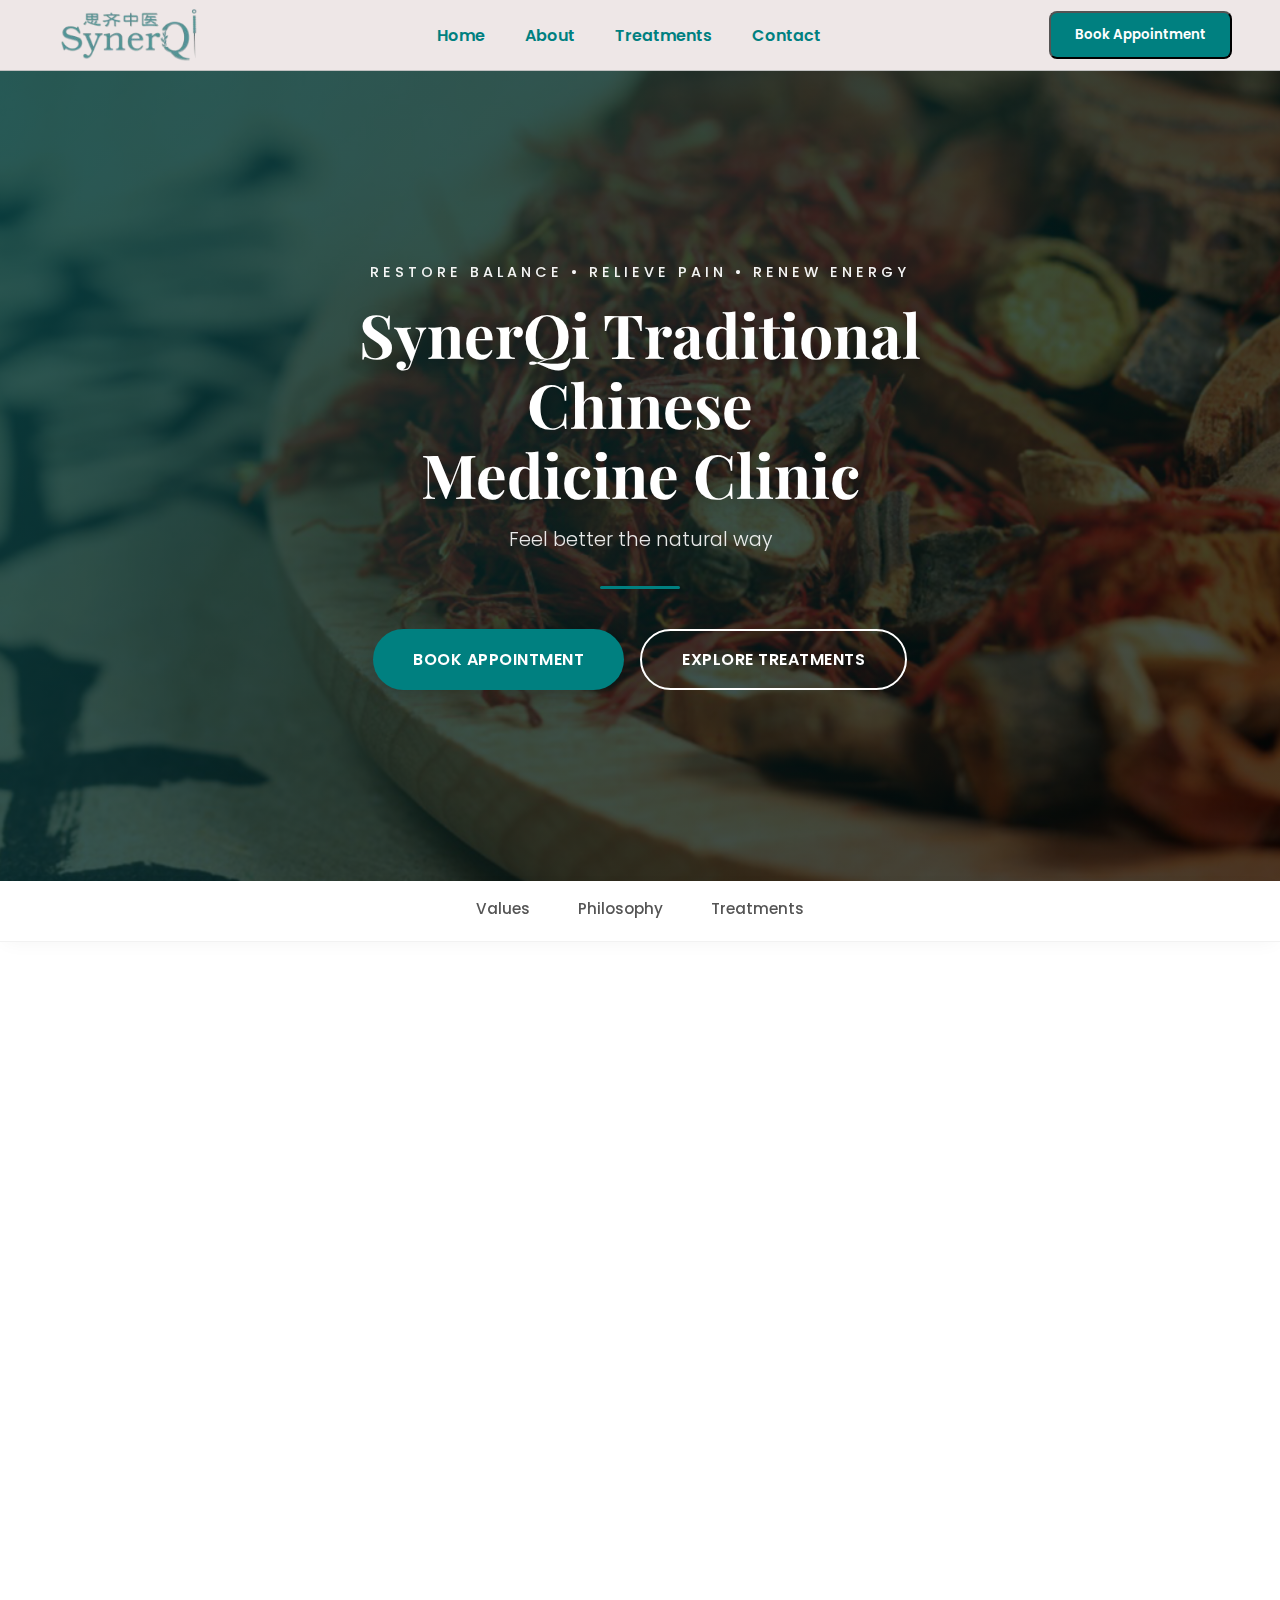
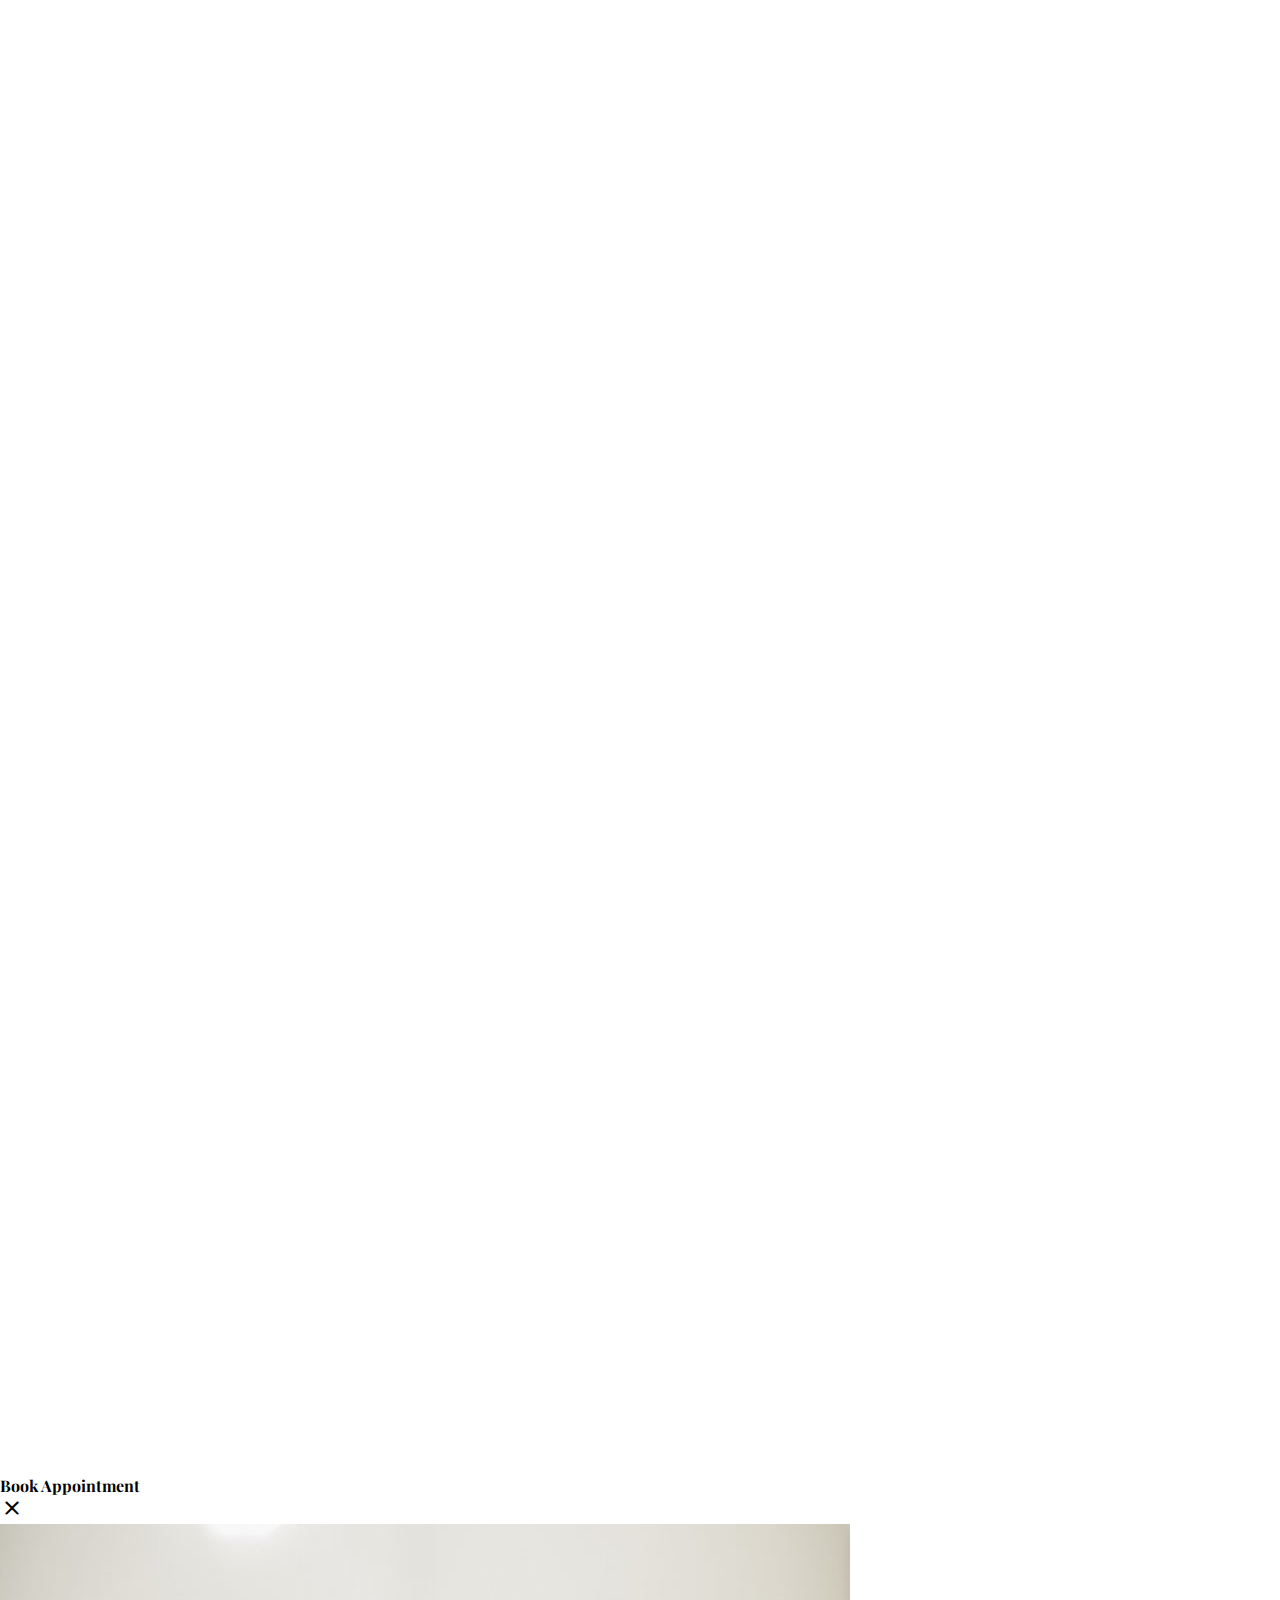
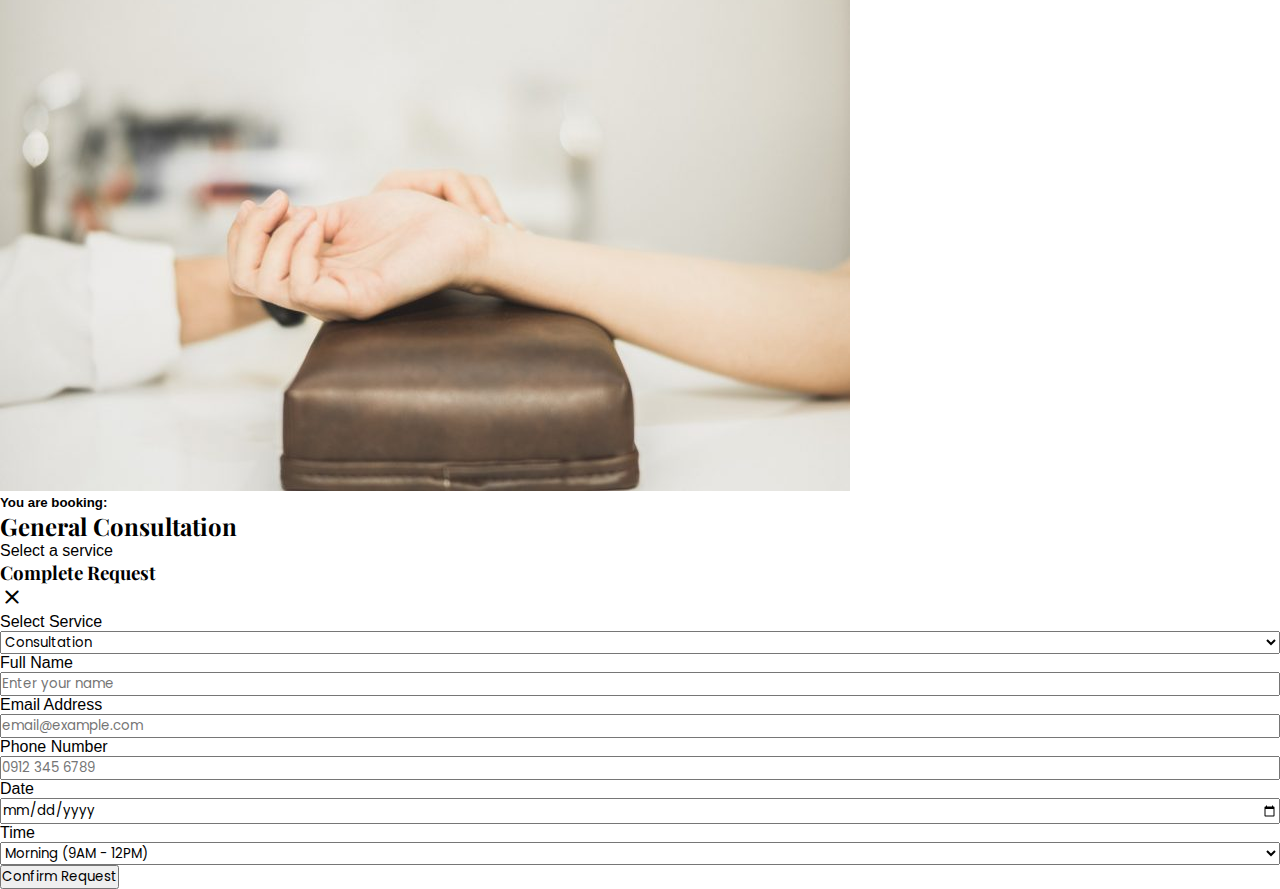
<file: index.html>
<!DOCTYPE html>
<html lang="en">
<head>
    <meta charset="UTF-8">
    <meta name="viewport" content="width=device-width, initial-scale=1.0">
    <title>SynerQi</title>
    <link rel="stylesheet" href="style.css">
    <link rel="stylesheet" href="homepage.css">
    <link href="https://fonts.googleapis.com/css2?family=Playfair+Display:wght@600;700&family=Poppins:wght@300;400;500;600&display=swap" rel="stylesheet">
    <link href="https://fonts.googleapis.com/icon?family=Material+Icons+Round" rel="stylesheet">
    <link rel="stylesheet" href="https://cdnjs.cloudflare.com/ajax/libs/font-awesome/6.0.0/css/all.min.css">
</head>
<body>

    <header>
        <div class="logo">
            <img src="images/synerqi header logo.png" alt="SynerQi Logo">
        </div>
        
        <nav id="mainNav">
            <ul>
                <li><a href="index.html" class="active-page">Home</a></li>
                <li><a href="about.html">About</a></li>
                <li><a href="services.html">Treatments</a></li>
                <li><a href="contact.html">Contact</a></li>
            </ul>
        </nav>
        
        <button class="cta-button" id="ctaButton" onclick="openGeneralModal()">Book Appointment</button>
        
        <div class="hamburger-menu" id="hamburgerMenu">
            <span class="material-icons-round" id="hamburgerIcon">menu</span>
        </div>
    </header>

    <main>
        <section class="hero" id="home">
            <div class="hero-overlay-gradient"></div>
            <div class="hero-content fade-in">
                <div class="hero-text-box">
                    <p class="subtitle">Restore Balance • Relieve Pain • Renew Energy</p>
                    <h1>SynerQi Traditional Chinese<br>Medicine Clinic</h1>
                    <p class="hero-subtext">Feel better the natural way</p>
                    
                    <div class="hero-divider"></div>
                    
                    <div class="hero-actions">
                        <button class="btn btn-primary pulse-anim" onclick="openGeneralModal()">Book Appointment</button>
                        <a href="services.html" class="btn btn-secondary">Explore Treatments</a>
                    </div>
                </div>
            </div>
        </section>

        <div class="quick-nav-container">
            <nav class="quick-nav">
                <a href="#values">Values</a>
                <a href="#philosophy">Philosophy</a>
                <a href="#treatments">Treatments</a>
            </nav>
        </div>

        <section class="values-section fade-in" id="values">
            <div class="container">
                <div class="section-header-minimal">
                    <h2>The SynerQi Standard</h2>
                    <p>Holistic health care based on wealth of experience.</p>
                </div>
                
                <div class="values-grid">
                    <div class="value-item">
                        <span class="material-icons-round value-icon">spa</span>
                        <h3>Safe, Natural Healing</h3>
                        <p>Gentle therapies that activate your body's self-healing abilities without harmful side effects.</p>
                    </div>

                    <div class="v-divider"></div>

                    <div class="value-item">
                        <span class="material-icons-round value-icon">psychology</span>
                        <h3>Holistic Care</h3>
                        <p>We treat the root cause of stress, pain, and imbalance to restore your mind and body harmony.</p>
                    </div>

                    <div class="v-divider"></div>

                    <div class="value-item">
                        <span class="material-icons-round value-icon">verified_user</span>
                        <h3>Professional Experts</h3>
                        <p>Care provided exclusively by experienced TCM physicians and structural specialists.</p>
                    </div>
                </div>
            </div>
        </section>

        <section class="split-section fade-in" id="philosophy">
            <div class="split-container">
                <div class="split-image">
                    <img src="images/tcm-850x567 (1).jpg" alt="Dr. Treating Patient">
                    <div class="floating-badge">
                        <span class="material-icons-round">favorite</span>
                        <p>Patient-Centered Care</p>
                    </div>
                </div>
                <div class="split-content">
                    <h4>Our Philosophy</h4>
                    <h2>Caring for your health</h2>
                    <p>We believe in a holistic, safe approach in natural healing and preventive medicine, based on established practice.</p>
                    <p>Our team of professional TCM physicians and Certified Acupuncturists integrate Eastern and Western methodologies to provide effective treatment.</p>
                    <a href="about.html" class="text-link">Learn more about our credibility →</a>
                </div>
            </div>
        </section>

        <section class="featured-services fade-in" id="treatments">
            <div class="container">
                <div class="section-header-row">
                    <h2>Treatments</h2>
                    <a href="services.html" class="view-all-link">View All Treatments →</a>
                </div>
                
                <div class="featured-grid">
                    <div class="featured-card highlight-border" onclick="openGeneralModal()">
                        <div class="tag-corner">Popular</div>
                        <div class="f-image-wrap">
                            <img src="images/tcm-850x567 (1).jpg" alt="Consultation">
                            <div class="f-overlay"><span>Book Now</span></div>
                        </div>
                        <div class="featured-content">
                            <h3>Consultation</h3>
                            <p class="benefit-sub">Diagnosis & Planning</p>
                            <div class="meta-row">
                                <span class="f-price">₱1,000</span>
                            </div>
                        </div>
                    </div>
                    
                    <div class="featured-card" onclick="openGeneralModal()">
                        <div class="f-image-wrap">
                            <img src="images/Acupuncture-850x567.jpeg" alt="Acupuncture">
                            <div class="f-overlay"><span>Book Now</span></div>
                        </div>
                        <div class="featured-content">
                            <h3>Acupuncture</h3>
                            <p class="benefit-sub">Relieve chronic pain & restore energy</p>
                            <div class="meta-row">
                                <span class="f-price">₱1,500</span>
                            </div>
                        </div>
                    </div>

                    <div class="featured-card" onclick="openGeneralModal()">
                        <div class="f-image-wrap">
                            <img src="images/Cupping-850x567.jpg" alt="Cupping">
                            <div class="f-overlay"><span>Book Now</span></div>
                        </div>
                        <div class="featured-content">
                            <h3>Cupping Therapy</h3>
                            <p class="benefit-sub">Detoxify & improve circulation</p>
                            <div class="meta-row">
                                <span class="f-price">₱1,000</span>
                            </div>
                        </div>
                    </div>
                </div>
            </div>
        </section>

    </main>

    <footer id="contact" class="fade-in">
        <div class="footer-content">
            <div class="footer-column">
                <div class="logo">
                    <img src="images/synerqi footer logo.png" alt="SynerQi Logo">
                </div>
                <p class="footer-desc">Restoring balance through the fusion of Eastern and Western medicine.</p>
                <div class="social-links">
                    <a href="#" aria-label="Facebook"><i class="fab fa-facebook-f"></i></a>
                </div>
            </div>

            <div class="footer-column">
                <h4>Quick Links</h4>
                <ul class="footer-links">
                    <li><a href="index.html">Home</a></li>
                    <li><a href="about.html">About Us</a></li>
                    <li><a href="services.html">Treatments</a></li>
                    <li><a href="contact.html">Contact</a></li>
                </ul>
            </div>

            <div class="footer-column">
                <h4>Visit Us</h4>
                <p>
                    604 City and Land Megaplaza<br>
                    Ortigas Center, Pasig City
                </p>
                <p style="margin-top: 1rem;">
                    <a href="tel:+639950461097" style="color: white; font-weight: 600;">0995 046 1097</a>
                </p>
                <p>
                    <a href="contact.html" style="text-decoration: underline; color: #008080;">See full contact details →</a>
                </p>
            </div>

            <div class="footer-column">
                <h4>Clinic Hours</h4>
                <ul class="hours-list">
                    <li><span>Mon - Sun:</span> 8:00 AM - 7:00 PM</li>
                </ul>
            </div>
        </div>
        <div class="copyright">
            Copyright © 2025 So Earth – All Rights Reserved.
        </div>
    </footer>

    <button id="scrollToTopBtn" title="Go to top">
        <span class="material-icons-round">arrow_upward</span>
    </button>
    
    <div id="bookingModal" class="modal-overlay">
        <div class="modal-wrapper">
            <div class="mobile-modal-header">
                <h4>Book Appointment</h4>
                <span class="material-icons-round close-btn-mobile" onclick="closeModal()">close</span>
            </div>
            <div class="modal-grid">
                <div class="modal-context">
                    <img id="modalImg" src="images/tcm-850x567 (1).jpg" alt="Service">
                    <div class="modal-context-info">
                        <h5>You are booking:</h5>
                        <h2 id="modalTitle">General Consultation</h2>
                        <span id="modalPrice" class="modal-price">Select a service</span>
                    </div>
                </div>
                <div class="modal-form-section">
                    <div class="form-header-desktop">
                        <h3>Complete Request</h3>
                        <span class="material-icons-round close-icon-desktop" onclick="closeModal()">close</span>
                    </div>
                    <form id="modalBookingForm">
                        <div class="form-group">
                            <label>Select Service</label>
                            <select id="serviceSelect" required onchange="updateModalContext(this)">
                                <option value="Consultation" data-price="₱1,000" data-img="images/tcm-850x567 (1).jpg">Consultation</option>
                                <option value="Acupuncture" data-price="₱1,500+" data-img="images/Acupuncture-850x567.jpeg">Acupuncture</option>
                                <option value="Herbal Remedies" data-price="₱200 - ₱300 /day" data-img="images/Herbal-Remedies-850x567 (1).jpg">Herbal Remedies</option>
                                <option value="Cupping" data-price="₱1,000" data-img="images/Cupping-850x567.jpg">Cupping</option>
                                <option value="Tuina" data-price="₱1,000 / ₱1,500" data-img="images/tuina.jpg">Tuina</option>
                                <option value="Guasha" data-price="₱1,200" data-img="images/guasha.jpg">Guasha</option>
                                <option value="Rehabilitation" data-price="₱1,000" data-img="images/rehab.jpeg">Rehabilitation</option>
                                <option value="3D Acu & Myofascial Pain Management" data-price="₱4,000 - ₱7,500" data-img="images/Pain Management.jpg">3D Acu & Myofascial Pain Mgmt</option>
                                <option value="Physical Exercise" data-price="₱600 - ₱800" data-img="images/Physical-Exercise.jpeg">Physical Exercise</option>
                            </select>
                        </div>
                        <div class="form-group">
                            <label>Full Name</label>
                            <input type="text" id="userName" placeholder="Enter your name" required>
                        </div>
                        <div class="form-group">
                            <label>Email Address</label>
                            <input type="email" id="userEmail" placeholder="email@example.com" required>
                        </div>
                        <div class="form-group">
                            <label>Phone Number</label>
                            <input type="tel" id="userPhone" placeholder="0912 345 6789" required>
                        </div>
                        <div class="form-row">
                            <div class="form-group">
                                <label>Date</label>
                                <input type="date" id="bookingDate" required>
                            </div>
                            <div class="form-group">
                                <label>Time</label>
                                <select id="bookingTime">
                                    <option>Morning (9AM - 12PM)</option>
                                    <option>Afternoon (1PM - 5PM)</option>
                                </select>
                            </div>
                        </div>
                        <button type="submit" class="btn-submit-modal">Confirm Request</button>
                    </form>
                </div>
            </div>
        </div>
    </div>

    <script>
        let scrollToTopButton = document.getElementById("scrollToTopBtn");
        window.onscroll = function() { 
            if (document.body.scrollTop > 200 || document.documentElement.scrollTop > 200) {
                scrollToTopButton.style.display = "flex";
            } else {
                scrollToTopButton.style.display = "none";
            }
        };
        scrollToTopButton.onclick = function() { window.scrollTo({ top: 0, behavior: 'smooth' }); }

        const hamburgerBtn = document.getElementById('hamburgerMenu');
        const hamburgerIcon = document.getElementById('hamburgerIcon');
        const mainNav = document.getElementById('mainNav');
        const ctaButton = document.getElementById('ctaButton');
        const header = document.querySelector('header');

        function toggleMenu(event) {
            if(event) event.stopPropagation();
            
            const isOpen = mainNav.classList.contains('open');
            
            if (isOpen) {
                closeMenu();
            } else {
                openMenu();
            }
        }
        
        function openMenu() {
            mainNav.classList.add('open');
            hamburgerBtn.classList.add('active');
            hamburgerIcon.innerText = "close"; 
        }
        
        function closeMenu() {
            mainNav.classList.remove('open');
            hamburgerBtn.classList.remove('active');
            hamburgerIcon.innerText = "menu";
        }

        hamburgerBtn.onclick = toggleMenu;
        
        // Close menu when clicking outside of it
        document.addEventListener('click', function(event) {
            const isClickInsideNav = mainNav.contains(event.target);
            const isClickOnHamburger = hamburgerBtn.contains(event.target);
            const isMenuOpen = mainNav.classList.contains('open');
            
            if (isMenuOpen && !isClickInsideNav && !isClickOnHamburger) {
                closeMenu();
            }
        });

        const navLinks = mainNav.querySelectorAll('a');
        navLinks.forEach(link => {
            link.addEventListener('click', closeMenu);
        });

        const fadeElements = document.querySelectorAll('.fade-in');
        const fadeInOnScroll = () => {
            fadeElements.forEach(element => {
                const elementTop = element.getBoundingClientRect().top;
                const windowHeight = window.innerHeight;
                if (elementTop < windowHeight - 80) {
                    element.classList.add('visible');
                }
            });
        };
        window.addEventListener('scroll', fadeInOnScroll);
        fadeInOnScroll(); 

        const modal = document.getElementById('bookingModal');
        const modalImg = document.getElementById('modalImg');
        const modalTitle = document.getElementById('modalTitle');
        const modalPrice = document.getElementById('modalPrice');
        const serviceSelect = document.getElementById('serviceSelect');
        const dateInput = document.getElementById('bookingDate');
        const today = new Date().toISOString().split('T')[0];
        dateInput.setAttribute('min', today);

        function getScrollbarWidth() {
            return window.innerWidth - document.documentElement.clientWidth;
        }

        window.openGeneralModal = function() {
            const scrollbarWidth = getScrollbarWidth();
            document.body.style.paddingRight = `${scrollbarWidth}px`;
            modal.style.display = 'flex';
            setTimeout(() => modal.classList.add('active'), 10);
            document.body.style.overflow = 'hidden';
            updateModalContext(serviceSelect);
        }

        window.closeModal = function() {
            modal.classList.remove('active');
            setTimeout(() => { 
                modal.style.display = 'none'; 
                document.body.style.overflow = 'auto';
                document.body.style.paddingRight = '0px';
            }, 300);
        }

        function updateModalContext(selectElement) {
            const selectedOption = selectElement.options[selectElement.selectedIndex];
            modalTitle.innerText = selectedOption.value;
            modalPrice.innerText = selectedOption.getAttribute('data-price');
            modalImg.src = selectedOption.getAttribute('data-img');
        }

        modal.addEventListener('click', e => { if(e.target === modal) closeModal(); });
        
        document.getElementById('modalBookingForm').addEventListener('submit', function(e) {
            e.preventDefault();
            const service = document.getElementById('serviceSelect').value;
            const name = document.getElementById('userName').value;
            const date = document.getElementById('bookingDate').value;
            window.location.href = `mailto:emantablizo520@gmail.com?subject=Booking: ${service}&body=Name: ${name}%0D%0ADate: ${date}`;
            closeModal();
        });
    </script>
</body>
</html>
</file>
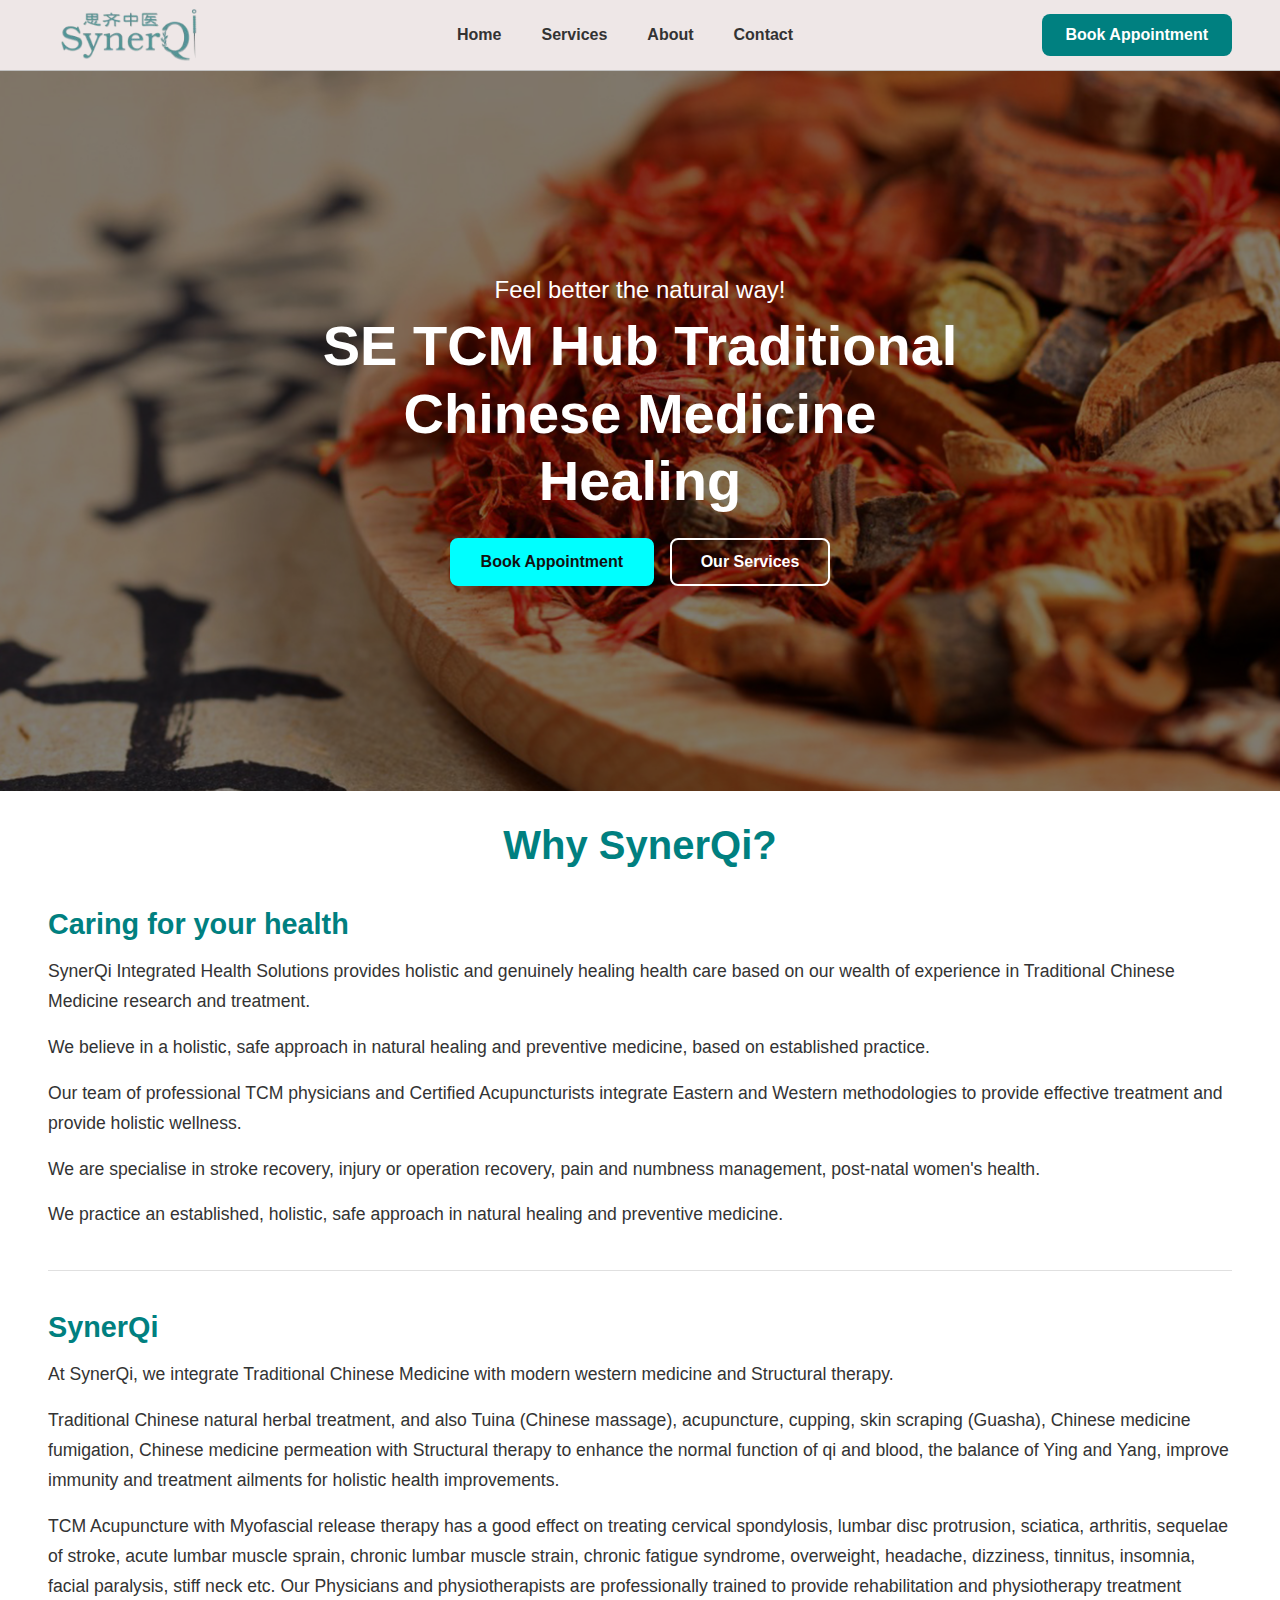
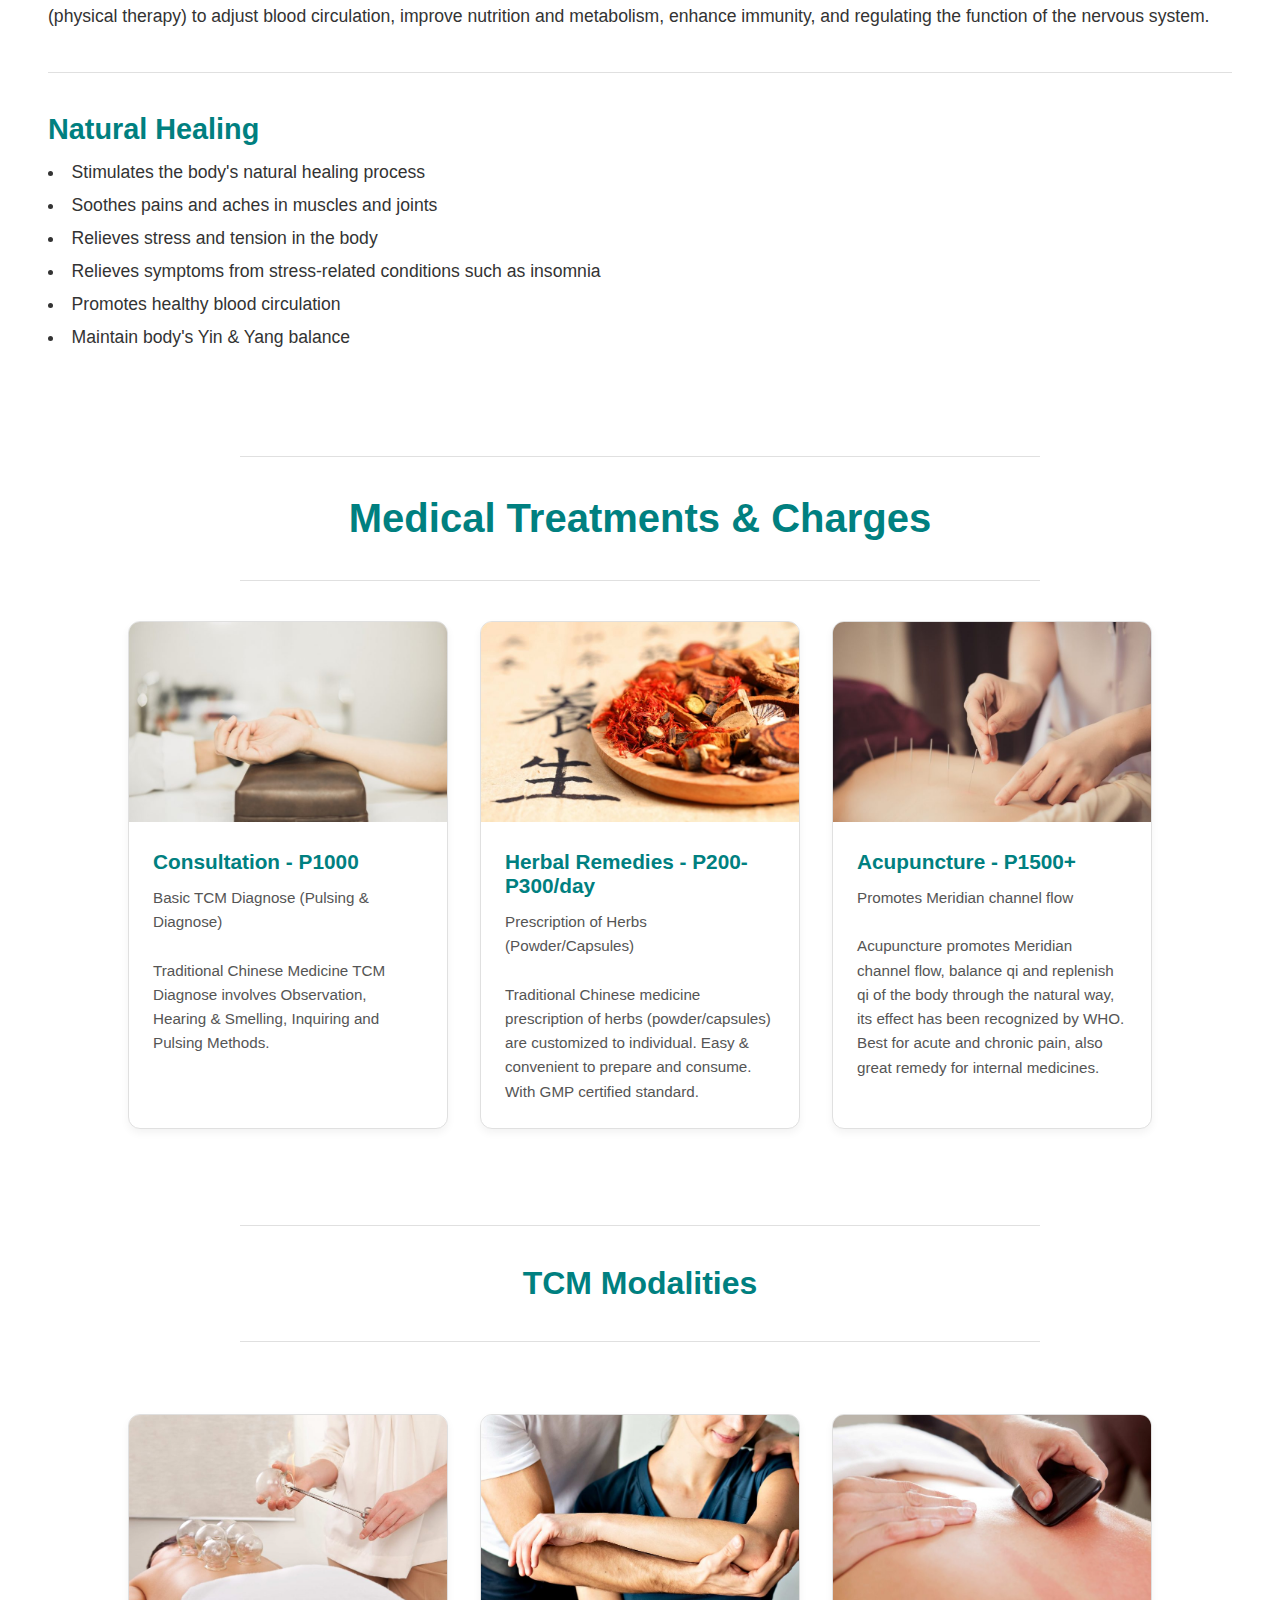
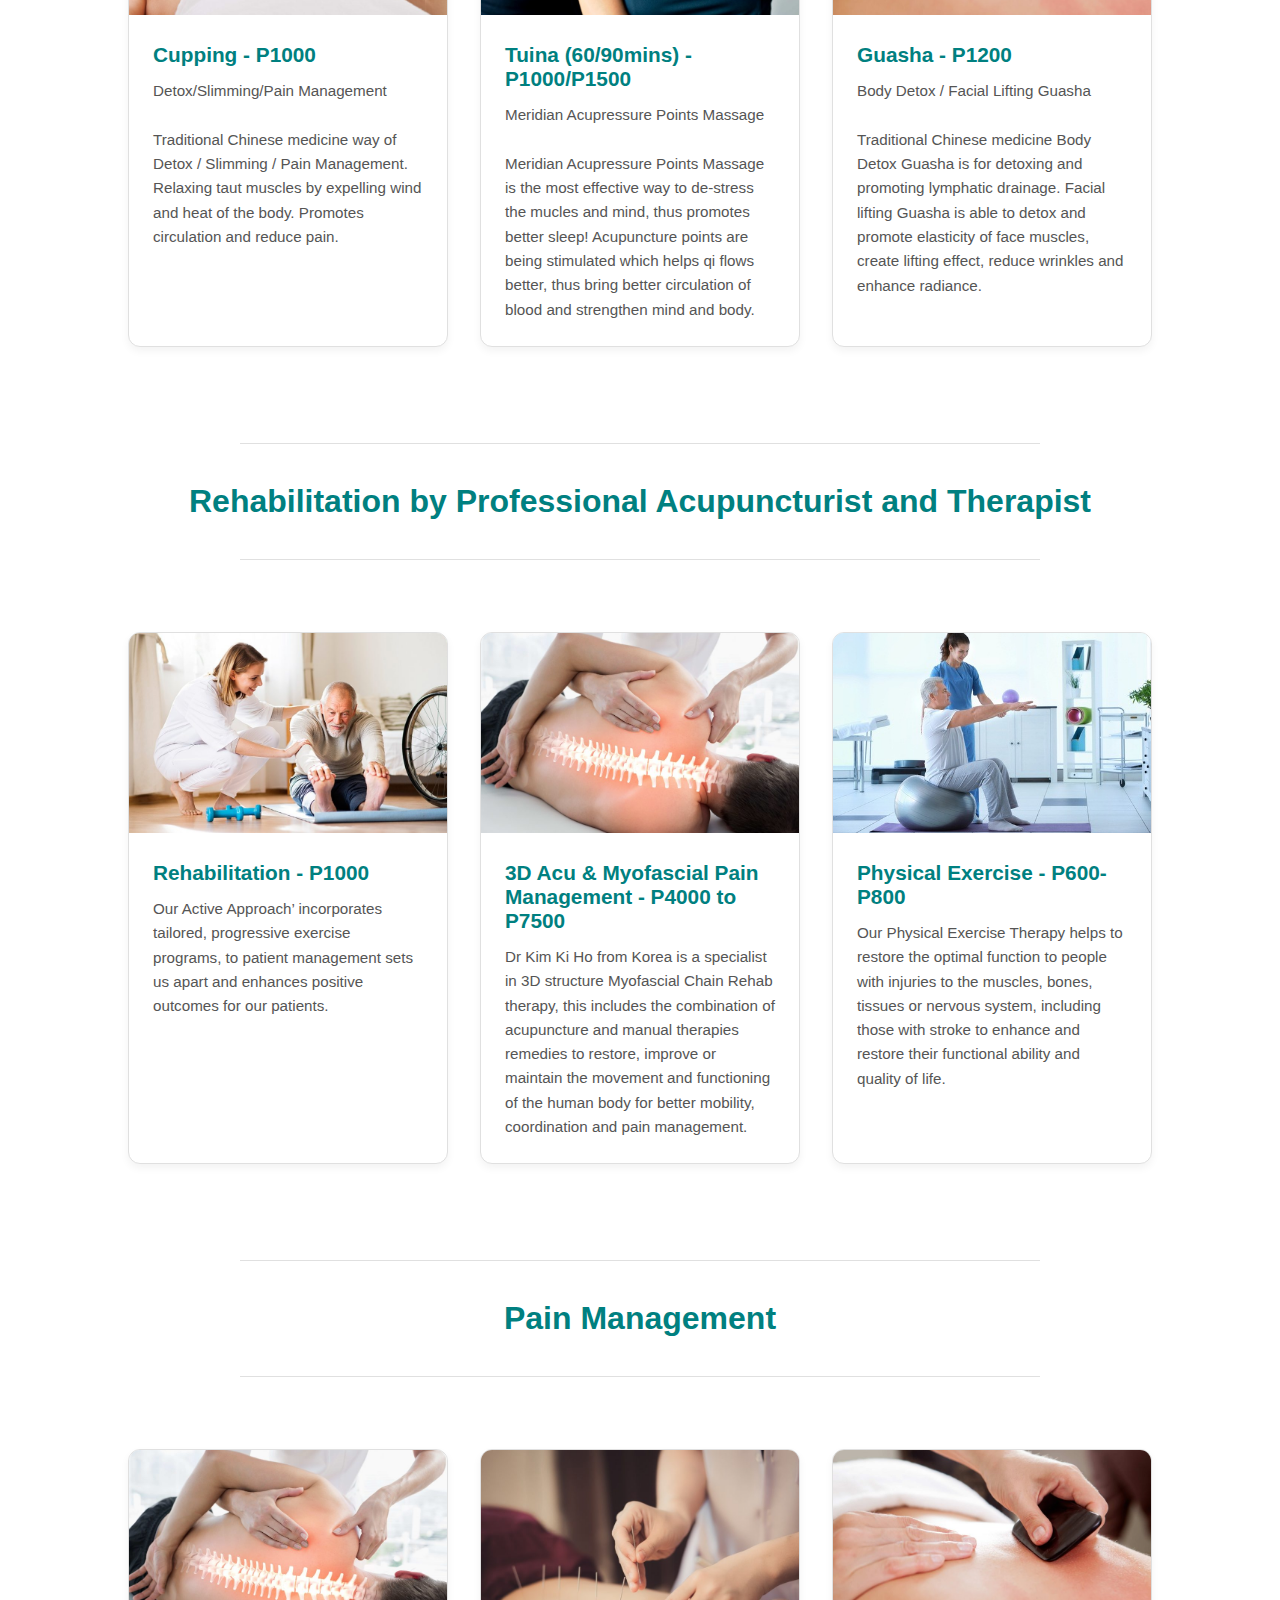
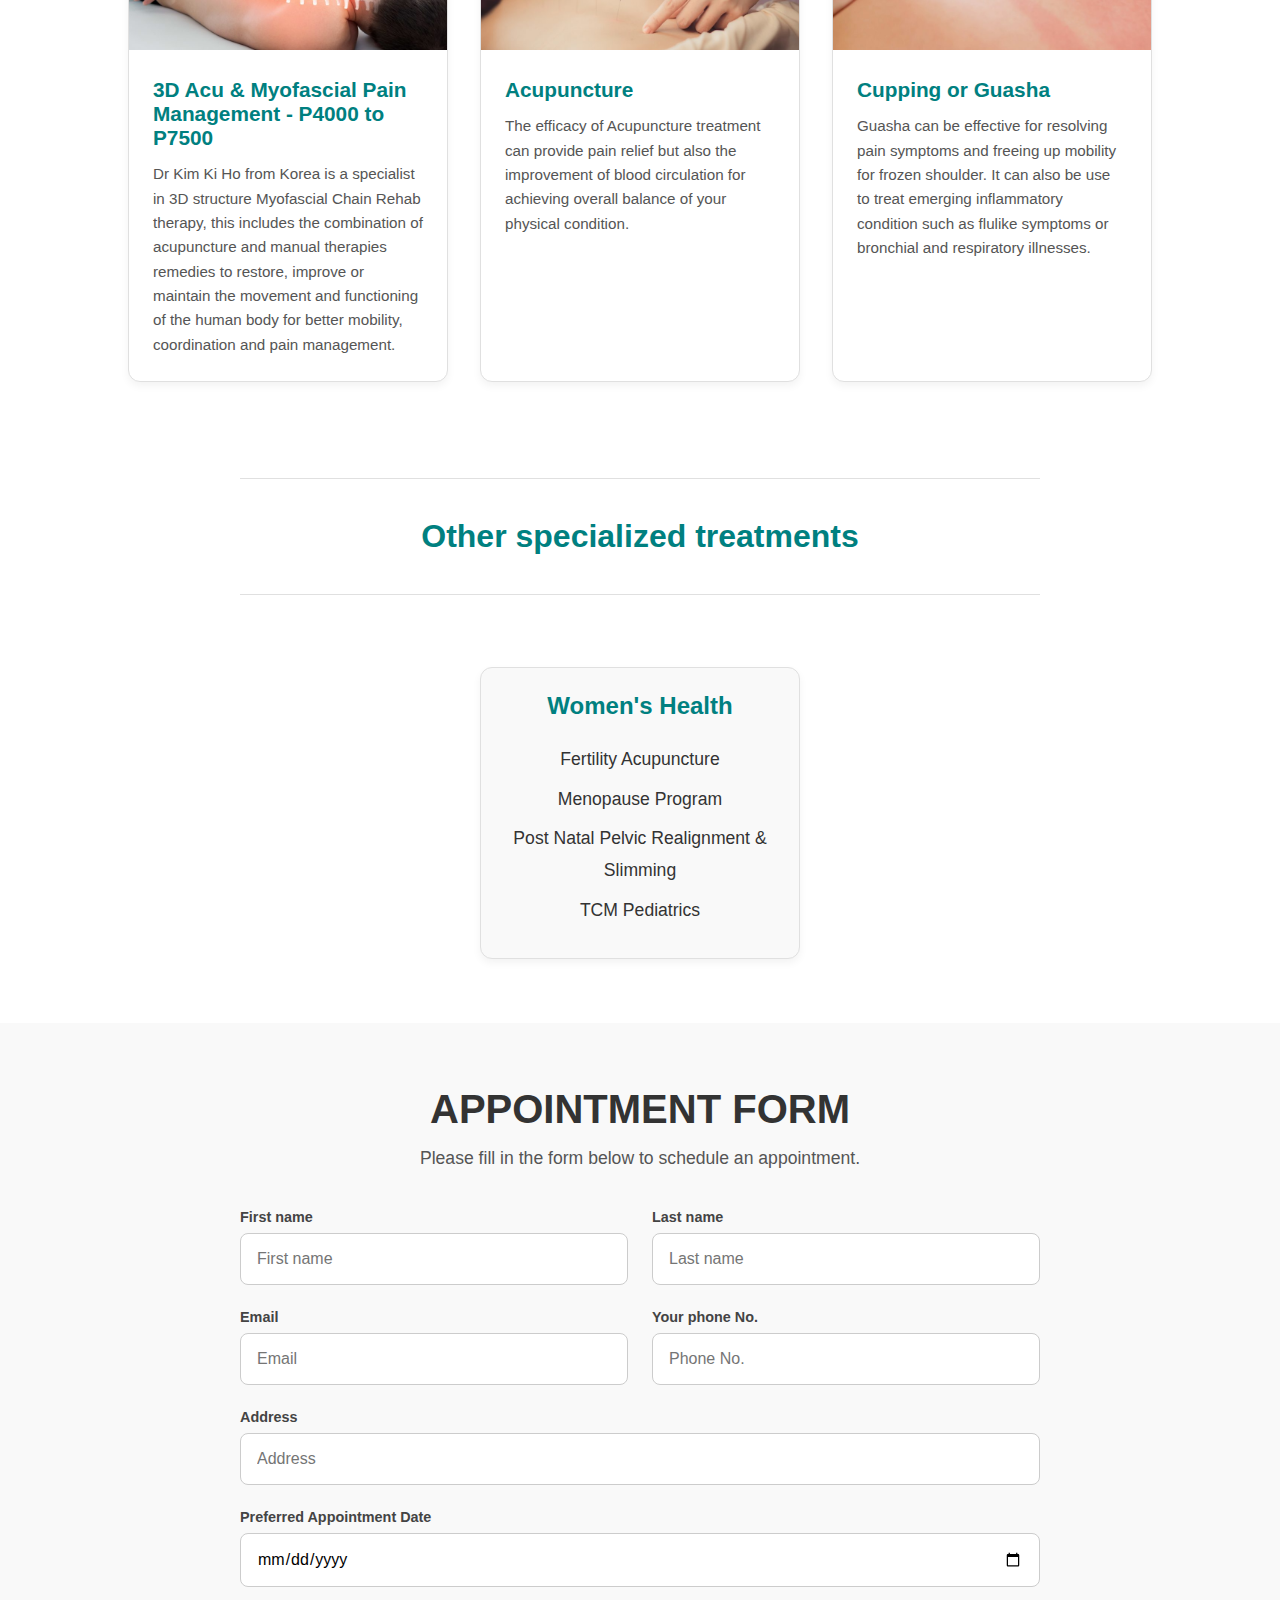
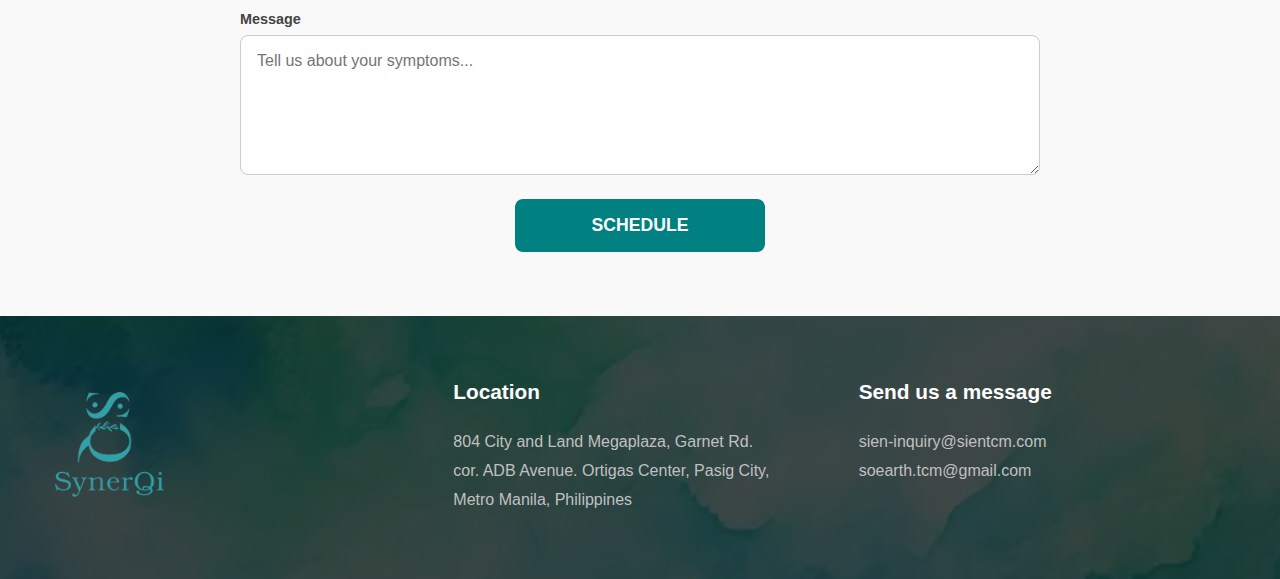
<file: .github/index.html>
<!DOCTYPE html>
<html lang="en">
<head>
    <meta charset="UTF-8">
    <meta name="viewport" content="width=device-width, initial-scale=1.0">
    <title>SynerQi</title>
    <link rel="stylesheet" href="style.css">
</head>
<body>

    <header>
        <div class="logo">
            <img src="images/synerqi header logo.png" alt="SynerQi Logo">
        </div>
        
        <nav id="mainNav">
            <ul>
                <li><a href="#home">Home</a></li>
                <li><a href="#services">Services</a></li>
                <li><a href="#about">About</a></li>
                <li><a href="#contact">Contact</a></li>
            </ul>
        </nav>
        
        <a href="#appointment" class="cta-button" id="ctaButton">Book Appointment</a>
        
        <div class="hamburger-menu" id="hamburgerMenu">
    &#9776;
</div>
    </header>

    <main>
        <!-- dito yung hero section (yung unang makikita na malaking image)-->
        <section class="hero" id="home">
            <div class="hero-content">
                <p class="subtitle">Feel better the natural way!</p>
                <h1>SE TCM Hub Traditional<br>Chinese Medicine<br>Healing</h1>
                <div class="hero-buttons">
                    <a href="#appointment" class="btn btn-primary">Book Appointment</a>
                    <a href="#services" class="btn btn-secondary">Our Services</a>
                </div>
            </div>
        </section>

        <!-- Dito mags-start yung information -->
        <section class="intro" id="about">
            <div class="intro-content">
                <h2>Why SynerQi?</h2>
                
                
                <h3>Caring for your health</h3>
                <p>SynerQi Integrated Health Solutions provides holistic and genuinely healing health care based on our wealth of experience in Traditional Chinese Medicine research and treatment.</p>
                <p>We believe in a holistic, safe approach in natural healing and preventive medicine, based on established practice.</p>
                <p>Our team of professional TCM physicians and Certified Acupuncturists integrate Eastern and Western methodologies to provide effective treatment and provide holistic wellness.</p>
                <p>We are specialise in stroke recovery, injury or operation recovery, pain and numbness management, post-natal women's health.</p>
                <p>We practice an established, holistic, safe approach in natural healing and preventive medicine.</p>

                <hr>

                <h3>SynerQi</h3>
                <p>At SynerQi, we integrate Traditional Chinese Medicine with modern western medicine and Structural therapy.</p>
                <p>Traditional Chinese natural herbal treatment, and also Tuina (Chinese massage), acupuncture, cupping, skin scraping (Guasha), Chinese medicine fumigation, Chinese medicine permeation with Structural therapy to enhance the normal function of qi and blood, the balance of Ying and Yang, improve immunity and treatment ailments for holistic health improvements.</p>
                <p>TCM Acupuncture with Myofascial release therapy has a good effect on treating cervical spondylosis, lumbar disc protrusion, sciatica, arthritis, sequelae of stroke, acute lumbar muscle sprain, chronic lumbar muscle strain, chronic fatigue syndrome, overweight, headache, dizziness, tinnitus, insomnia, facial paralysis, stiff neck etc. Our Physicians and physiotherapists are professionally trained to provide rehabilitation and physiotherapy treatment (physical therapy) to adjust blood circulation, improve nutrition and metabolism, enhance immunity, and regulating the function of the nervous system.</p>

                <hr>
                
                <h3>Natural Healing</h3>
                <ul class="healing-list">
                    <li>Stimulates the body's natural healing process</li>
                    <li>Soothes pains and aches in muscles and joints</li>
                    <li>Relieves stress and tension in the body</li>
                    <li>Relieves symptoms from stress-related conditions such as insomnia</li>
                    <li>Promotes healthy blood circulation</li>
                    <li>Maintain body's Yin & Yang balance</li>
                </ul>
            </div>
        </section>

        <!-- Dito yung mga section ng cards -->
        <section class="services" id="services">
            <h2>Medical Treatments & Charges</h2>
            <div class="cards-container">
                
                <!-- Card 1 -->
                <div class="card">
                    <img src="images/tcm-850x567 (1).jpg" alt="TCM Consultation">
                    <div class="card-content">
                        <h3>Consultation - P1000</h3>
                        <p>Basic TCM Diagnose (Pulsing & Diagnose) <br> <br> Traditional Chinese Medicine TCM Diagnose involves Observation, Hearing & Smelling, Inquiring and Pulsing Methods.</p>
                    </div>
                </div>

                <!-- Card 2 -->
                <div class="card">
                    <img src="images/Herbal-Remedies-850x567 (1).jpg" alt="Herbal Remedies">
                    <div class="card-content">
                        <h3>Herbal Remedies - P200-P300/day</h3>
                        <p>Prescription of Herbs (Powder/Capsules) <br> <br> Traditional Chinese medicine prescription of herbs (powder/capsules) are customized to individual. Easy & convenient to prepare and consume. With GMP certified standard.</p>
                    </div>
                </div>

                <!-- Card 3 -->
                <div class="card">
                    <img src="images/Acupuncture-850x567.jpeg" alt="Acupuncture">
                    <div class="card-content">
                        <h3>Acupuncture - P1500+</h3>
                        <p>Promotes Meridian channel flow <br> <br> Acupuncture promotes Meridian channel flow, balance qi and replenish qi of the body through the natural way, its effect has been recognized by WHO. Best for acute and chronic pain, also great remedy for internal medicines.</p>
                    </div>
                </div>

                <!-- Category Title -->
                <h3 class="services-category">TCM Modalities</h3>

                <!-- Card 4 -->
                <div class="card">
                    <img src="images/Cupping-850x567.jpg" alt="Cupping Therapy">
                    <div class="card-content">
                        <h3>Cupping - P1000</h3>
                        <p>Detox/Slimming/Pain Management <br> <br> Traditional Chinese medicine way of Detox / Slimming / Pain Management. Relaxing taut muscles by expelling wind and heat of the body. Promotes circulation and reduce pain.</p>
                    </div>
                </div>

                <!-- Card 5 -->
                <div class="card">
                    <img src="images/tuina.jpg" alt="Tuina Massage">
                    <div class="card-content">
                        <h3>Tuina (60/90mins) - P1000/P1500</h3>
                        <p>Meridian Acupressure Points Massage <br> <br> Meridian Acupressure Points Massage is the most effective way to de-stress the mucles and mind, thus promotes better sleep! Acupuncture points are being stimulated which helps qi flows better, thus bring better circulation of blood and strengthen mind and body.</p>
                    </div>
                </div>

                <div class="card">
                    <img src="images/guasha.jpg" alt="Guasha">
                    <div class="card-content">
                        <h3>Guasha - P1200</h3>
                        <p>Body Detox / Facial Lifting Guasha <br> <br> Traditional Chinese medicine Body Detox Guasha is for detoxing and promoting lymphatic drainage. Facial lifting Guasha is able to detox and promote elasticity of face muscles, create lifting effect, reduce wrinkles and enhance radiance.</p>
                    </div>
                </div>

                
                <h3 class="services-category">Rehabilitation by Professional Acupuncturist and Therapist</h3>

                <!-- Card 6 -->
                <div class="card">
                    <img src="images/rehab.jpeg" alt="Rehabilitation">
                    <div class="card-content">
                        <h3>Rehabilitation - P1000</h3>
                        <p>Our Active Approach’ incorporates tailored, progressive exercise programs, to patient management sets us apart and enhances positive outcomes for our patients.</p>
                    </div>
                </div>

                <!-- Card 7 -->
                <div class="card">
                    <img src="images/Pain Management.jpg" alt="3D Acu & Myofascial Pain Management">
                    <div class="card-content">
                        <h3>3D Acu & Myofascial Pain Management - P4000 to P7500</h3>
                        <p>Dr Kim Ki Ho from Korea is a specialist in 3D structure Myofascial Chain Rehab therapy, this includes the combination of acupuncture and manual therapies remedies to restore, improve or maintain the movement and functioning of the human body for better mobility, coordination and pain management.</p>
                    </div>
                </div>

                <!-- Card 8 -->
                <div class="card">
                    <img src="images/Physical-Exercise.jpeg" alt="Physical Exercise">
                    <div class="card-content">
                        <h3>Physical Exercise - P600-P800</h3>
                        <p>Our Physical Exercise Therapy helps to restore the optimal function to people with injuries to the muscles, bones, tissues or nervous system, including those with stroke to enhance and restore their functional ability and quality of life.</p>
                    </div>
                </div>

                <h3 class="services-category">Pain Management</h3>

                <!-- Card 9 -->
                <div class="card">
                    <img src="images/Pain Management.jpg" alt="Pain Management">
                    <div class="card-content">
                        <h3>3D Acu & Myofascial Pain Management - P4000 to P7500</h3>
                        <p>Dr Kim Ki Ho from Korea is a specialist in 3D structure Myofascial Chain Rehab therapy, this includes the combination of acupuncture and manual therapies remedies to restore, improve or maintain the movement and functioning of the human body for better mobility, coordination and pain management.</p>
                    </div>
                </div>

                <!-- Card 10 -->
                <div class="card">
                    <img src="images/Acupuncture-850x567.jpeg" alt="Acupuncture">
                    <div class="card-content">
                        <h3>Acupuncture</h3>
                        <p>The efficacy of Acupuncture treatment can provide pain relief but also the improvement of blood circulation for achieving overall balance of your physical condition.</p>
                    </div>
                </div>

                <!-- Card 11 -->
                <div class="card">
                    <img src="images/guasha.jpg" alt="Cupping or Guasha">
                    <div class="card-content">
                        <h3>Cupping or Guasha</h3>
                        <p>Guasha can be effective for resolving pain symptoms and freeing up mobility for frozen shoulder. It can also be use to treat emerging inflammatory condition such as flulike symptoms or bronchial and respiratory illnesses.</p>
                    </div>
                </div>

                <h3 class="services-category">Other specialized treatments</h3>

                <!-- Card 12 (text lang xa)-->
                <div class="card card-text-only">
                    <div class="card-content">
                        <h3>Women's Health</h3>
                        <ul>
                            <li>Fertility Acupuncture</li>
                            <li>Menopause Program</li>
                            <li>Post Natal Pelvic Realignment & Slimming</li>
                            <li>TCM Pediatrics</li>
                        </ul>
                    </div>
                </div>

            </div>
        </section>

        <!-- Dito yung Appointment Form Section -->
        <section class="appointment" id="appointment">
            <h2>APPOINTMENT FORM</h2>
            <p class="form-subtitle">Please fill in the form below to schedule an appointment.</p>
            
            <form action="#" method="POST" class="appointment-form">
                <div class="form-group">
                    <label for="first-name">First name</label>
                    <input type="text" id="first-name" name="first-name" placeholder="First name" required>
                </div>
                <div class="form-group">
                    <label for="last-name">Last name</label>
                    <input type="text" id="last-name" name="last-name" placeholder="Last name" required>
                </div>
                <div class="form-group">
                    <label for="email">Email</label>
                    <input type="email" id="email" name="email" placeholder="Email" required>
                </div>
                <div class="form-group">
                    <label for="phone">Your phone No.</label>
                    <input type="tel" id="phone" name="phone" placeholder="Phone No." required>
                </div>
                <div class="form-group full-width">
                    <label for="address">Address</label>
                    <input type="text" id="address" name="address" placeholder="Address">
                </div>
                <div class="form-group full-width">
                    <label for="date">Preferred Appointment Date</label>
                    <input type="date" id="date" name="date" required>
                </div>
                <div class="form-group full-width">
                    <label for="message">Message</label>
                    <textarea id="message" name="message" placeholder="Tell us about your symptoms..."></textarea>
                </div>
                
                <button type="submit" class="btn-submit">SCHEDULE</button>
            </form>
        </section>

    </main>

    <!-- Footer to -->
    <footer id="contact">
        <div class="footer-content">
            <div class="footer-column">
                <div class="logo">
                    <img src="images/synerqi footer logo.png" alt="SynerQi Logo">
                </div>
            </div>

            <div class="footer-column">
                <h4>Location</h4>
                <p>
                    804 City and Land Megaplaza, Garnet Rd.<br>
                    cor. ADB Avenue. Ortigas Center, Pasig City,<br>
                    Metro Manila, Philippines
                </p>
            </div>
            <div class="footer-column">
                <h4>Send us a message</h4>
                <p>
                    <a href="mailto:sien-inquiry@sientcm.com">sien-inquiry@sientcm.com</a><br>
                    <a href="mailto:soearth.tcm@gmail.com">soearth.tcm@gmail.com</a>
                </p>
            </div>

            
        </div>
    </footer>

    <!-- Scroll to Top Button (javascript section) -->
    <button id="scrollToTopBtn" title="Go to top">&uarr;</button>
    <script>
        let scrollToTopButton = document.getElementById("scrollToTopBtn");

        window.onscroll = function() {
            scrollFunction();
        };

        function scrollFunction() {
            if (document.body.scrollTop > 200 || document.documentElement.scrollTop > 200) {
                scrollToTopButton.style.display = "block";
            } else {
                scrollToTopButton.style.display = "none";
            }
        }

        scrollToTopButton.onclick = function() {
            window.scrollTo({ top: 0, behavior: 'smooth' });
        }
        <!-- Scroll to Top Button (javascript section) -->

        document.getElementById('hamburgerMenu').onclick = function() {
            document.getElementById('mainNav').classList.toggle('open');
            document.getElementById('ctaButton').classList.toggle('open');
        }
    </script>

</body>
</html>
</file>
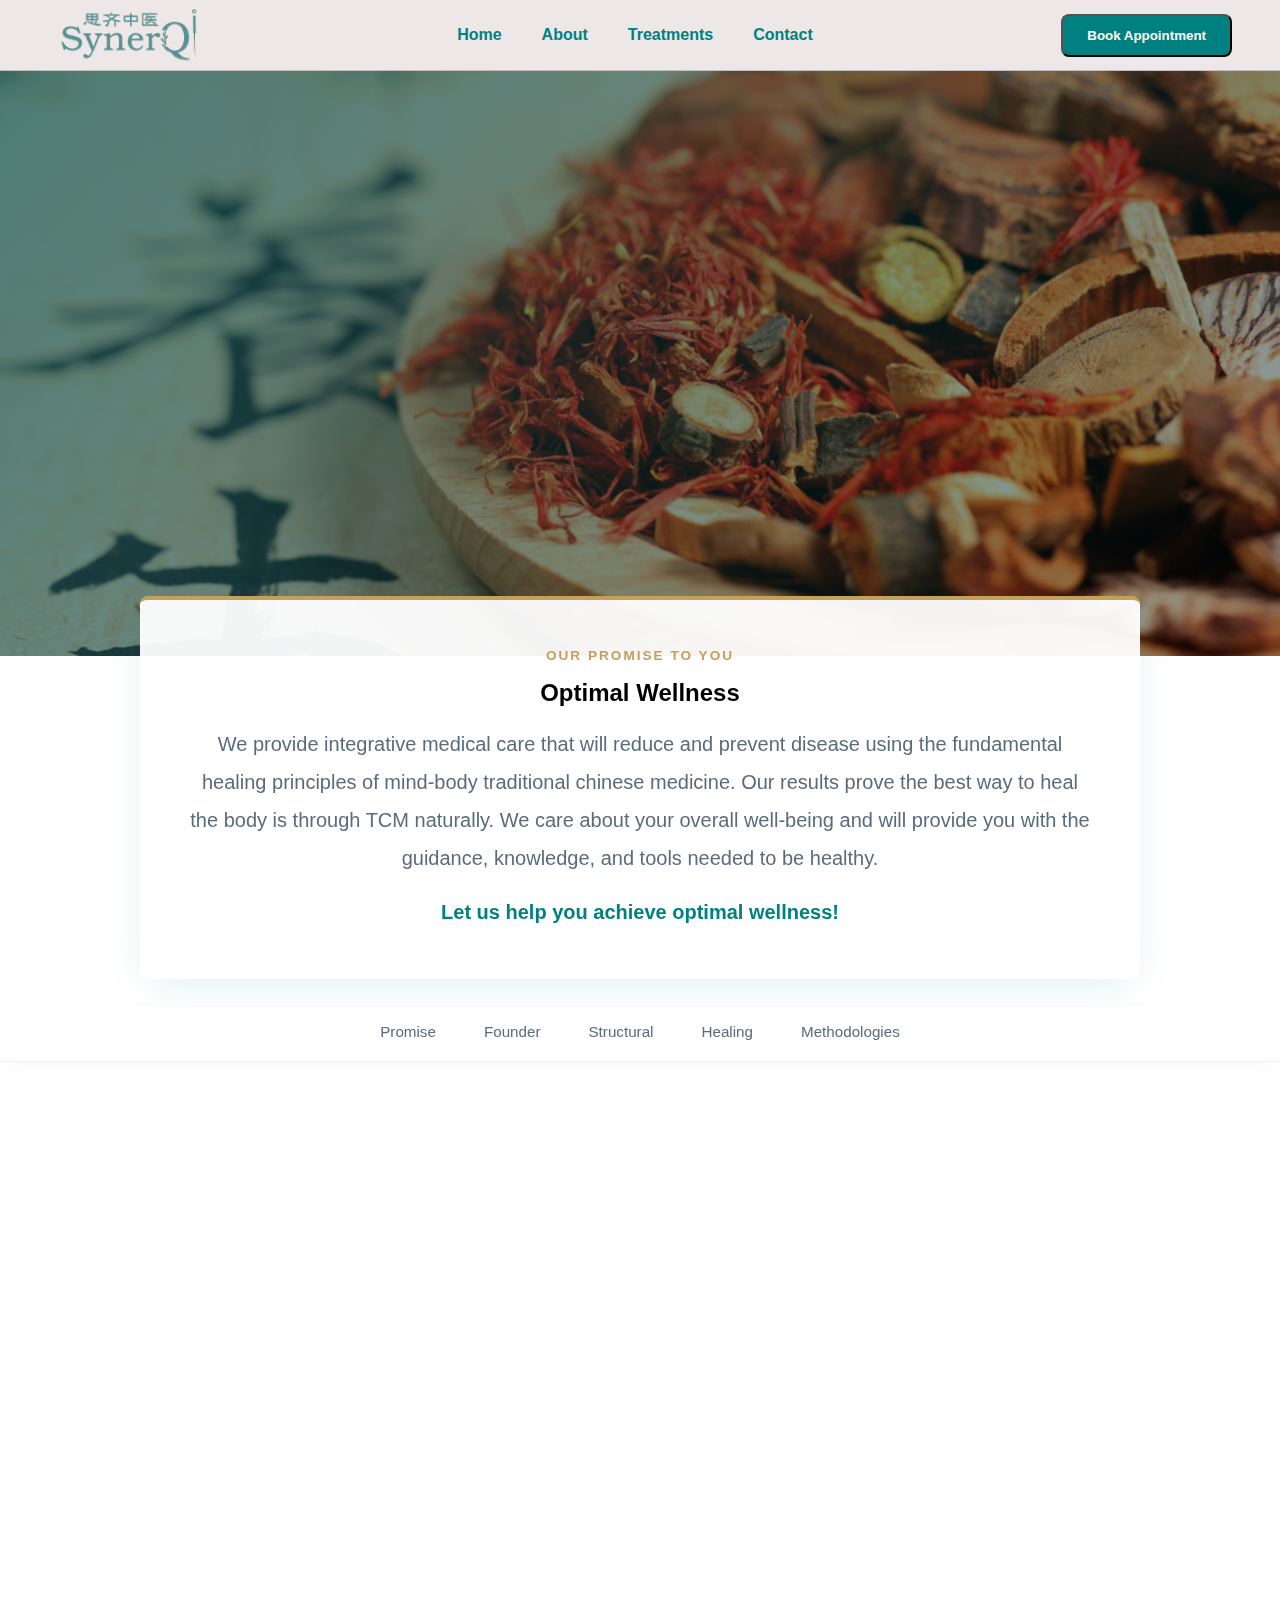
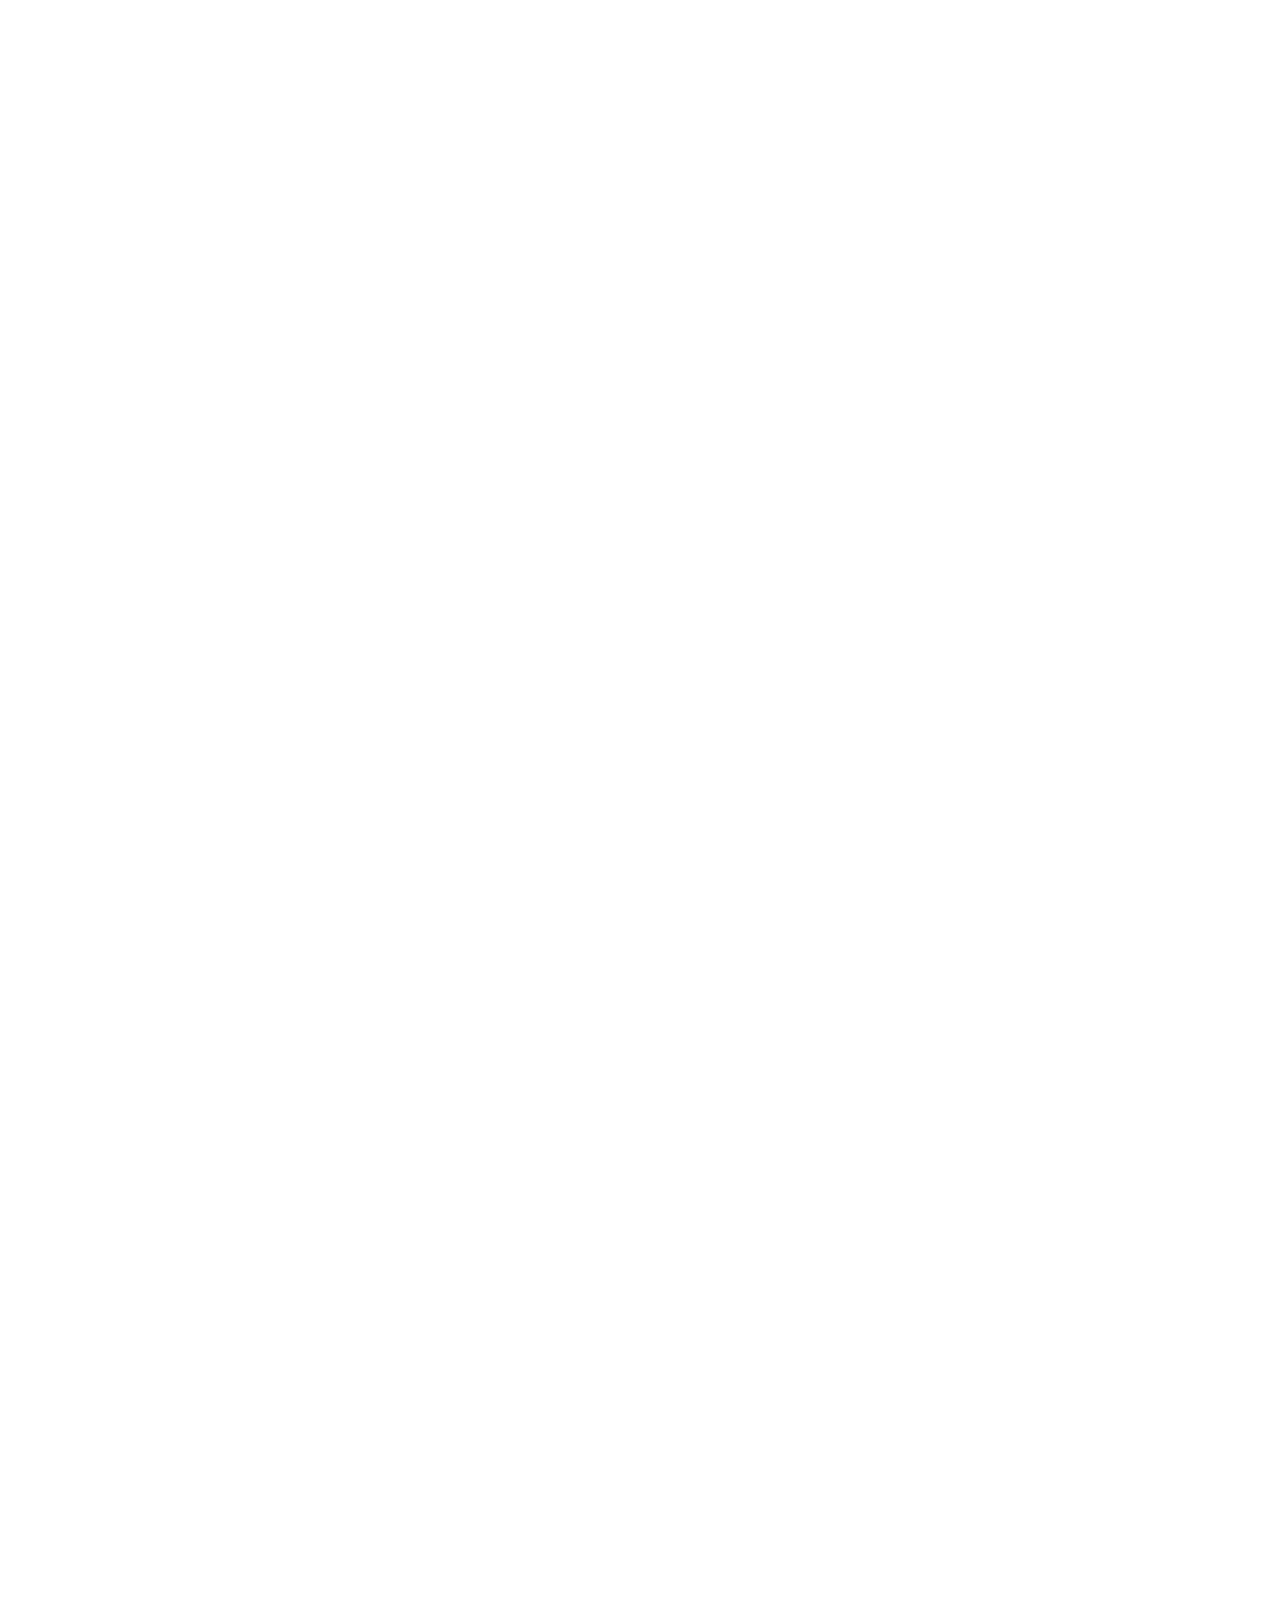
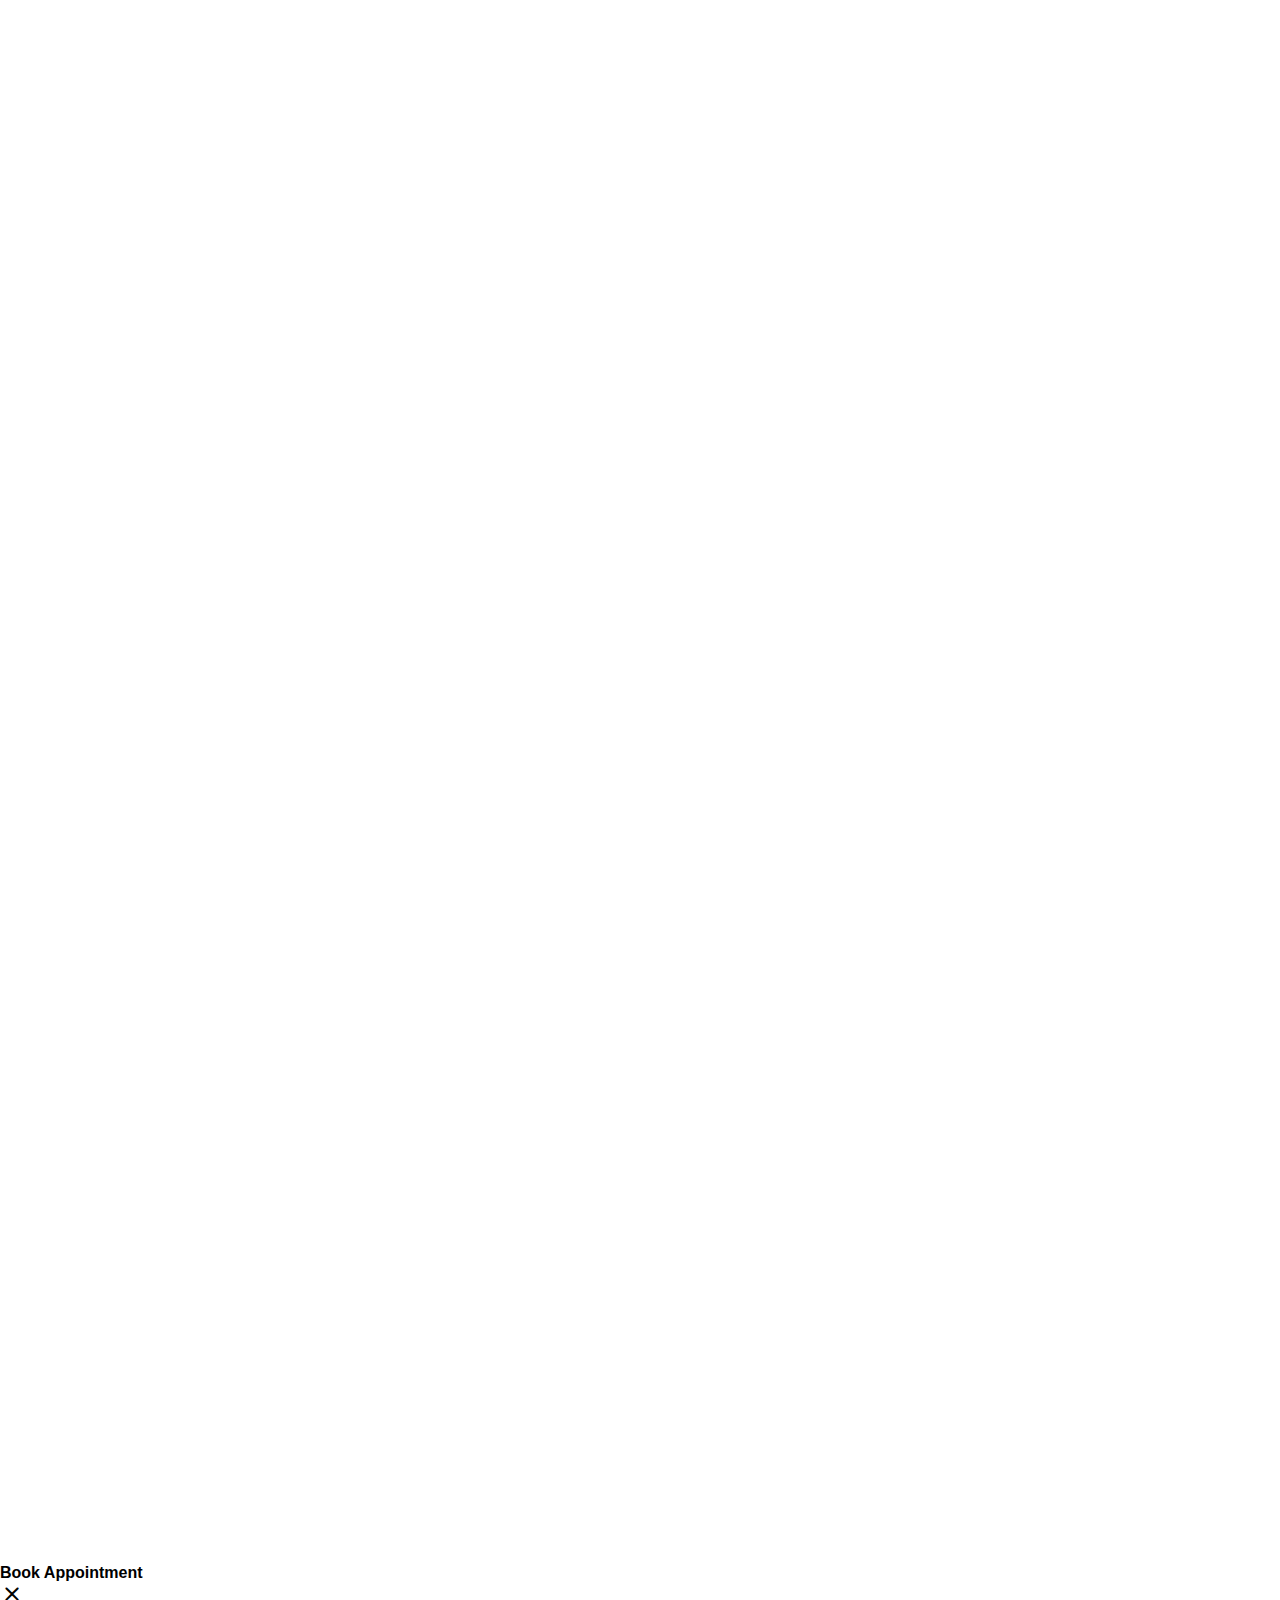
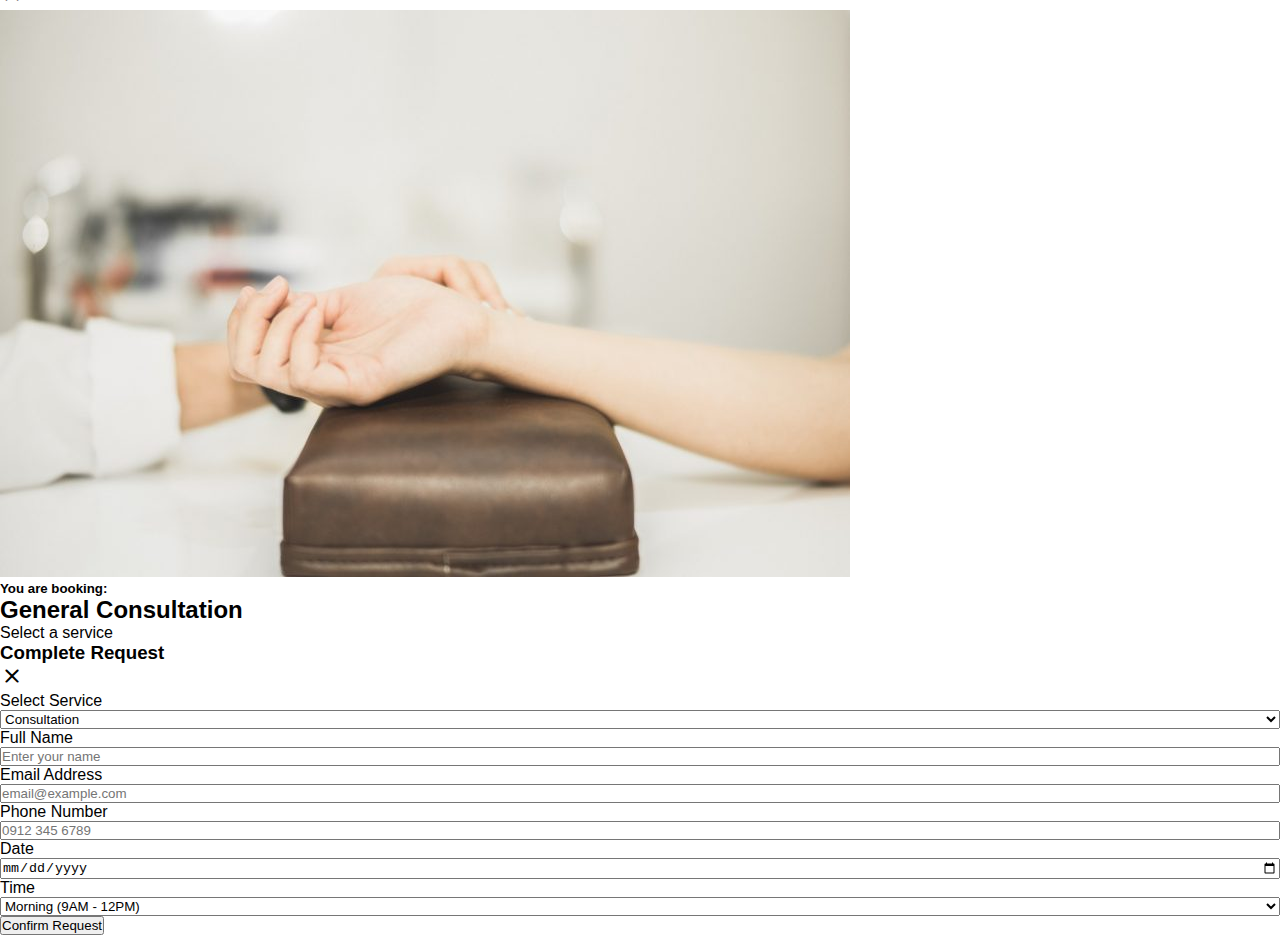
<file: about.html>
<!DOCTYPE html>
<html lang="en">
<head>
    <meta charset="UTF-8">
    <meta name="viewport" content="width=device-width, initial-scale=1.0">
    <title>About Us - SynerQi</title>
    
    <link rel="stylesheet" href="style.css">
    <link rel="stylesheet" href="about.css">
    
    <link href="https://fonts.googleapis.com/css2?family=Playfair+Display:wght@500;600;700&family=Poppins:wght@300;400;500;600&display=swap" rel="stylesheet">
    <link href="https://fonts.googleapis.com/icon?family=Material+Icons+Round" rel="stylesheet">
    <link rel="stylesheet" href="https://cdnjs.cloudflare.com/ajax/libs/font-awesome/6.0.0/css/all.min.css">
</head>
<body>

    <!-- Header -->
    <header>
        <div class="logo">
            <a href="index.html">
                <img src="images/synerqi header logo.png" alt="SynerQi Logo">
            </a>
        </div>
        
        <nav id="mainNav">
            <ul>
                <li><a href="index.html">Home</a></li>
                <li><a href="about.html" class="active-page">About</a></li>
                <li><a href="services.html">Treatments</a></li>
                <li><a href="contact.html">Contact</a></li>
            </ul>
        </nav>
        
        <button class="cta-button" id="ctaButton" onclick="openGeneralModal()">Book Appointment</button>
        
        <div class="hamburger-menu" id="hamburgerMenu">
            <span class="material-icons-round">menu</span>
        </div>
    </header>

    <main>

        <section class="about-hero">
            <div class="hero-text-content">
                <h1>Caring for Your Health</h1>
                <div class="elegance-divider" style="background: white; opacity: 0.7;"></div>
                <p>SynerQi Integrated Health Solutions provides holistic and genuinely healing health care based on our wealth of experience in Traditional Chinese Medicine research and treatment.</p>
            </div>
        </section>
        
        <section class="promise-section fade-in" id="philosophy">
            <div class="container">
                <div class="promise-card delay-200">
                    <span class="text-gold">Our Promise to You</span>
                    <h2>Optimal Wellness</h2>
                    <br>
                    <p>
                        We provide integrative medical care that will reduce and prevent disease using the fundamental healing principles of mind-body traditional chinese medicine. Our results prove the best way to heal the body is through TCM naturally. We care about your overall well-being and will provide you with the guidance, knowledge, and tools needed to be healthy.
                    </p>
                    <p style="margin-top: 1rem; font-weight: 600; color: #008080;">Let us help you achieve optimal wellness!</p>
                </div>
            </div>
        </section>

        <!-- Quick Navigation Sticky -->
        <div class="quick-nav-container">
            <nav class="quick-nav">
                <a href="#philosophy">Promise</a>
                <a href="#founder">Founder</a>
                <a href="#structural">Structural</a>
                <a href="#healing">Healing</a>
                <a href="#methodologies">Methodologies</a>
            </nav>
        </div>

        <section class="section-padding founder-section fade-in" id="founder">
            <div class="founder-grid">
                <div class="founder-visual">
                    <img src="images/dr iris 2.jpg" alt="Dr. Iris Teo" class="founder-img-main">
                </div>
                
                <div class="founder-text">
                    <span class="text-gold">Founder & Family Physician</span>
                    <h2>Dr. Iris Teo</h2>
                    <p>
                        One of our founders, Dr Iris Teo is based in Singapore, running TCM clinics: Si En TCM Medical Clinic and Si En Medicare+, with the objective of building strong foundation for Traditional Chinese Medicine learning and research in Philippines.
                    </p>
                    <p>
                        She received her Traditional Chinese Medicine (TCM) Master degree from Nanjing University of Chinese Medicine. She has been practicing TCM for 25 years. Dr Iris is a fully certified TCM physician in Singapore and a Certified Acupuncturist in Philippines.
                    </p>
                    
                    <div style="margin-top: 2rem;">
                        <button class="cta-button" onclick="openGeneralModal()">Book Consultation</button>
                    </div>
                </div>
            </div>
        </section>

        <section class="feature-row bg-offset fade-in" id="structural">
            <div class="feature-content delay-200">
                <span class="text-gold">Structural Therapy For Pain</span>
                <h2>Structural Pain Management</h2>
                <p>
                    Structural Pain Management therapy is a hands-on technique used to manage pain that requires special skill and longer therapy time.
                    During the therapy with acupuncture, our acupuncturist doesn’t focus specifically on your muscles. He focuses on releasing tension in your tissues.
                </p>
                
                <p><strong>This treatment is suitable for:</strong></p>
                <ul class="feature-list">
                    <li>Physical trauma: From incidences such as falls, car accidents</li>
                    <li>Scarring: From conditions such as frozen shoulder, burns or surgery.</li>
                    <li>Inflammation: From conditions such as bursitis, osteoarthritis or plantar fasciitis.</li>
                    <li>Compressed nerves: From herniated disks or carpal tunnel syndrome.</li>
                    <li>Repetitive stress injuries: From heavy lifting or poor posture.</li>
                </ul>
            </div>
            <img src="images/Cupping-850x567.jpg" alt="Structural Therapy" class="feature-image">
        </section>

        <section class="feature-row fade-in">
            <img src="images/Acupuncture-850x567.jpeg" alt="Acupuncture Therapy" class="feature-image">
            <div class="feature-content delay-200">
                <span class="text-gold">Rapid Pain Relief</span>
                <h2>TCM Acupuncture</h2>
                <p>
                    One of the advantages of TCM pain management is its ability to provide rapid pain relief especially in some cases of acute pain. Acupuncture in particular can be very effective in treating pain without any known side effects.
                </p>
                <p>
                    Our bodies are quite adept at repairing themselves. Our experience TCM physician uses TCM diagnostic principles to assemble the patient’s medical history, signs and symptoms and make a diagnosis. This will allow him or her to formulate a treatment plan – such as an oral prescription, acupuncture or cupping – that is customised for the patient.
                </p>
            </div>
        </section>

        <section class="section-padding healing-section fade-in" id="healing">
            <div class="container">
                <span class="text-gold">Why Choose Natural</span>
                <h2 style="font-size: 2.5rem; color: #1a2a3a;">Natural Healing</h2>
                
                <div class="healing-grid">
                    <div class="healing-item delay-100">
                        <div class="healing-icon-circle"><span class="material-icons-round">spa</span></div>
                        <h4>Stimulates Healing</h4>
                        <p>Stimulates the body’s natural healing process.</p>
                    </div>
                    <div class="healing-item delay-200">
                        <div class="healing-icon-circle"><span class="material-icons-round">healing</span></div>
                        <h4>Soothes Pain</h4>
                        <p>Soothes pains and aches in muscles and joints.</p>
                    </div>
                    <div class="healing-item delay-300">
                        <div class="healing-icon-circle"><span class="material-icons-round">self_improvement</span></div>
                        <h4>Relieves Stress</h4>
                        <p>Relieves stress and tension in the body.</p>
                    </div>
                    <div class="healing-item delay-500">
                        <div class="healing-icon-circle"><span class="material-icons-round">bedtime</span></div>
                        <h4>Relieves Symptoms</h4>
                        <p>Relieves symptoms from stress-related conditions such as insomnia.</p>
                    </div>
                    <div class="healing-item delay-100">
                        <div class="healing-icon-circle"><span class="material-icons-round">bloodtype</span></div>
                        <h4>Blood Circulation</h4>
                        <p>Promotes healthy blood circulation.</p>
                    </div>
                    <div class="healing-item delay-200">
                        <div class="healing-icon-circle"><span class="material-icons-round">balance</span></div>
                        <h4>Yin & Yang</h4>
                        <p>Maintain body’s Yin & Yang balance.</p>
                    </div>
                </div>
            </div>
        </section>

        <section class="method-section fade-in" id="methodologies">
            <div class="container text-center" style="margin-bottom: 3rem;">
                <h2 style="font-size: 2.2rem; color: #1a2a3a;">Integrative Methodologies</h2>
                <p style="max-width: 600px; margin: 1rem auto; color: #666;">Blending the best of Eastern tradition with Western diagnostics.</p>
            </div>
            
            <div class="method-grid">
                <div class="method-card">
                    <h3>Tuina Therapy</h3>
                    <p>Tuina massage stimulates the flow of qi to promote balance and harmony within the body using many of the same principles of acupuncture. The goal of tuina massage is to create harmony in the yin and yang of the body by getting rid of blockages and disturbances that manifest as illness, disease, and emotional issues.</p>
                </div>
                <div class="method-card">
                    <h3>TCM Medical Nutrition</h3>
                    <p>Nutrtion and dietary therapy is an important aspect of holistic chinese medicine. At our center, our TCM and nutritionist works with you to tailor your diets to incorporate a variety of tastes, foods and herbs that will best serve your health needs.</p>
                </div>
                <div class="method-card">
                    <h3>Herbal Medicine</h3>
                    <p>Herbs were commonly used before western pharmaceuticals were introduced. Treating and preventing medical conditions with herbs is naturally safe. Chinese medicines is widely used for chronic diseases such as hypertension, diabetes, pain & hormone management.</p>
                </div>
                <div class="method-card">
                    <h3>Internal & External Medicine</h3>
                    <p>We provide natural healing through services from the East & West, on treating pain and diseases within the internal medicine and external medicine on gynecology, pediatrics, orthopedics, dermatology, pain & stress management.</p>
                </div>
            </div>

            <div class="modalities-summary">
                <h3>TCM Modalities</h3>
                <p>
                    "TCM treatments is not only an alternative medicine, it is a healing process that locate the root of your health issues and reverse them naturally. It treats many chronic and acute diseases, rather than managing or suppressing them."
                </p>
            </div>
        </section>
    </main>

    <!-- Footer -->
    <footer id="contact" class="fade-in">
        <div class="footer-content">
            <!-- Socials -->
            <div class="footer-column">
                <div class="logo">
                    <img src="images/synerqi footer logo.png" alt="SynerQi Logo">
                </div>
                <p class="footer-desc">Restoring balance through the fusion of Eastern and Western medicine.</p>
                <div class="social-links">
                    <a href="https://www.facebook.com/synerqi#" aria-label="Facebook"><i class="fab fa-facebook-f"></i></a>
                </div>
            </div>

            <!--Navigation -->
            <div class="footer-column">
                <h4>Quick Links</h4>
                <ul class="footer-links">
                    <li><a href="index.html">Home</a></li>
                    <li><a href="about.html">About Us</a></li>
                    <li><a href="services.html">Treatments</a></li>
                    <li><a href="contact.html">Contact</a></li>
                </ul>
            </div>

            <div class="footer-column">
                <h4>Visit Us</h4>
                <p>
                    604 City and Land Megaplaza<br>
                    Ortigas Center, Pasig City
                </p>
                <p style="margin-top: 1rem;">
                    <a href="tel:+639950461097" style="color: white; font-weight: 600;">0995 046 1097</a>
                </p>
                <p>
                    <a href="contact.html" style="text-decoration: underline; color: #008080;">See full contact details →</a>
                </p>
            </div>

            <div class="footer-column">
                <h4>Clinic Hours</h4>
                <ul class="hours-list">
                    <li><span>Mon - Sun:</span> 8:00 AM - 7:00 PM</li>
                </ul>
            </div>
        </div>
        <div class="copyright">
            Copyright © 2025 So Earth – All Rights Reserved.
        </div>
    </footer>

    <button id="scrollToTopBtn" title="Go to top">
        <span class="material-icons-round">arrow_upward</span>
    </button>

    <!-- Popup -->
    <div id="bookingModal" class="modal-overlay">
        <div class="modal-wrapper">
            <div class="mobile-modal-header">
                <h4>Book Appointment</h4>
                <span class="material-icons-round close-btn-mobile" onclick="closeModal()">close</span>
            </div>
            <div class="modal-grid">
                <div class="modal-context">
                    <img id="modalImg" src="images/tcm-850x567 (1).jpg" alt="Service">
                    <div class="modal-context-info">
                        <h5>You are booking:</h5>
                        <h2 id="modalTitle">General Consultation</h2>
                        <span id="modalPrice" class="modal-price">Select a service</span>
                    </div>
                </div>
                <div class="modal-form-section">
                    <div class="form-header-desktop">
                        <h3>Complete Request</h3>
                        <span class="material-icons-round close-icon-desktop" onclick="closeModal()">close</span>
                    </div>
                    <form id="modalBookingForm">
                        <div class="form-group">
                            <label>Select Service</label>
                            <select id="serviceSelect" required onchange="updateModalContext(this)">
                                <option value="Consultation" data-price="₱1,000" data-img="images/tcm-850x567 (1).jpg">Consultation</option>
                                <option value="Acupuncture" data-price="₱1,500+" data-img="images/Acupuncture-850x567.jpeg">Acupuncture</option>
                                <option value="Herbal Remedies" data-price="₱200 - ₱300 /day" data-img="images/Herbal-Remedies-850x567 (1).jpg">Herbal Remedies</option>
                                <option value="Cupping" data-price="₱1,000" data-img="images/Cupping-850x567.jpg">Cupping</option>
                                <option value="Tuina" data-price="₱1,000 / ₱1,500" data-img="images/tuina.jpg">Tuina</option>
                                <option value="Guasha" data-price="₱1,200" data-img="images/guasha.jpg">Guasha</option>
                                <option value="Rehabilitation" data-price="₱1,000" data-img="images/rehab.jpeg">Rehabilitation</option>
                                <option value="3D Acu & Myofascial Pain Management" data-price="₱4,000 - ₱7,500" data-img="images/Pain Management.jpg">3D Acu & Myofascial Pain Management</option>
                                <option value="Physical Exercise" data-price="₱600 - ₱800" data-img="images/Physical-Exercise.jpeg">Physical Exercise</option>
                            </select>
                        </div>
                        <div class="form-group">
                            <label>Full Name</label>
                            <input type="text" id="userName" placeholder="Enter your name" required>
                        </div>
                        <div class="form-group">
                            <label>Email Address</label>
                            <input type="email" id="userEmail" placeholder="email@example.com" required>
                        </div>
                        <div class="form-group">
                            <label>Phone Number</label>
                            <input type="tel" id="userPhone" placeholder="0912 345 6789" required>
                        </div>
                        <div class="form-row">
                            <div class="form-group">
                                <label>Date</label>
                                <input type="date" id="bookingDate" required>
                            </div>
                            <div class="form-group">
                                <label>Time</label>
                                <select id="bookingTime">
                                    <option>Morning (9AM - 12PM)</option>
                                    <option>Afternoon (1PM - 5PM)</option>
                                </select>
                            </div>
                        </div>
                        <button type="submit" class="btn-submit-modal">Confirm Request</button>
                    </form>
                </div>
            </div>
        </div>
    </div>

    <script>
        // Hamburger Menu 
        document.getElementById('hamburgerMenu').onclick = function() {
            document.getElementById('mainNav').classList.toggle('open');
            document.getElementById('ctaButton').classList.toggle('open');
        }

        // Fade In Animation
        const fadeElements = document.querySelectorAll('.fade-in');
        const fadeInOnScroll = () => {
            fadeElements.forEach(element => {
                const elementTop = element.getBoundingClientRect().top;
                const windowHeight = window.innerHeight;
                if (elementTop < windowHeight - 80) {
                    element.classList.add('visible');
                }
            });
        };
        window.addEventListener('scroll', fadeInOnScroll);
        fadeInOnScroll(); 

        // Popup
        const modal = document.getElementById('bookingModal');
        const modalImg = document.getElementById('modalImg');
        const modalTitle = document.getElementById('modalTitle');
        const modalPrice = document.getElementById('modalPrice');
        const serviceSelect = document.getElementById('serviceSelect');
        const dateInput = document.getElementById('bookingDate');
        const today = new Date().toISOString().split('T')[0];
        dateInput.setAttribute('min', today);

        function getScrollbarWidth() {
            return window.innerWidth - document.documentElement.clientWidth;
        }

        window.openGeneralModal = function() {
            const scrollbarWidth = getScrollbarWidth();
            document.body.style.paddingRight = `${scrollbarWidth}px`;
            modal.style.display = 'flex';
            setTimeout(() => modal.classList.add('active'), 10);
            document.body.style.overflow = 'hidden';
            updateModalContext(serviceSelect);
        }

        window.closeModal = function() {
            modal.classList.remove('active');
            setTimeout(() => { 
                modal.style.display = 'none';
                document.body.style.overflow = 'auto';
                document.body.style.paddingRight = '0px';
            }, 300);
        }

        function updateModalContext(selectElement) {
            const selectedOption = selectElement.options[selectElement.selectedIndex];
            modalTitle.innerText = selectedOption.value;
            modalPrice.innerText = selectedOption.getAttribute('data-price');
            modalImg.src = selectedOption.getAttribute('data-img');
        }

        modal.addEventListener('click', e => { if(e.target === modal) closeModal(); });
        
        // Form Submission js
        document.getElementById('modalBookingForm').addEventListener('submit', function(e) {
            e.preventDefault();
            const service = document.getElementById('serviceSelect').value;
            const name = document.getElementById('userName').value;
            const date = document.getElementById('bookingDate').value;
            
            window.location.href = `mailto:emantablizo520@gmail.com?subject=Booking: ${service}&body=Name: ${name}%0D%0ADate: ${date}`;
            closeModal();
        });

        // Scroll To Top 
        const scrollToTopBtn = document.getElementById("scrollToTopBtn");
        window.addEventListener("scroll", () => {
            if (window.scrollY > 300) {
                scrollToTopBtn.style.display = "flex";
            } else {
                scrollToTopBtn.style.display = "none";
            }
        });

        scrollToTopBtn.addEventListener("click", () => {
            window.scrollTo({
                top: 0,
                behavior: "smooth"
            });
        });
    </script>
</body>
</html>
</file>
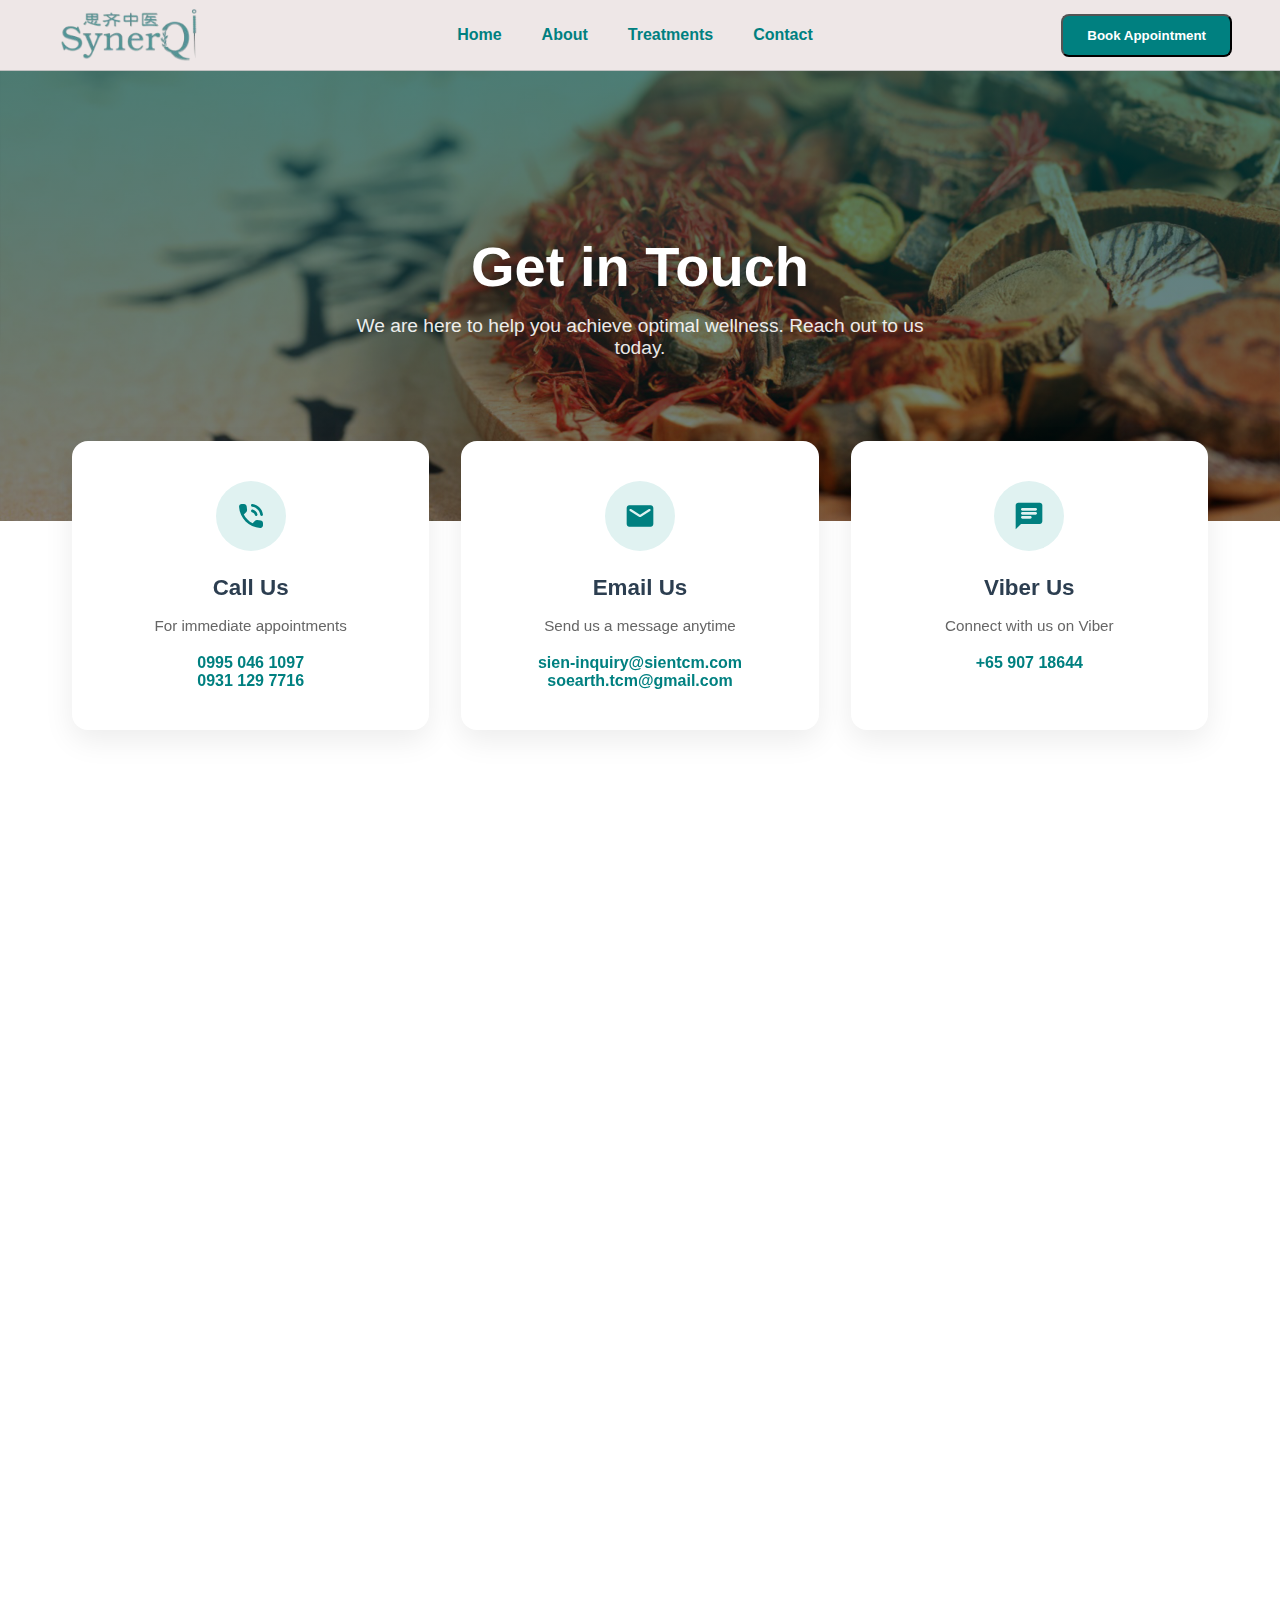
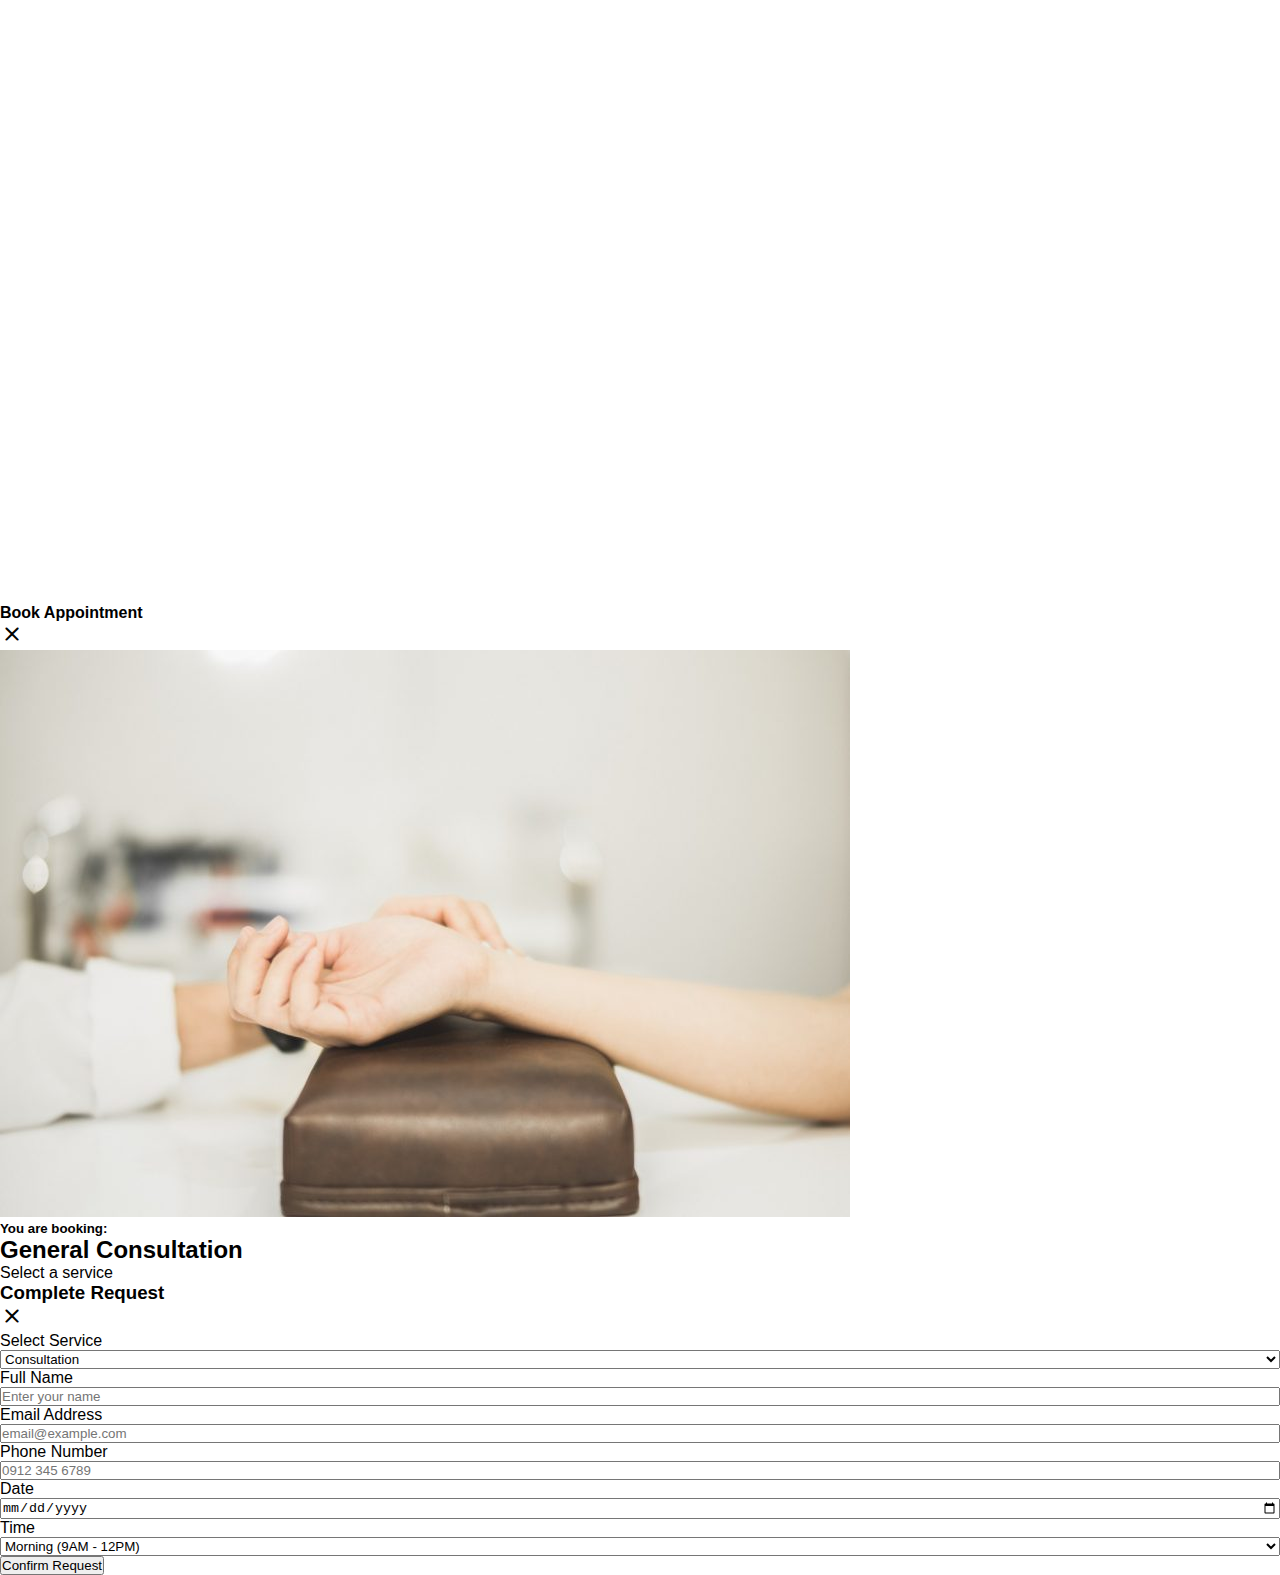
<file: contact.html>
<!DOCTYPE html>
<html lang="en">
<head>
    <meta charset="UTF-8">
    <meta name="viewport" content="width=device-width, initial-scale=1.0">
    <title>Contact Us - SynerQi</title>
    <meta name="description" content="Contact SynerQi TCM Clinic in Ortigas, Pasig. Book your acupuncture, cupping, or consultation appointment today. Call 0995 046 1097.">

    <link rel="preconnect" href="https://fonts.googleapis.com">
    <link rel="preconnect" href="https://fonts.gstatic.com" crossorigin>
    
    <link rel="stylesheet" href="style.css">
    <link rel="stylesheet" href="contact.css">
    <link href="https://fonts.googleapis.com/icon?family=Material+Icons+Round" rel="stylesheet">
    <link href="https://fonts.googleapis.com/css2?family=Playfair+Display:wght@600;700&family=Poppins:wght@300;400;500;600&display=swap" rel="stylesheet">
    <link rel="stylesheet" href="https://cdnjs.cloudflare.com/ajax/libs/font-awesome/6.0.0/css/all.min.css">
</head>
<body>

    <!-- Header -->
    <header>
        <div class="logo">
            <a href="index.html">
                <img src="images/synerqi header logo.png" alt="SynerQi Logo">
            </a>
        </div>
        
        <nav id="mainNav">
            <ul>
                <li><a href="index.html">Home</a></li>
                <li><a href="about.html">About</a></li>
                <li><a href="services.html">Treatments</a></li>
                <li><a href="contact.html" class="active-page">Contact</a></li>
            </ul>
        </nav>
        
        <button class="cta-button" id="ctaButton" onclick="openGeneralModal()">Book Appointment</button>
        
        <div class="hamburger-menu" id="hamburgerMenu">
            <span class="material-icons-round">menu</span>
        </div>
    </header>

    <main>
        <!-- Hero Section -->
        <section class="contact-hero">
            <div class="container">
                <h1>Get in Touch</h1>
                <p>We are here to help you achieve optimal wellness. Reach out to us today.</p>
            </div>
        </section>

        <div class="contact-wrapper fade-in">
            <div class="contact-grid">
                <a href="tel:09950461097" class="contact-card" aria-label="Call SynerQi at 0995 046 1097">
                    <div class="card-icon"><span class="material-icons-round">phone_in_talk</span></div>
                    <h3>Call Us</h3>
                    <p>For immediate appointments</p>
                    <span class="contact-link-text">0995 046 1097<br>0931 129 7716</span>
                </a>

                <a href="mailto:emantablizo520@gmail.com" class="contact-card" aria-label="Email SynerQi">
                    <div class="card-icon"><span class="material-icons-round">email</span></div>
                    <h3>Email Us</h3>
                    <p>Send us a message anytime</p>
                    <span class="contact-link-text">sien-inquiry@sientcm.com<br>soearth.tcm@gmail.com</span>
                </a>

                <a href="viber://chat?number=%2B6590718644" class="contact-card" aria-label="Chat with SynerQi on Viber">
                    <div class="card-icon"><span class="material-icons-round">chat</span></div>
                    <h3>Viber Us</h3>
                    <p>Connect with us on Viber</p>
                    <span class="contact-link-text">+65 907 18644</span>
                </a>
            </div>
        </div>

        <!-- Map & Location Section -->
        <section class="map-section fade-in">
            <div class="map-layout">
                <div class="location-info">
                    <h2>Visit Our Clinic</h2>
                    <p style="margin-bottom: 2rem; color: #555;">Our Clinic has been relocated to the new address at City and Land Megaplaza. We look forward to welcoming you.</p>
                    
                    <div class="location-detail">
                        <span class="material-icons-round">location_on</span>
                        <div>
                            <h3>Clinic Address</h3>
                            <p>
                                604 City and Land Megaplaza,<br>
                                Garnet Rd. cor. ADB Avenue,<br>
                                Ortigas Center, Pasig City,<br>
                                Metro Manila, Philippines
                            </p>
                        </div>
                    </div>

                    <div class="location-detail">
                        <span class="material-icons-round">schedule</span>
                        <div>
                            <h3>Clinic Hours</h3>
                            <p>Mon - Sun: 9:00 AM - 7:00 PM</p>
                        </div>
                    </div>
                    
                    <button class="cta-button" onclick="openGeneralModal()" style="margin-top: 1rem; width: auto; display: inline-block;">Request Appointment</button>
                </div>

                <!-- gugel map -->
                <div class="map-container-large">
                    <iframe 
                        src="https://maps.google.com/maps?q=604%20City%20and%20Land%20Megaplaza%2C%20Garnet%20Rd.%20cor.%20ADB%20Avenue%2C%20Ortigas%20Center%2C%20Pasig%20City%2C%20Metro%20Manila&t=&z=16&ie=UTF8&iwloc=&output=embed" 
                        allowfullscreen="" 
                        loading="lazy" 
                        title="SynerQi Clinic Location Map">
                    </iframe>
                </div>
            </div>
        </section>

        <!-- Book Appointment-->
        <section class="appointment-banner fade-in">
            <div class="appointment-content">
                <h2>Book for an appointment today!</h2>
                <p>Stay safe and be healthy! Secure your slot now.</p>
                
                <span class="contact-phones">
                    0995 046 1097 / 0931 129 7716
                </span>
                
                <button class="btn btn-secondary" onclick="openGeneralModal()" style="background: white; color: #008080; border: none; padding: 1rem 2.5rem; font-weight: 700; border-radius: 50px; cursor: pointer; transition: transform 0.2s;">
                    Book Online Now
                </button>
            </div>
        </section>
    </main>

    <footer id="contact" class="fade-in">
        <div class="footer-content">
            <!-- Socials -->
            <div class="footer-column">
                <div class="logo">
                    <img src="images/synerqi footer logo.png" alt="SynerQi Logo">
                </div>
                <p class="footer-desc">Restoring balance through the fusion of Eastern and Western medicine.</p>
                <div class="social-links">
                    <a href="https://www.facebook.com/synerqi#" aria-label="Facebook"><i class="fab fa-facebook-f"></i></a>
                </div>
            </div>

            <!-- Navigation -->
            <div class="footer-column">
                <h4>Quick Links</h4>
                <ul class="footer-links">
                    <li><a href="index.html">Home</a></li>
                    <li><a href="about.html">About Us</a></li>
                    <li><a href="services.html">Treatments</a></li>
                    <li><a href="contact.html">Contact</a></li>
                </ul>
            </div>

            <div class="footer-column">
                <h4>Visit Us</h4>
                <p>
                    604 City and Land Megaplaza<br>
                    Ortigas Center, Pasig City
                </p>
                <p style="margin-top: 1rem;">
                    <a href="tel:+639950461097" style="color: white; font-weight: 600;">0995 046 1097</a>
                </p>
                <p>
                    <a href="contact.html" style="text-decoration: underline; color: #008080;">See full contact details →</a>
                </p>
            </div>

            <div class="footer-column">
                <h4>Clinic Hours</h4>
                <ul class="hours-list">
                    <li><span>Mon - Sun:</span> 8:00 AM - 7:00 PM</li>
                </ul>
            </div>
        </div>
        <div class="copyright">
            Copyright © 2025 So Earth – All Rights Reserved.
        </div>
    </footer>

    <button id="scrollToTopBtn" title="Go to top">
        <span class="material-icons-round">arrow_upward</span>
    </button>

    <!-- Popup -->
    <div id="bookingModal" class="modal-overlay">
        <div class="modal-wrapper">
            <div class="mobile-modal-header">
                <h4>Book Appointment</h4>
                <span class="material-icons-round close-btn-mobile" onclick="closeModal()">close</span>
            </div>
            <div class="modal-grid">
                <div class="modal-context">
                    <img id="modalImg" src="images/tcm-850x567 (1).jpg" alt="Service">
                    <div class="modal-context-info">
                        <h5>You are booking:</h5>
                        <h2 id="modalTitle">General Consultation</h2>
                        <span id="modalPrice" class="modal-price">Select a service</span>
                    </div>
                </div>
                <div class="modal-form-section">
                    <div class="form-header-desktop">
                        <h3>Complete Request</h3>
                        <span class="material-icons-round close-icon-desktop" onclick="closeModal()">close</span>
                    </div>
                    <form id="modalBookingForm">
                        <div class="form-group">
                            <label>Select Service</label>
                            <select id="serviceSelect" required onchange="updateModalContext(this)">
                                <option value="Consultation" data-price="₱1,000" data-img="images/tcm-850x567 (1).jpg">Consultation</option>
                                <option value="Acupuncture" data-price="₱1,500+" data-img="images/Acupuncture-850x567.jpeg">Acupuncture</option>
                                <option value="Herbal Remedies" data-price="₱200 - ₱300 /day" data-img="images/Herbal-Remedies-850x567 (1).jpg">Herbal Remedies</option>
                                <option value="Cupping" data-price="₱1,000" data-img="images/Cupping-850x567.jpg">Cupping</option>
                                <option value="Tuina" data-price="₱1,000 / ₱1,500" data-img="images/tuina.jpg">Tuina</option>
                                <option value="Guasha" data-price="₱1,200" data-img="images/guasha.jpg">Guasha</option>
                                <option value="Rehabilitation" data-price="₱1,000" data-img="images/rehab.jpeg">Rehabilitation</option>
                                <option value="3D Acu & Myofascial Pain Management" data-price="₱4,000 - ₱7,500" data-img="images/3d_acu.jpg">3D Acu & Myofascial Pain Mgmt</option>
                                <option value="Physical Exercise" data-price="₱600 - ₱800" data-img="images/physical_exercise.jpg">Physical Exercise</option>
                            </select>
                        </div>
                        <div class="form-group">
                            <label>Full Name</label>
                            <input type="text" id="userName" placeholder="Enter your name" required>
                        </div>
                        <div class="form-group">
                            <label>Email Address</label>
                            <input type="email" id="userEmail" placeholder="email@example.com" required>
                        </div>
                        <div class="form-group">
                            <label>Phone Number</label>
                            <input type="tel" id="userPhone" placeholder="0912 345 6789" required>
                        </div>
                        <div class="form-row">
                            <div class="form-group">
                                <label>Date</label>
                                <input type="date" id="bookingDate" required>
                            </div>
                            <div class="form-group">
                                <label>Time</label>
                                <select id="bookingTime">
                                    <option>Morning (9AM - 12PM)</option>
                                    <option>Afternoon (1PM - 5PM)</option>
                                </select>
                            </div>
                        </div>
                        <button type="submit" class="btn-submit-modal">Confirm Request</button>
                    </form>
                </div>
            </div>
        </div>
    </div>

    <script>
        // Hamburger Menu 
        document.getElementById('hamburgerMenu').onclick = function() {
            document.getElementById('mainNav').classList.toggle('open');
            document.getElementById('ctaButton').classList.toggle('open');
        }

        // Fade In Animation 
        const fadeElements = document.querySelectorAll('.fade-in');
        const fadeInOnScroll = () => {
            fadeElements.forEach(element => {
                const elementTop = element.getBoundingClientRect().top;
                const windowHeight = window.innerHeight;
                if (elementTop < windowHeight - 80) {
                    element.classList.add('visible');
                }
            });
        };
        window.addEventListener('scroll', fadeInOnScroll);
        fadeInOnScroll(); 

        // pop up
        const modal = document.getElementById('bookingModal');
        const modalImg = document.getElementById('modalImg');
        const modalTitle = document.getElementById('modalTitle');
        const modalPrice = document.getElementById('modalPrice');
        const serviceSelect = document.getElementById('serviceSelect');
        const dateInput = document.getElementById('bookingDate');
        const today = new Date().toISOString().split('T')[0];
        dateInput.setAttribute('min', today);

        // scrollbar width
        function getScrollbarWidth() {
            return window.innerWidth - document.documentElement.clientWidth;
        }

        window.openGeneralModal = function() {
            const scrollbarWidth = getScrollbarWidth();
            document.body.style.paddingRight = `${scrollbarWidth}px`;

            modal.style.display = 'flex';
            setTimeout(() => modal.classList.add('active'), 10);
            document.body.style.overflow = 'hidden';
            updateModalContext(serviceSelect);
        }

        window.closeModal = function() {
            modal.classList.remove('active');
            setTimeout(() => { 
                modal.style.display = 'none';
                document.body.style.overflow = 'auto';
                document.body.style.paddingRight = '0px';
            }, 300);
        }

        function updateModalContext(selectElement) {
            const selectedOption = selectElement.options[selectElement.selectedIndex];
            modalTitle.innerText = selectedOption.value;
            modalPrice.innerText = selectedOption.getAttribute('data-price');
            modalImg.src = selectedOption.getAttribute('data-img');
        }

        modal.addEventListener('click', e => { if(e.target === modal) closeModal(); });
        
        // Form Submission
        document.getElementById('modalBookingForm').addEventListener('submit', function(e) {
            e.preventDefault();
            const service = document.getElementById('serviceSelect').value;
            const name = document.getElementById('userName').value;
            const date = document.getElementById('bookingDate').value;
            
            window.location.href = `mailto:emantablizo520@gmail.com?subject=Booking: ${service}&body=Name: ${name}%0D%0ADate: ${date}`;
            closeModal();
        });

        //Scroll To Top 
        const scrollToTopBtn = document.getElementById("scrollToTopBtn");

        window.addEventListener("scroll", () => {
            if (window.scrollY > 300) {
                scrollToTopBtn.style.display = "flex";
            } else {
                scrollToTopBtn.style.display = "none";
            }
        });

        scrollToTopBtn.addEventListener("click", () => {
            window.scrollTo({
                top: 0,
                behavior: "smooth"
            });
        });
    </script>
</body>
</html>
</file>
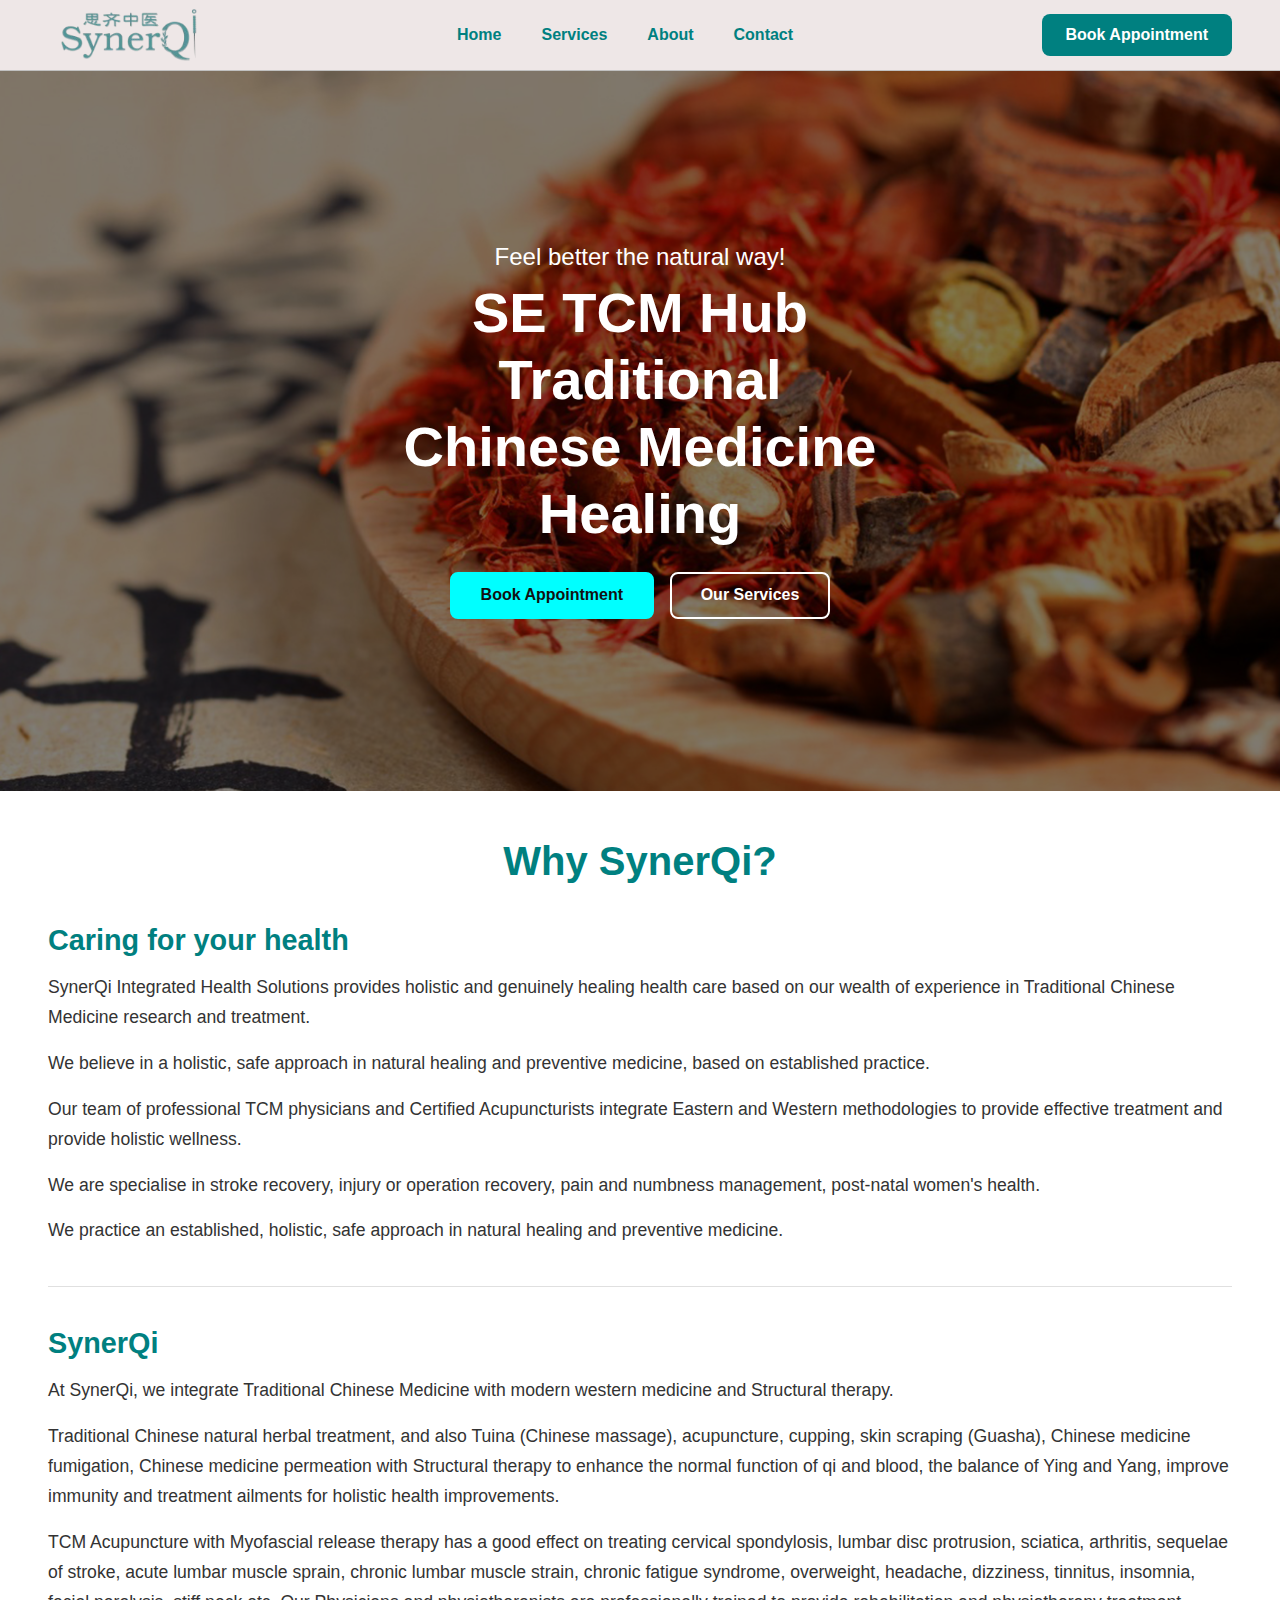
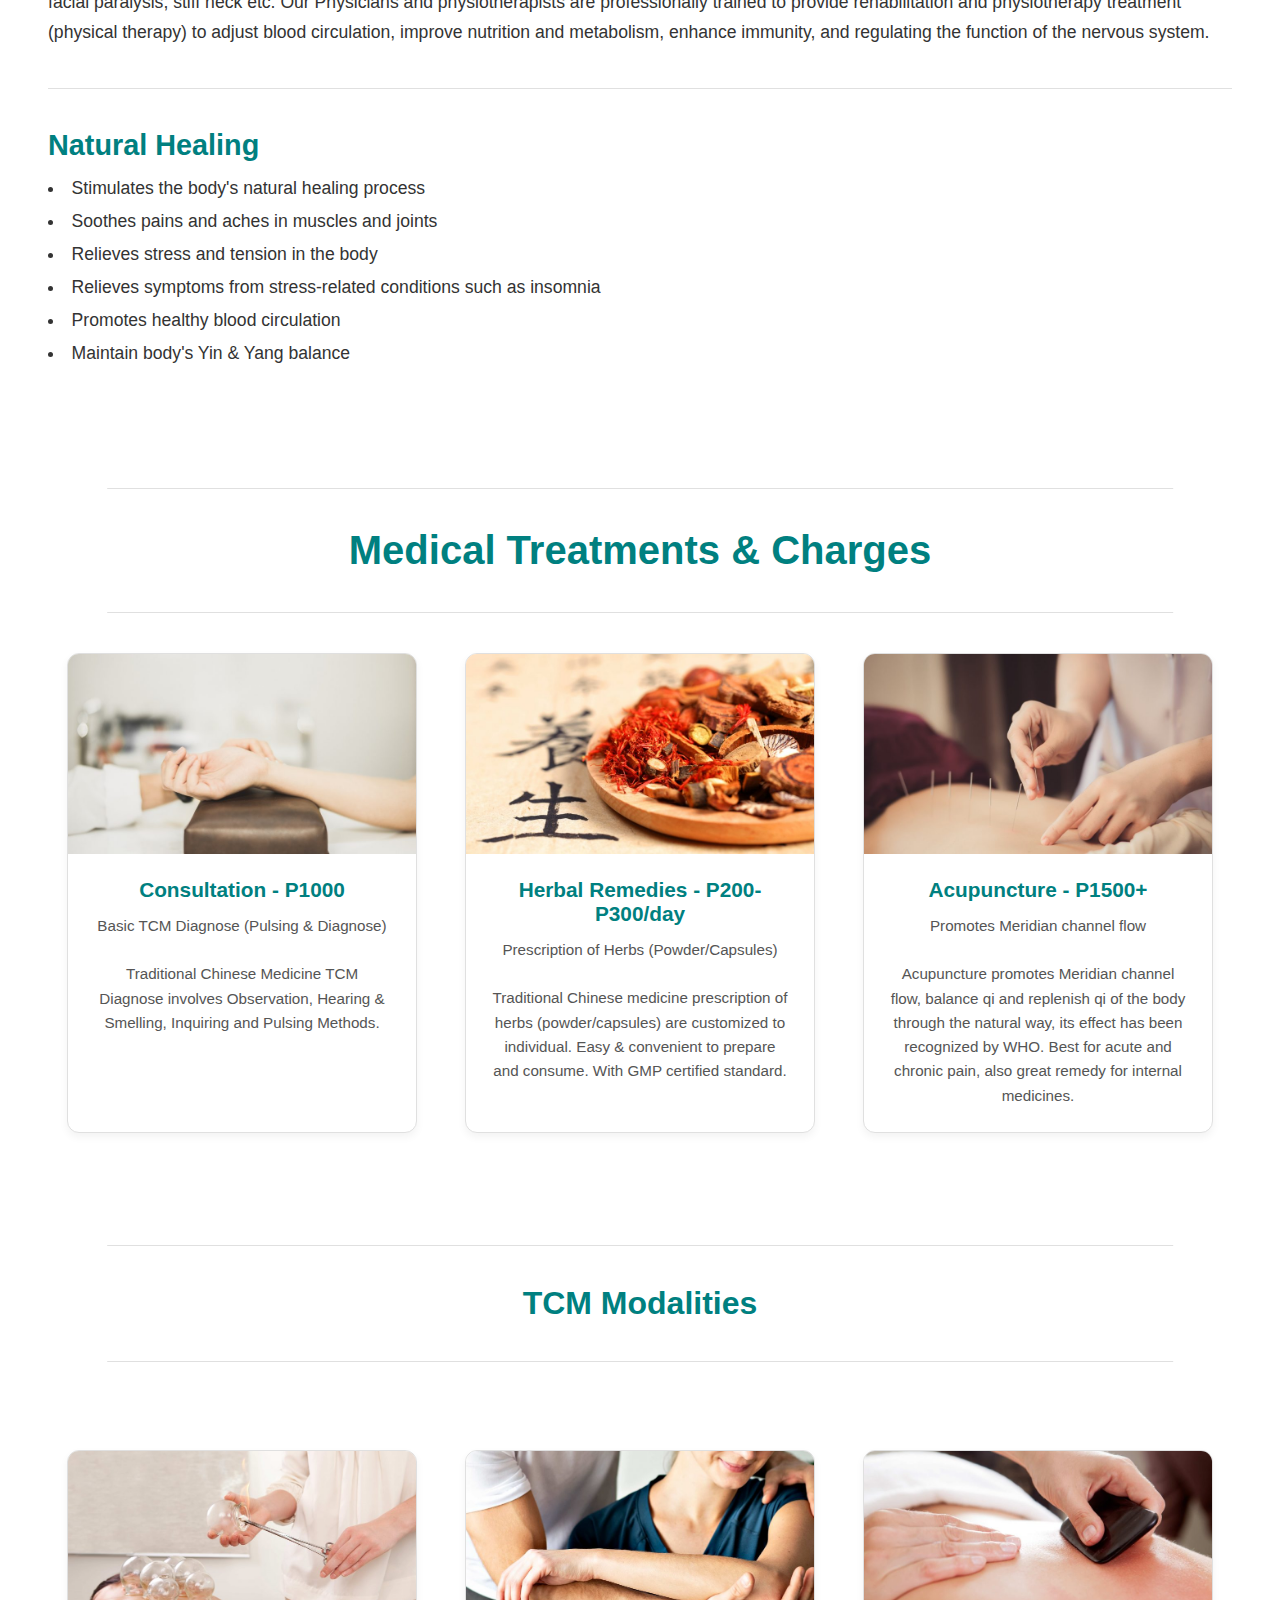
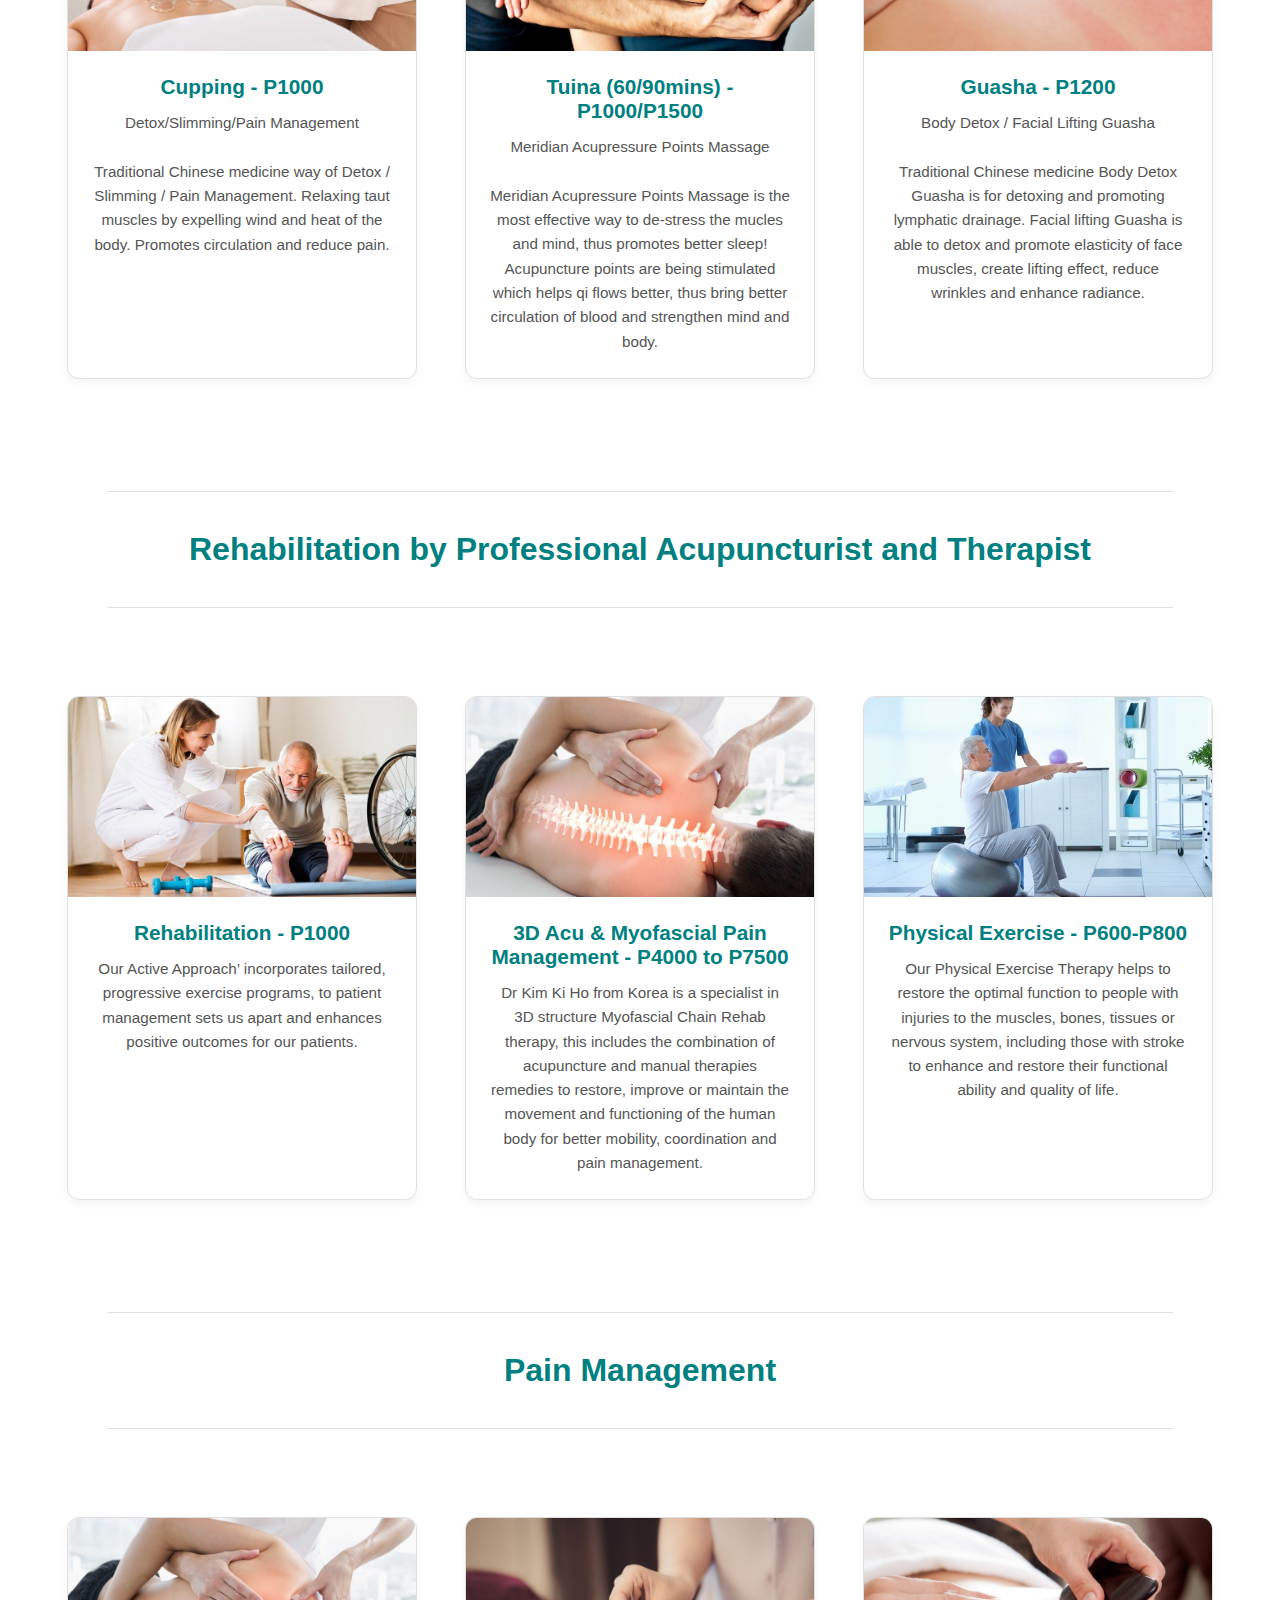
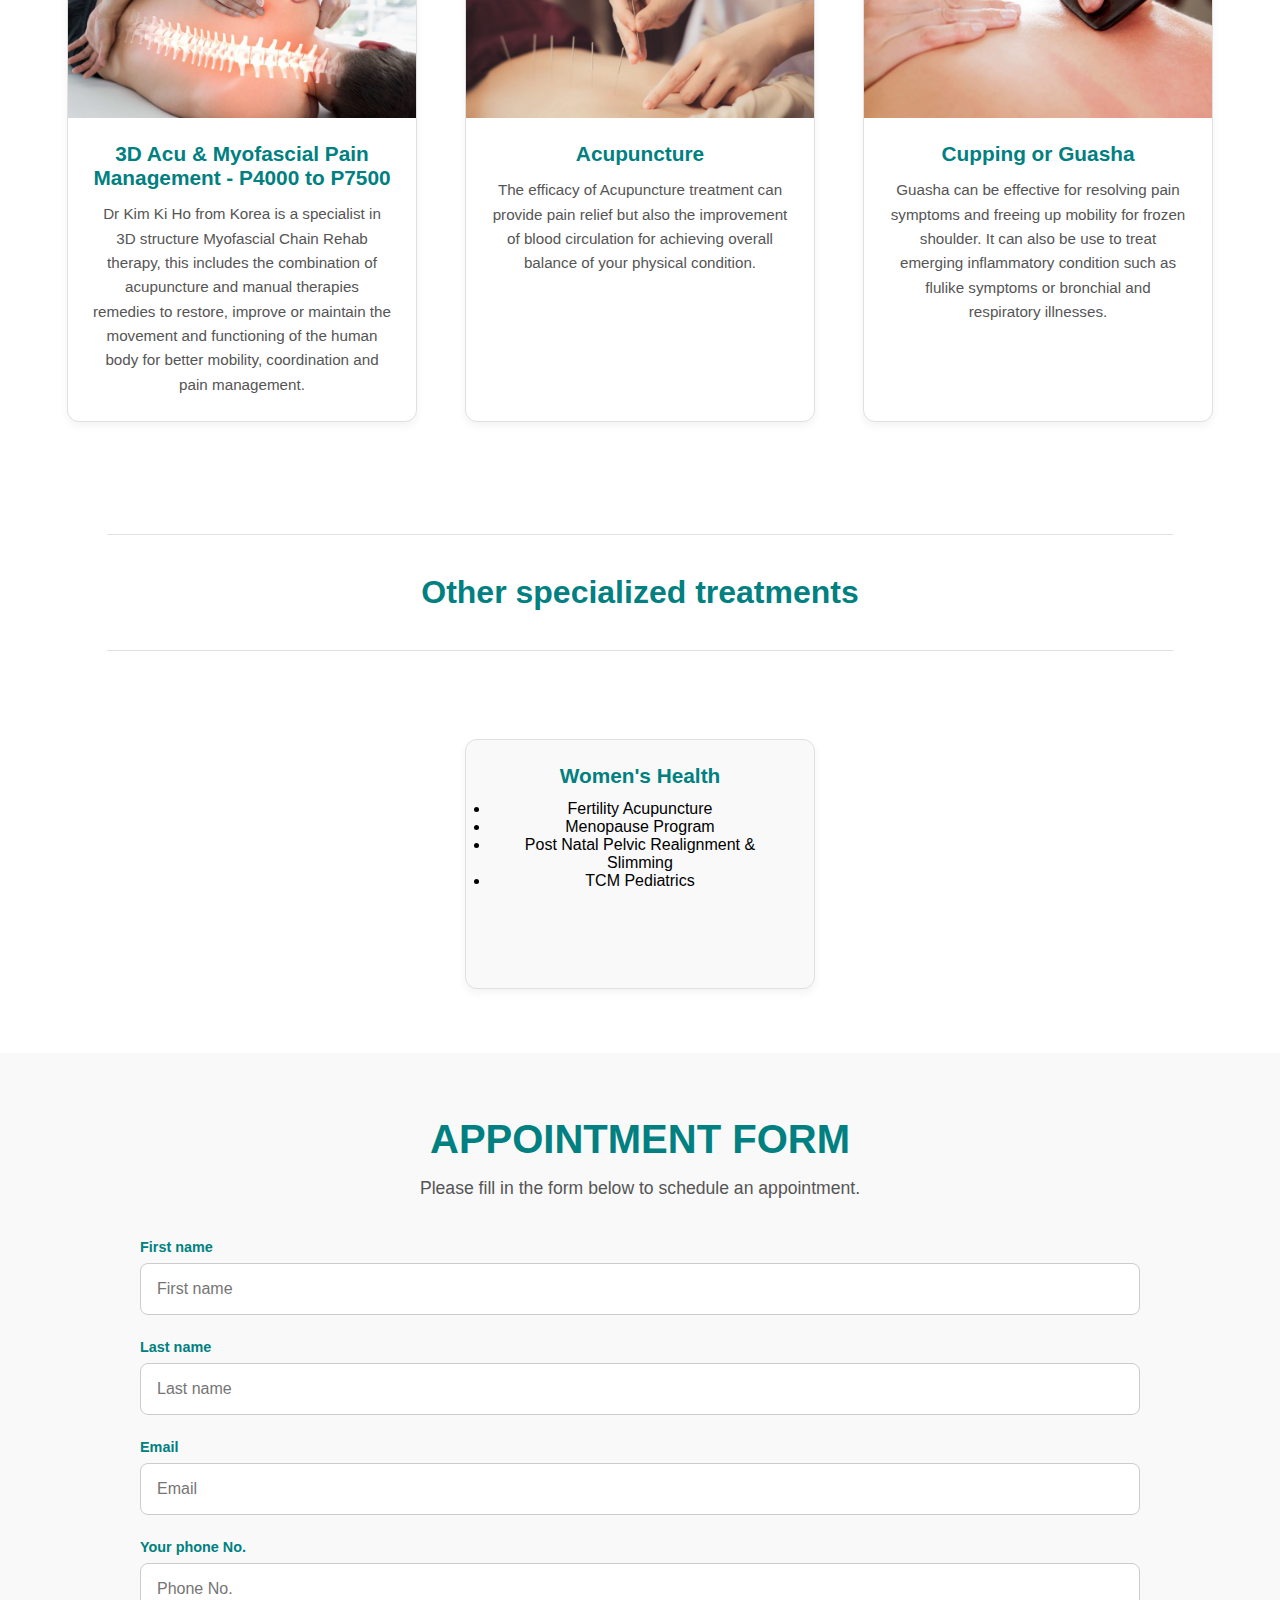
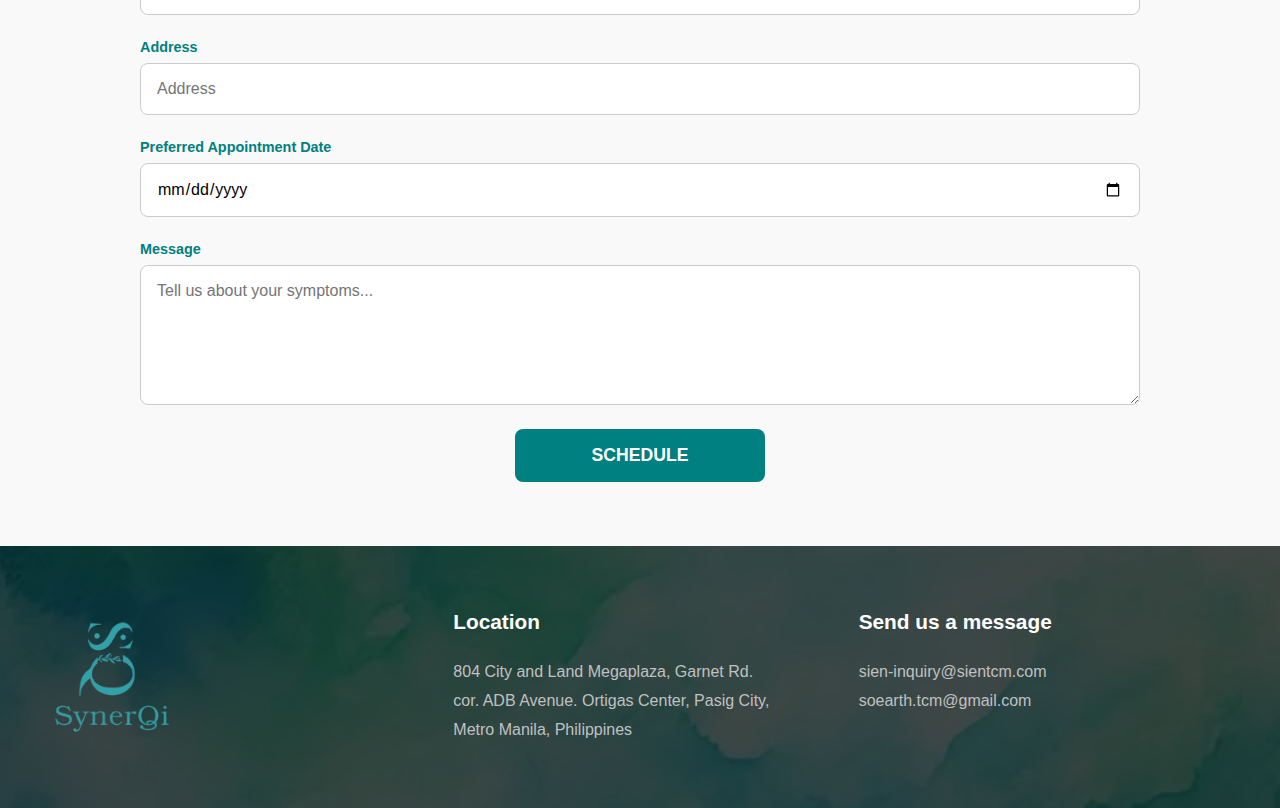
<file: gr1.html>
<!DOCTYPE html>
<html lang="en">
<head>
    <meta charset="UTF-8">
    <meta name="viewport" content="width=device-width, initial-scale=1.0">
    <title>SynerQi</title>
    <link rel="stylesheet" href="style.css">
</head>
<body>

    <header>
        <div class="logo">
            
            <img src="images/synerqi header logo.png" alt="SynerQi Logo">
        </div>
        <nav>
            <ul>
                <li><a href="#home">Home</a></li>
                <li><a href="#services">Services</a></li>
                <li><a href="#about">About</a></li>
                <li><a href="#contact">Contact</a></li>
            </ul>
        </nav>
        <a href="#appointment" class="cta-button">Book Appointment</a>
    </header>

    <main>
        <!-- dito yung hero section (yung unang makikita na malaking image)-->
        <section class="hero" id="home">
            <div class="hero-content">
                <p class="subtitle">Feel better the natural way!</p>
                <h1>SE TCM Hub Traditional<br>Chinese Medicine<br>Healing</h1>
                <div class="hero-buttons">
                    <a href="#appointment" class="btn btn-primary">Book Appointment</a>
                    <a href="#services" class="btn btn-secondary">Our Services</a>
                </div>
            </div>
        </section>

        <!-- Dito mags-start yung information -->
        <section class="intro" id="about">
            <div class="intro-content">
                <h2>Why SynerQi?</h2>
                
                
                <h3>Caring for your health</h3>
                <p>SynerQi Integrated Health Solutions provides holistic and genuinely healing health care based on our wealth of experience in Traditional Chinese Medicine research and treatment.</p>
                <p>We believe in a holistic, safe approach in natural healing and preventive medicine, based on established practice.</p>
                <p>Our team of professional TCM physicians and Certified Acupuncturists integrate Eastern and Western methodologies to provide effective treatment and provide holistic wellness.</p>
                <p>We are specialise in stroke recovery, injury or operation recovery, pain and numbness management, post-natal women's health.</p>
                <p>We practice an established, holistic, safe approach in natural healing and preventive medicine.</p>

                <hr>

                <h3>SynerQi</h3>
                <p>At SynerQi, we integrate Traditional Chinese Medicine with modern western medicine and Structural therapy.</p>
                <p>Traditional Chinese natural herbal treatment, and also Tuina (Chinese massage), acupuncture, cupping, skin scraping (Guasha), Chinese medicine fumigation, Chinese medicine permeation with Structural therapy to enhance the normal function of qi and blood, the balance of Ying and Yang, improve immunity and treatment ailments for holistic health improvements.</p>
                <p>TCM Acupuncture with Myofascial release therapy has a good effect on treating cervical spondylosis, lumbar disc protrusion, sciatica, arthritis, sequelae of stroke, acute lumbar muscle sprain, chronic lumbar muscle strain, chronic fatigue syndrome, overweight, headache, dizziness, tinnitus, insomnia, facial paralysis, stiff neck etc. Our Physicians and physiotherapists are professionally trained to provide rehabilitation and physiotherapy treatment (physical therapy) to adjust blood circulation, improve nutrition and metabolism, enhance immunity, and regulating the function of the nervous system.</p>

                <hr>
                
                <h3>Natural Healing</h3>
                <ul class="healing-list">
                    <li>Stimulates the body's natural healing process</li>
                    <li>Soothes pains and aches in muscles and joints</li>
                    <li>Relieves stress and tension in the body</li>
                    <li>Relieves symptoms from stress-related conditions such as insomnia</li>
                    <li>Promotes healthy blood circulation</li>
                    <li>Maintain body's Yin & Yang balance</li>
                </ul>
            </div>
        </section>

        <!-- Dito yung mga section ng cards -->
        <section class="services" id="services">
            <h2>Medical Treatments & Charges</h2>
            <div class="cards-container">
                
                <!-- Card 1 -->
                <div class="card">
                    <img src="images/tcm-850x567 (1).jpg" alt="TCM Consultation">
                    <div class="card-content">
                        <h3>Consultation - P1000</h3>
                        <p>Basic TCM Diagnose (Pulsing & Diagnose) <br> <br> Traditional Chinese Medicine TCM Diagnose involves Observation, Hearing & Smelling, Inquiring and Pulsing Methods.</p>
                    </div>
                </div>

                <!-- Card 2 -->
                <div class="card">
                    <img src="images/Herbal-Remedies-850x567 (1).jpg    " alt="Herbal Remedies">
                    <div class="card-content">
                        <h3>Herbal Remedies - P200-P300/day</h3>
                        <p>Prescription of Herbs (Powder/Capsules) <br> <br> Traditional Chinese medicine prescription of herbs (powder/capsules) are customized to individual. Easy & convenient to prepare and consume. With GMP certified standard.</p>
                    </div>
                </div>

                <!-- Card 3 -->
                <div class="card">
                    <img src="images/Acupuncture-850x567.jpeg" alt="Acupuncture">
                    <div class="card-content">
                        <h3>Acupuncture - P1500+</h3>
                        <p>Promotes Meridian channel flow <br> <br> Acupuncture promotes Meridian channel flow, balance qi and replenish qi of the body through the natural way, its effect has been recognized by WHO. Best for acute and chronic pain, also great remedy for internal medicines.</p>
                    </div>
                </div>

                <!-- Category Title -->
                <h3 class="services-category">TCM Modalities</h3>

                <!-- Card 4 -->
                <div class="card">
                    <img src="images/Cupping-850x567.jpg" alt="Cupping Therapy">
                    <div class="card-content">
                        <h3>Cupping - P1000</h3>
                        <p>Detox/Slimming/Pain Management <br> <br> Traditional Chinese medicine way of Detox / Slimming / Pain Management. Relaxing taut muscles by expelling wind and heat of the body. Promotes circulation and reduce pain.</p>
                    </div>
                </div>

                <!-- Card 5 -->
                <div class="card">
                    <img src="images/tuina.jpg" alt="Tuina Massage">
                    <div class="card-content">
                        <h3>Tuina (60/90mins) - P1000/P1500</h3>
                        <p>Meridian Acupressure Points Massage <br> <br> Meridian Acupressure Points Massage is the most effective way to de-stress the mucles and mind, thus promotes better sleep! Acupuncture points are being stimulated which helps qi flows better, thus bring better circulation of blood and strengthen mind and body.</p>
                    </div>
                </div>

                <div class="card">
                    <img src="images/guasha.jpg" alt="Guasha">
                    <div class="card-content">
                        <h3>Guasha - P1200</h3>
                        <p>Body Detox / Facial Lifting Guasha <br> <br> Traditional Chinese medicine Body Detox Guasha is for detoxing and promoting lymphatic drainage. Facial lifting Guasha is able to detox and promote elasticity of face muscles, create lifting effect, reduce wrinkles and enhance radiance.</p>
                    </div>
                </div>

                
                <h3 class="services-category">Rehabilitation by Professional Acupuncturist and Therapist</h3>

                <!-- Card 6 -->
                <div class="card">
                    <img src="images/rehab.jpeg" alt="Rehabilitation">
                    <div class="card-content">
                        <h3>Rehabilitation - P1000</h3>
                        <p>Our Active Approach’ incorporates tailored, progressive exercise programs, to patient management sets us apart and enhances positive outcomes for our patients.</p>
                    </div>
                </div>

                <!-- Card 7 -->
                <div class="card">
                    <img src="images/Pain Management.jpg" alt="3D Acu & Myofascial Pain Management">
                    <div class="card-content">
                        <h3>3D Acu & Myofascial Pain Management - P4000 to P7500</h3>
                        <p>Dr Kim Ki Ho from Korea is a specialist in 3D structure Myofascial Chain Rehab therapy, this includes the combination of acupuncture and manual therapies remedies to restore, improve or maintain the movement and functioning of the human body for better mobility, coordination and pain management.</p>
                    </div>
                </div>

                <!-- Card 8 -->
                <div class="card">
                    <img src="images/Physical-Exercise.jpeg" alt="Physical Exercise">
                    <div class="card-content">
                        <h3>Physical Exercise - P600-P800</h3>
                        <p>Our Physical Exercise Therapy helps to restore the optimal function to people with injuries to the muscles, bones, tissues or nervous system, including those with stroke to enhance and restore their functional ability and quality of life.</p>
                    </div>
                </div>

                <h3 class="services-category">Pain Management</h3>

                <!-- Card 9 -->
                <div class="card">
                    <img src="images/Pain Management.jpg" alt="Pain Management">
                    <div class="card-content">
                        <h3>3D Acu & Myofascial Pain Management - P4000 to P7500</h3>
                        <p>Dr Kim Ki Ho from Korea is a specialist in 3D structure Myofascial Chain Rehab therapy, this includes the combination of acupuncture and manual therapies remedies to restore, improve or maintain the movement and functioning of the human body for better mobility, coordination and pain management.</p>
                    </div>
                </div>

                <!-- Card 10 -->
                <div class="card">
                    <img src="images/Acupuncture-850x567.jpeg" alt="Acupuncture">
                    <div class="card-content">
                        <h3>Acupuncture</h3>
                        <p>The efficacy of Acupuncture treatment can provide pain relief but also the improvement of blood circulation for achieving overall balance of your physical condition.</p>
                    </div>
                </div>

                <!-- Card 11 -->
                <div class="card">
                    <img src="images/guasha.jpg" alt="Cupping or Guasha">
                    <div class="card-content">
                        <h3>Cupping or Guasha</h3>
                        <p>Guasha can be effective for resolving pain symptoms and freeing up mobility for frozen shoulder. It can also be use to treat emerging inflammatory condition such as flulike symptoms or bronchial and respiratory illnesses.</p>
                    </div>
                </div>

                <h3 class="services-category">Other specialized treatments</h3>

                <!-- Card 12 (text lang xa)-->
                <div class="card card-text-only">
                    <div class="card-content">
                        <h3>Women's Health</h3>
                        <ul>
                            <li>Fertility Acupuncture</li>
                            <li>Menopause Program</li>
                            <li>Post Natal Pelvic Realignment & Slimming</li>
                            <li>TCM Pediatrics</li>
                        </ul>
                    </div>
                </div>

            </div>
        </section>

        <!-- Dito yung Appointment Form Section -->
        <section class="appointment" id="appointment">
            <h2>APPOINTMENT FORM</h2>
            <p class="form-subtitle">Please fill in the form below to schedule an appointment.</p>
            
            <form action="#" method="POST" class="appointment-form">
                <div class="form-group">
                    <label for="first-name">First name</label>
                    <input type="text" id="first-name" name="first-name" placeholder="First name" required>
                </div>
                <div class="form-group">
                    <label for="last-name">Last name</label>
                    <input type="text" id="last-name" name="last-name" placeholder="Last name" required>
                </div>
                <div class="form-group">
                    <label for="email">Email</label>
                    <input type="email" id="email" name="email" placeholder="Email" required>
                </div>
                <div class="form-group">
                    <label for="phone">Your phone No.</label>
                    <input type="tel" id="phone" name="phone" placeholder="Phone No." required>
                </div>
                <div class="form-group full-width">
                    <label for="address">Address</label>
                    <input type="text" id="address" name="address" placeholder="Address">
                </div>
                <div class="form-group full-width">
                    <label for="date">Preferred Appointment Date</label>
                    <input type="date" id="date" name="date" required>
                </div>
                <div class="form-group full-width">
                    <label for="message">Message</label>
                    <textarea id="message" name="message" placeholder="Tell us about your symptoms..."></textarea>
                </div>
                
                <button type="submit" class="btn-submit">SCHEDULE</button>
            </form>
        </section>

    </main>

    <!-- Footer to -->
    <footer id="contact">
        <div class="footer-content">
            <div class="footer-column">
                <div class="logo">
                    <img src="images/synerqi footer logo.png" alt="SynerQi Logo">
                </div>
            </div>

            <div class="footer-column">
                <h4>Location</h4>
                <p>
                    804 City and Land Megaplaza, Garnet Rd.<br>
                    cor. ADB Avenue. Ortigas Center, Pasig City,<br>
                    Metro Manila, Philippines
                </p>
            </div>
            <div class="footer-column">
                <h4>Send us a message</h4>
                <p>
                    <a href="mailto:sien-inquiry@sientcm.com">sien-inquiry@sientcm.com</a><br>
                    <a href="mailto:soearth.tcm@gmail.com">soearth.tcm@gmail.com</a>
                </p>
            </div>

            
        </div>
    </footer>

    <!-- Scroll to Top Button (javascript section) -->
    <button id="scrollToTopBtn" title="Go to top">&uarr;</button>
    <script>
        let scrollToTopButton = document.getElementById("scrollToTopBtn");

        window.onscroll = function() {
            scrollFunction();
        };

        function scrollFunction() {
            if (document.body.scrollTop > 200 || document.documentElement.scrollTop > 200) {
                scrollToTopButton.style.display = "block";
            } else {
                scrollToTopButton.style.display = "none";
            }
        }

        scrollToTopButton.onclick = function() {
            window.scrollTo({ top: 0, behavior: 'smooth' });
        }
    </script>

</body>
</html>
</file>
<file: style.css>
* {
    margin: 0;
    padding: 0;
    box-sizing: border-box;
}

/* ito yung scrolling animation kapag pumindot ka sa may navigation */
html {
    scroll-behavior: smooth;
}

#home,
#services,
#about,
#contact,
#appointment {
    scroll-margin-top: 125px;
}

body {
    font-family: -apple-system, BlinkMacSystemFont, "Segoe UI", Roboto, Helvetica, Arial, sans-serif;
    background-color: #ffffff; 
    overflow-x: hidden; 
}

/* ito yung animation kapag nag s-scroll ka */
.fade-in {
    opacity: 0;
    transform: translateY(30px);
    transition: opacity 0.8s ease-out, transform 0.8s ease-out;
    will-change: opacity, transform;
}

.fade-in.visible {
    opacity: 1;
    transform: translateY(0);
}

/* Header section po ito */
header {
    display: grid;
    grid-template-columns: auto 1fr auto; 
    align-items: center;
    background-color: #eee7e7;
    border-bottom: 1px solid #c0c0c0;
    position: sticky;
    top: 0;
    z-index: 1000;
}

header .logo {
    grid-column: 1;
    padding-left: 3rem; 
}

header .logo img {
    height: 70px;
    width: auto;
    display: block; 
}

header nav {
    grid-column: 2;
    justify-self: center; 
}

header nav ul {
    display: flex;
    list-style: none;
    gap: 2.5rem;
}

header nav a {
    text-decoration: none;
    color: #008080; 
    font-weight: 600;
    font-size: 1rem;
    transition: color 0.3s ease;
    display: block;
}

header nav a:hover {
    color: #008080;
}

.cta-button {
    grid-column: 3;
    margin-right: 3rem; 
    background-color: #008080; 
    color: #FFFFFF;
    padding: 0.75rem 1.5rem;
    text-decoration: none;
    border-radius: 8px;
    font-weight: 600;
    transition: background-color 0.3s ease, transform 0.3s ease;
}

.cta-button:hover {
    background-color: #006666;
    transform: scale(1.05);
}

/* hamburger menu sa mobile */
.hamburger-menu {
    grid-column: 3;
    display: none; 
    font-size: 2rem;
    color: #008080;
    cursor: pointer;
    padding-right: 1rem; 
}


/*Hero Section (yung malaking image) */
.hero {
    position: relative;
    min-height: 80vh; 
    background-image: url('images/hero-image-01.jpg'); 
    background-size: cover;
    background-position: center;
    display: flex;
    align-items: center;
    justify-content: center;
    padding: 0 5%; 
    color: #FFFFFF; 
}

.hero::before {
    content: '';
    position: absolute;
    top: 0;
    left: 0;
    right: 0;
    bottom: 0;
    background-color: rgba(0, 0, 0, 0.5); 
}

.hero-content {
    position: relative;
    z-index: 2;
    max-width: 600px;
    text-align: center;
}

.hero-content .subtitle {
    font-size: 1.5rem;
    font-weight: 500;
}

.hero-content h1 {
    font-size: 3.5rem;
    font-weight: 700;
    margin: 0.5rem 0 1.5rem 0;
    line-height: 1.2;
}

.hero-buttons {
    display: flex;
    gap: 1rem;
    justify-content: center;
}

.hero-buttons .btn {
    padding: 0.8rem 1.8rem;
    text-decoration: none;
    border-radius: 8px;
    font-weight: 600;
    font-size: 1rem;
    transition: all 0.3s ease;
    border: 2px solid transparent;
}

.hero-buttons .btn-primary {
    background-color: #00FFFF; 
    color: #111111; 
    border-color: #00FFFF;
}

.hero-buttons .btn-primary:hover {
    background-color: #00e0e0;
    border-color: #00e0e0;
    transform: translateY(-2px);
}

.hero-buttons .btn-secondary {
    background-color: transparent; 
    color: #FFFFFF;
    border-color: #FFFFFF;
}

.hero-buttons .btn-secondary:hover {
    background-color: #FFFFFF;
    color: #333333;
    transform: translateY(-2px);
}

/* Text sa baba ng malaking image (hero)*/
.intro {
    padding: 3rem 3rem;
    background-color: #ffffff; 
    color: #333333; 
}

.intro-content {
    max-width: 1400px;
    margin: 0 auto;
}

.intro-content h2 {
    font-size: 2.5rem;
    margin-bottom: 2.5rem; 
    color: #008080; 
    text-align: center;
}

.intro-content h3 {
    font-size: 1.8rem;
    font-weight: 600;
    color: #008080;
    text-align: left;
    margin-top: 2rem;
    margin-bottom: 1rem;
}

.intro-content p {
    font-size: 1.1rem;
    line-height: 1.7;
    margin-bottom: 1rem; 
    text-align: left; 
}

.intro-content hr {
    border: 0;
    height: 1px;
    background-color: #e0e0e0;
    margin: 2.5rem 0;
}

.intro-content .healing-list {
    text-align: left;
    max-width: 700px;
    margin: 1rem 0 0 0; 
    list-style-position: inside;
}

.intro-content .healing-list li {
    font-size: 1.1rem;
    margin-bottom: 0.75rem;
}

/* Services Section*/
.services {
    padding: 4rem 3rem;
    background-color: #ffffff;
    text-align: center;
}

.services h2 {
    font-size: 2.5rem;
    margin-bottom: 2.5rem;
    color: #008080;
    position: relative;
    padding-top: 2.5rem;
    padding-bottom: 2.5rem; 
}

.services h2::before {
    content: '';
    position: absolute;
    top: 0;
    left: 50%;
    transform: translateX(-50%);
    width: 90%;
    max-width: 1400px;    
    height: 1px;
    background-color: #e0e0e0;
}

.services h2::after {
    content: '';
    position: absolute;
    bottom: 0; 
    left: 50%;
    transform: translateX(-50%);
    width: 90%;
    max-width: 1400px;   
    height: 1px;
    background-color: #e0e0e0;
}

.services-category {
    font-size: 2rem; 
    color: #008080;
    margin: 4rem 0 2.5rem 0; 
    position: relative;
    text-align: center;
    padding-top: 2.5rem; 
    padding-bottom: 2.5rem; 
    flex-basis: 100%;
}

.services-category::before {
    content: '';
    position: absolute;
    top: 0;
    left: 50%;
    transform: translateX(-50%);
    width: 90%;
    max-width: 1400px;    
    height: 1px;
    background-color: #e0e0e0;
}

.services-category::after {
    content: '';
    position: absolute;
    bottom: 0; 
    left: 50%;
    transform: translateX(-50%);
    width: 90%;
    max-width: 1400px;  
    height: 1px;
    background-color: #e0e0e0;
}

.cards-container {
    display: flex;
    flex-wrap: wrap;
    justify-content: center;
    gap: 3rem;
    max-width: 2000px;
    margin: 0 auto;
    align-items: stretch;
}

.card {
    width: 350px;
    border: 1px solid #e0e0e0;
    border-radius: 12px;
    box-shadow: 0 4px 8px rgba(0, 0, 0, 0.05);
    overflow: hidden;
    text-align: center;
    background-color: #fff;
    transition: transform 0.3s ease, box-shadow 0.3s ease;
    cursor: pointer;
    display: flex;
    flex-direction: column;
}

.card:hover {
    transform: translateY(-10px);
    box-shadow: 0 10px 20px rgba(0, 0, 0, 0.1);
}

.card img {
    width: 100%;
    height: 200px;
    object-fit: cover;
    flex-shrink: 0;
}

.card-content {
    padding: 1.5rem;
    display: flex;
    flex-direction: column;
    align-items: center;
    flex-grow: 1;
}

.card-content h3 {
    font-size: 1.3rem;
    color: #008080;
    margin-bottom: 0.75rem;
    text-align: center;
}

.card-content p {
    font-size: 0.95rem;
    color: #555;
    line-height: 1.6;
}

/* Para mahide yung text sa services section */
.hidden-desc {
    display: none;
}

/* View information button po ito */
.view-info-btn {
    background-color: transparent;
    border: 1px solid #008080;
    color: #008080;
    padding: 0.5rem 1rem;
    border-radius: 6px;
    cursor: pointer;
    font-weight: 600;
    margin-top: auto;
    transition: all 0.3s ease;
    align-self: center; 
}

.view-info-btn:hover {
    background-color: #008080;
    color: #fff;
}

.card.card-text-only {
    background-color: #f9f9f9;
    text-align: center;
    cursor: default;
    height: 250px;
}

.card.card-text-only .card-content {
    align-items: center; 
}
.card.card-text-only .card-content p {
    font-size: 1.2rem;
}

.card.card-text-only .view-info-btn {
    align-self: center; 
}

/* Pop up section styles */
.modal {
    display: none;
    position: fixed; 
    z-index: 2000;
    left: 0;
    top: 0;
    width: 100%;
    height: 100%;
    overflow: auto; 
    background-color: rgba(0,0,0,0.8);
    align-items: center;
    justify-content: center;
}

.modal-content {
    background-color: #fefefe;
    margin: auto;
    padding: 3.5rem 2rem 2rem 2rem; 
    border: 1px solid #888;
    width: 90%;
    max-width: 700px;
    border-radius: 12px;
    position: relative;
    animation: zoomIn 0.3s ease; 
}

@keyframes zoomIn {
    from {transform: scale(0.7); opacity: 0;}
    to {transform: scale(1); opacity: 1;}
}

/* close button sa pop up */
.close-btn {
    color: #555;
    position: absolute;
    top: 15px;
    right: 20px;
    font-size: 32px;
    font-weight: bold;
    cursor: pointer;
    transition: all 0.3s ease;
    width: 40px;
    height: 40px;
    text-align: center;
    line-height: 40px;
}

.close-btn:hover,
.close-btn:focus {
    color: #008080;
    background-color: #f0f0f0;
    border-radius: 50%;
    text-decoration: none;
    cursor: pointer;
}

/* pop up section */
.modal-body {
    text-align: center;
    display: flex;
    flex-direction: column;
    align-items: center; 
}

.modal-body img {
    max-width: 100%;
    height: auto;
    border-radius: 8px;
    margin-bottom: 1.5rem;
    max-height: 60vh; 
    object-fit: contain;
    display: block;
    margin-left: auto;
    margin-right: auto;
}

.modal-body h3 {
    font-size: 2rem;
    color: #008080;
    margin-bottom: 1rem;
    width: 100%;
}

.modal-body p, .modal-body ul {
    text-align: left;
    font-size: 1.1rem;
    line-height: 1.6;
    color: #333;
    width: 100%;
}

/* CTA button sa loob ng pop up sa services. */
.modal-btn {
    margin: 2rem auto 0 auto; 
    display: block;
    width: fit-content;
    text-align: center;
}

/* appointment form section po ito */
.appointment {
    padding: 4rem 3rem;
    background-color: #f9f9f9;
}

.appointment h2 {
    text-align: center;
    font-size: 2.5rem;
    color: #008080;
    margin-bottom: 1rem;
}

.appointment .form-subtitle {
    text-align: center;
    font-size: 1.1rem;
    color: #555;
    margin-bottom: 2.5rem;
}

.appointment-form {
    max-width: 1000px;
    margin: 0 auto;
    display: grid;
    grid-template-columns: 1fr; 
    gap: 1.5rem;
}

.form-group {
    display: flex;
    flex-direction: column;
}

.form-group.full-width {
    grid-column: 1 / -1;
}

.appointment-form label {
    font-size: 0.9rem;
    font-weight: 600;
    color: #008080;
    margin-bottom: 0.5rem;
}

.appointment-form input,
.appointment-form textarea {
    width: 100%;
    padding: 1rem;
    font-size: 1rem;
    border: 1px solid #ccc;
    border-radius: 8px;
    font-family: inherit;
}

.appointment-form input:focus,
.appointment-form textarea:focus {
    outline: none;
    border-color: #008080;
    box-shadow: 0 0 0 2px rgba(0,128,128,0.2);
}

.appointment-form textarea {
    height: 140px;
    resize: vertical;
}

.btn-submit {
    grid-column: 1 / -1;
    justify-self: center; 
    width: 250px;
    padding: 1rem;
    font-size: 1.1rem;
    font-weight: 600;
    color: #FFFFFF;
    background-color: #008080;
    border: none;
    border-radius: 8px;
    cursor: pointer;
    transition: background-color 0.3s ease;
}

.btn-submit:hover {
    background-color: #006666;
}

/* Footer section po ito */
footer {
    position: relative; 
    padding: 4rem 3rem;
    background-image: url('images/footer\ bg.png'); 
    background-size: cover;
    background-position: center;
    color: #f0f0f0;
    z-index: 1; 
}

footer::before {
    content: '';
    position: absolute;
    top: 0;
    left: 0;
    right: 0;
    bottom: 0;
    background-color: rgba(0, 0, 0, 0.7); 
    z-index: -1; 
}

.footer-content {
    max-width: 1200px;
    margin: 0 auto;
    display: flex;
    justify-content: space-between;
    flex-wrap: wrap;
    gap: 2rem;
}

.footer-column {
    flex: 1;
    min-width: 250px;
}

.footer-column .logo img {
    height: 125px;
}

.footer-column h4 {
    font-size: 1.3rem;
    margin-bottom: 1.5rem;
    color: #FFFFFF;
}

.footer-column p,
.footer-column a {
    font-size: 1rem;
    line-height: 1.8;
    color: #c0c0c0;
    text-decoration: none;
}

.footer-column a:hover {
    color: #00FFFF;
    text-decoration: underline;
}

/* scroll to top button (yung nag appear sa bottom right kapag nag scroll ka) */
#scrollToTopBtn {
    display: none; 
    position: fixed;
    bottom: 30px;
    right: 30px;
    z-index: 100;
    border: none;
    outline: none;
    background-color: #008080;
    color: white;
    cursor: pointer;
    padding: 0;
    border-radius: 50%;
    width: 50px;
    height: 50px;
    font-size: 24px;
    line-height: 50px; 
    text-align: center;
    box-shadow: 0 4px 10px rgba(0, 0, 0, 0.2);
    transition: opacity 0.3s ease, transform 0.3s ease;
}

#scrollToTopBtn:hover {
    background-color: #006666;
    transform: scale(1.1);
}

/* for responsiveness in any screen */
@media (max-width: 800px) {
    header {
        grid-template-columns: auto 1fr; 
    }

    header .logo {
        grid-column: 1;
        padding-left: 1rem; 
    }

    .hamburger-menu {
        display: block; 
        grid-column: 2; 
        justify-self: end; 
        padding-right: 1rem; 
    }

    .cta-button {
        margin-right: 0;
    }

    #mainNav {
        display: block;
        max-height: 0;
        overflow: hidden;
        grid-column: 1 / -1; 
        order: 3; 
        background-color: #D9D9D9;
        width: 100%; 
        transition: max-height 0.4s ease-out;
    }
    
    #ctaButton {
        display: block;
        max-height: 0;
        overflow: hidden;
        grid-column: 1 / -1; 
        order: 4; 
        background-color: #008080; 
        color: #FFFFFF;
        font-weight: 600;
        width: 100%; 
        text-align: center;
        padding: 0;
        border-radius: 0; 
        border-top: none;
        transition: max-height 0.4s ease-out, padding 0.4s ease-out;
    }


    #mainNav.open { 
        max-height: 500px;
    }
    
    #ctaButton.open { 
        max-height: 100px;
        padding: 1rem;
        border-top: 1px solid #c0c0c0;
    }

    header nav ul {
        flex-direction: column; 
        text-align: center;
        width: 100%;
        gap: 0;
        margin-bottom: 0; 
    }

    header nav li {
        padding: 0;
        border-top: 1px solid #c0c0c0;
    }

    header nav a {
        display: block;
        padding: 1rem 0;
        width: 100%;
    }

    .hero {
        padding: 4rem 1.5rem; 
        min-height: auto;
    }

    .hero-content .subtitle {
        font-size: 1.5rem;
    }

    .hero-content h1 {
        font-size: 2.5rem; 
    }

    .hero-buttons {
        flex-direction: column; 
        align-items: center;
        gap: 1rem;
    }

    .hero-buttons .btn {
        width: 100%;
        max-width: 300px;
        padding: 1rem;
    }

    .intro, .services, .appointment, footer {
        padding: 2.5rem 1.5rem;
    }

    .card {
        width: 90%; 
        max-width: 350px;
    }

    .appointment-form {
        grid-template-columns: 1fr;
    }
    
    .footer-content {
        flex-direction: column; 
    }

    .footer-column {
        text-align: center;
        width: 100%;
    }

    .footer-column .logo img {
        height: 135px;
        width: auto;
    }
}
</file>
<file: homepage.css>
/*  Typography */
h1, h2, h3, h4 { font-family: 'Playfair Display', serif; }
p, button, a, input, select { font-family: 'Poppins', sans-serif; }

/* Hero Section */
.hero {
    position: relative; min-height: 90vh; 
    background-image: url('images/hero-image-01.jpg'); 
    background-size: cover; background-position: center;
    background-attachment: fixed;
    display: flex; align-items: center; justify-content: center;
}
.hero-overlay-gradient {
    position: absolute; top: 0; left: 0; right: 0; bottom: 0;
    background: linear-gradient(135deg, rgba(0,77,77,0.7), rgba(0,0,0,0.4));
    z-index: 1;
}
.hero-content { position: relative; z-index: 2; padding: 1rem; width: 100%; }

.hero-text-box { text-align: center; max-width: 800px; margin: 0 auto; color: white; }

.hero .subtitle {
    text-transform: uppercase; letter-spacing: 4px; font-size: 0.9rem; font-weight: 500;
    margin-bottom: 1rem; display: block; opacity: 0.95;
}
.hero h1 {
    font-size: 3.8rem; line-height: 1.15; margin-bottom: 1rem; font-weight: 700;
    text-shadow: 0 4px 15px rgba(0,0,0,0.3);
}
.hero-subtext {
    font-size: 1.2rem; margin-bottom: 2rem; opacity: 0.9; font-weight: 300;
}

/* DIVIDER */
.hero-divider {
    height: 3px; width: 80px; background: #008080; margin: 0 auto 2.5rem auto; border-radius: 2px;
}

.hero-actions { display: flex; gap: 1rem; justify-content: center; flex-wrap: wrap; }

/* Buttons */
.btn { padding: 1rem 2.5rem; border-radius: 50px; font-weight: 600; font-size: 1rem; cursor: pointer; text-decoration: none; transition: all 0.3s ease; text-transform: uppercase; letter-spacing: 0.5px; }

.btn-primary {
    background: #008080; color: white; border: none;
    box-shadow: 0 5px 20px rgba(0,0,0,0.2);
}
.btn-primary:hover { transform: translateY(-3px); box-shadow: 0 10px 30px rgba(0,0,0,0.3); background: #006666; }

.btn-secondary {
    background: transparent; border: 2px solid white; color: white;
}
.btn-secondary:hover { background: white; color: #008080; }

.values-section { padding: 6rem 2rem; background-color: #ffffff; border-bottom: 1px solid #f0f0f0; }
.section-header-minimal { text-align: center; margin-bottom: 4rem; max-width: 700px; margin: 0 auto; }
.section-header-minimal h2 { font-size: 2.5rem; color: #2c3e50; margin-bottom: 0.8rem; position: relative; display: inline-block; }
.section-header-minimal h2::after { content: ''; display: block; width: 50px; height: 3px; background: #008080; margin: 10px auto 0 auto; border-radius: 2px; }
.section-header-minimal p { color: #888; font-size: 1.1rem; }

.values-grid { display: flex; justify-content: space-between; align-items: flex-start; max-width: 1200px; margin: 0 auto; gap: 2rem; }
.value-item { flex: 1; text-align: center; padding: 1rem; transition: transform 0.3s ease; }
.value-item:hover { transform: translateY(-5px); }

.value-icon { font-size: 3.5rem; color: #008080; margin-bottom: 1.5rem; filter: drop-shadow(0 4px 6px rgba(0,128,128,0.2)); }
.value-item h3 { font-size: 1.4rem; margin-bottom: 1rem; color: #333; font-weight: 600; }
.value-item p { color: #666; line-height: 1.7; font-size: 0.95rem; }
.v-divider { width: 1px; height: 150px; background: linear-gradient(to bottom, transparent, #ddd, transparent); align-self: center; }


/* STORY SECTION (Clean Version)*/
.split-section { padding: 6rem 2rem; background-color: #f8f9fa; }
.split-container { max-width: 1200px; margin: 0 auto; display: grid; grid-template-columns: 1fr 1fr; gap: 4rem; align-items: center; }
.split-image { position: relative; }
.split-image img { width: 100%; border-radius: 20px; box-shadow: 0 20px 50px rgba(0,0,0,0.1); display: block; }
.floating-badge { position: absolute; bottom: -20px; right: -20px; background: white; padding: 1rem 1.5rem; border-radius: 12px; box-shadow: 0 10px 30px rgba(0,0,0,0.1); display: flex; align-items: center; gap: 10px; }
.floating-badge .material-icons-round { color: #008080; font-size: 2rem; }
.floating-badge p { margin: 0; font-weight: 700; color: #333; }
.split-content h4 { color: #008080; text-transform: uppercase; letter-spacing: 1px; font-size: 0.9rem; margin-bottom: 1rem; }
.split-content h2 { font-size: 2.8rem; margin-bottom: 1.5rem; line-height: 1.2; color: #333; }
.split-content p { color: #555; line-height: 1.7; margin-bottom: 1.5rem; font-size: 1.05rem; }
.text-link { color: #008080; font-weight: 600; text-decoration: none; border-bottom: 2px solid #e0f2f1; transition: all 0.2s; }
.text-link:hover { border-color: #008080; }


/* --- Featured Services --- */
.featured-services { padding: 6rem 2rem; background: white; }
.section-header-row { display: flex; justify-content: space-between; align-items: center; max-width: 1200px; margin: 0 auto 3rem auto; }
.section-header-row h2 { font-size: 2.2rem; }
.view-all-link { color: #008080; font-weight: 600; text-decoration: none; font-size: 1rem; }
.featured-grid { display: grid; grid-template-columns: repeat(auto-fit, minmax(320px, 1fr)); gap: 2rem; max-width: 1200px; margin: 0 auto; }

.featured-card { border-radius: 16px; overflow: hidden; background: white; box-shadow: 0 5px 20px rgba(0,0,0,0.05); transition: transform 0.3s; cursor: pointer; position: relative; border: 1px solid #f0f0f0; }
.featured-card:hover { transform: translateY(-8px); box-shadow: 0 15px 30px rgba(0,0,0,0.1); }

.highlight-card { border: 2px solid #008080; }
.tag-corner { position: absolute; top: 15px; left: 15px; background: #FFD700; color: #333; padding: 4px 10px; font-weight: 700; font-size: 0.75rem; border-radius: 4px; z-index: 5; }

.f-image-wrap { position: relative; height: 220px; overflow: hidden; }
.f-image-wrap img { width: 100%; height: 100%; object-fit: cover; transition: transform 0.5s; }
.featured-card:hover img { transform: scale(1.1); }
.f-overlay { position: absolute; top: 0; left: 0; width: 100%; height: 100%; background: rgba(0, 128, 128, 0.7); display: flex; align-items: center; justify-content: center; opacity: 0; transition: opacity 0.3s; }
.featured-card:hover .f-overlay { opacity: 1; }
.f-overlay span { background: white; padding: 0.8rem 1.5rem; border-radius: 50px; font-weight: 600; color: #008080; }

.featured-content { padding: 1.5rem; }
.featured-content h3 { margin-bottom: 0.3rem; font-size: 1.3rem; color: #2c3e50; }
.benefit-sub { color: #008080; font-size: 0.9rem; font-weight: 500; margin-bottom: 1rem; }  
.meta-row { display: flex; justify-content: flex-end; align-items: center; border-top: 1px solid #f0f0f0; padding-top: 1rem; }
.f-price { background: #f0f8f8; color: #008080; padding: 5px 12px; border-radius: 6px; font-weight: 700; font-size: 0.95rem; }


@media (max-width: 768px) {
    /* Hero */
    .hero h1 { font-size: 2.8rem; }
    .hero-actions { flex-direction: column; width: 100%; }
    .btn { width: 100%; text-align: center; }

    .values-grid { flex-direction: column; gap: 3rem; }
    .v-divider { display: none; }
    .value-item { width: 100%; border-bottom: 1px solid #eee; padding-bottom: 2rem; }
    .value-item:last-child { border-bottom: none; }
    
    .split-section { padding: 4rem 1.5rem; }
    
    .split-container { 
        display: flex;
        flex-direction: column; 
        align-items: center; 
        gap: 2rem; 
    }
    
    .split-image {
        width: 100%;
        max-width: 100%;
        margin: 0;
    }
    .split-image img { 
        width: 100%; 
        height: auto; 
        max-height: 350px;
        object-fit: cover; 
    }
    
    .split-content {
        width: 100%;
        text-align: center;
        padding: 0;
    }
    
    .split-content h4 { margin-bottom: 0.5rem; font-size: 0.9rem; }
    .split-content h2 { font-size: 2rem; margin-bottom: 1rem; }
    .split-content p { font-size: 1rem; line-height: 1.6; margin-bottom: 1.5rem; }
    
    .floating-badge {
        bottom: -20px;
        left: 50%;
        transform: translateX(-50%); 
        right: auto;
        padding: 0.8rem 1.5rem;
        width: max-content;
        white-space: nowrap;
    }
    .floating-badge .material-icons-round { font-size: 1.8rem; }
    .floating-badge p { font-size: 0.9rem; }

    .section-header-row { flex-direction: column; align-items: center; text-align: center; gap: 1rem; }
}

/* Quick Navigation Sticky Bar */
.quick-nav-container {
    position: sticky;
    top: 90px;
    z-index: 990; 
    background: rgba(255, 255, 255, 0.98);
    backdrop-filter: blur(10px);
    -webkit-backdrop-filter: blur(10px);
    border-bottom: 1px solid rgba(0,0,0,0.05);
    padding: 1rem 0;
    box-shadow: 0 4px 20px -5px rgba(0,0,0,0.05);
    transition: top 0.3s;
}

.quick-nav {
    display: flex;
    justify-content: center;
    gap: 3rem;
    max-width: 1200px;
    margin: 0 auto;
    padding: 0 2rem;
    list-style: none;
    align-items: center;
}

.quick-nav a {
    text-decoration: none;
    color: #555;
    font-weight: 500;
    font-size: 0.95rem;
    position: relative;
    padding-bottom: 5px;
    transition: color 0.3s ease;
}

.quick-nav a::after {
    content: '';
    position: absolute;
    bottom: 0;
    left: 0;
    width: 0;
    height: 2px;
    background: #008080;
    transition: width 0.3s ease;
}

.quick-nav a:hover, .quick-nav a.active-section {
    color: #008080;
}

.quick-nav a:hover::after, .quick-nav a.active-section::after {
    width: 100%;
}

#values, #philosophy, #treatments {
    scroll-margin-top: 160px;
}

@media (max-width: 900px) {
    .quick-nav-container {
        top: 70px; 
        padding: 0.5rem 0;
        margin-top: 0;
    }
    
    .quick-nav {
        justify-content: center;
        gap: 1.5rem;
        padding: 0 1.5rem;
        overflow-x: auto;
        white-space: nowrap;
        scrollbar-width: none;
        align-items: center;
    }
    .quick-nav::-webkit-scrollbar { display: none;}
    
    #values, #philosophy, #treatments {
        scroll-margin-top: 160px;
    }
}
</file>
<file: .github/style.css>
* {
    margin: 0;
    padding: 0;
    box-sizing: border-box;
}

html {
    scroll-behavior: smooth;
}

body {
    font-family: -apple-system, BlinkMacSystemFont, "Segoe UI", Roboto, Helvetica, Arial, sans-serif;
    background-color: #ffffff; 
    overflow-x: hidden; 
}

header {
    display: grid;
    grid-template-columns: auto 1fr auto; 
    align-items: center;
    background-color: #eee7e7;
    border-bottom: 1px solid #c0c0c0;
    position: sticky;
    top: 0;
    z-index: 1000;
}

header .logo {
    grid-column: 1;
    padding-left: 3rem;
}

header .logo img {
    height: 70px;
    width: auto;
    display: block;
}

header nav {
    grid-column: 2;
    justify-self: center;
}

header nav ul {
    display: flex;
    list-style: none;
    gap: 2.5rem;
}


header nav a {
    text-decoration: none;
    color: #333333;
    font-weight: 600;
    font-size: 1rem;
    transition: color 0.3s ease;
}

header nav a:hover {
    color: #008080;
}

.cta-button {
    grid-column: 3;
    margin-right: 3rem;
    background-color: #008080;
    color: #FFFFFF;
    padding: 0.75rem 1.5rem;
    text-decoration: none;
    border-radius: 8px;
    font-weight: 600;
    transition: background-color 0.3s ease, transform 0.3s ease;
}

.cta-button:hover {
    background-color: #006666;
    transform: scale(1.05);
}

.hamburger-menu {
    grid-column: 3;
    display: none;
    font-size: 2rem;
    color: #333333;
    cursor: pointer;
    padding-right: 1rem;
}

.hero {
    position: relative;
    min-height: 80vh; 
    background-image: url('images/hero-image-01.jpg');
    background-size: cover;
    background-position: center;
    display: flex;
    align-items: center;
    justify-content: center;
    padding: 0 5%; 
    color: #FFFFFF; 
}

.hero::before {
    content: '';
    position: absolute;
    top: 0;
    left: 0;
    right: 0;
    bottom: 0;
    background-color: rgba(0, 0, 0, 0.5);
}

.hero-content {
    position: relative;
    z-index: 2;
    max-width: 650px;
    text-align: center;
}

.hero-content .subtitle {
    font-size: 1.5rem;
    font-weight: 500;
}

.hero-content h1 {
    font-size: 3.5rem;
    font-weight: 700;
    margin: 0.5rem 0 1.5rem 0;
    line-height: 1.2;
}

.hero-buttons {
    display: flex;
    gap: 1rem;
    justify-content: center;
}

.hero-buttons .btn {
    padding: 0.8rem 1.8rem;
    text-decoration: none;
    border-radius: 8px;
    font-weight: 600;
    font-size: 1rem;
    transition: all 0.3s ease;
    border: 2px solid transparent;
}

.hero-buttons .btn-primary {
    background-color: #00FFFF;
    color: #111111;
    border-color: #00FFFF;
}

.hero-buttons .btn-primary:hover {
    background-color: #00e0e0;
    border-color: #00e0e0;
    transform: translateY(-2px);
}

.hero-buttons .btn-secondary {
    background-color: transparent;
    color: #FFFFFF;
    border-color: #FFFFFF;
}

.hero-buttons .btn-secondary:hover {
    background-color: #FFFFFF;
    color: #333333;
    transform: translateY(-2px);
}

/* Intro text section (Ito yung Why SynerQI?) */
.intro {
    padding: 2rem 3rem;
    background-color: #ffffff; 
    color: #333333; 
}

.intro-content {
    max-width: 1800px;
    margin: 0 auto;
}

.intro-content h2 {
    font-size: 2.5rem;
    margin-bottom: 2.5rem; 
    color: #008080; 
    text-align: center;
}

.intro-content h3 {
    font-size: 1.8rem;
    font-weight: 600;
    color: #008080;
    text-align: left;
    margin-top: 2rem;
    margin-bottom: 1rem;
}

.intro-content p {
    font-size: 1.1rem;
    line-height: 1.7;
    margin-bottom: 1rem; 
    text-align: left; 
}

.intro-content hr {
    border: 0;
    height: 1px;
    background-color: #e0e0e0;
    margin: 2.5rem 0;
}

.intro-content .healing-list {
    text-align: left;
    max-width: 700px;
    margin: 1rem 0 0 0; 
    list-style-position: inside;
}

.intro-content .healing-list li {
    font-size: 1.1rem;
    margin-bottom: 0.75rem;
}

/* Services Section */
.services {
    padding: 4rem 3rem;
    background-color: #ffffff;
    text-align: center;
}

.services h2 {
    font-size: 2.5rem;
    margin-bottom: 2.5rem;
    color: #008080;
    position: relative;
    padding-top: 2.5rem;
    padding-bottom: 2.5rem; 
}

.services h2::before {
    content: '';
    position: absolute;
    top: 0;
    left: 50%;
    transform: translateX(-50%);
    width: 80%;
    max-width: 800px; 
    height: 1px;
    background-color: #e0e0e0;
}

.services h2::after {
    content: '';
    position: absolute;
    bottom: 0; 
    left: 50%;
    transform: translateX(-50%);
    width: 80%;
    max-width: 800px; 
    height: 1px;
    background-color: #e0e0e0;
}

.services-category {
    font-size: 2rem; 
    color: #008080;
    margin: 4rem 0 2.5rem 0; 
    position: relative;
    text-align: center;
    padding-top: 2.5rem; 
    padding-bottom: 2.5rem; 
    flex-basis: 100%;
}

.services-category::before {
    content: '';
    position: absolute;
    top: 0;
    left: 50%;
    transform: translateX(-50%);
    width: 80%;
    max-width: 800px; 
    height: 1px;
    background-color: #e0e0e0;
}

.services-category::after {
    content: '';
    position: absolute;
    bottom: 0; 
    left: 50%;
    transform: translateX(-50%);
    width: 80%;
    max-width: 800px; 
    height: 1px;
    background-color: #e0e0e0;
}

.cards-container {
    display: flex;
    flex-wrap: wrap;
    justify-content: center;
    gap: 2rem;
    max-width: 1400px;
    margin: 0 auto;
}

.card {
    width: 320px;
    border: 1px solid #e0e0e0;
    border-radius: 12px;
    box-shadow: 0 4px 8px rgba(0, 0, 0, 0.05);
    overflow: hidden;
    text-align: left;
    background-color: #fff;
    transition: transform 0.3s ease, box-shadow 0.3s ease;
}

.card:hover {
    transform: translateY(-10px);
    box-shadow: 0 10px 20px rgba(0, 0, 0, 0.1);
}

.card img {
    width: 100%;
    height: 200px;
    object-fit: cover;
}

.card-content {
    padding: 1.5rem;
}

.card-content h3 {
    font-size: 1.3rem;
    color: #008080;
    margin-bottom: 0.75rem;
}

.card-content p {
    font-size: 0.95rem;
    color: #555;
    line-height: 1.6;
}

.card.card-text-only {
    background-color: #f9f9f9;
    text-align: center;
}

.card.card-text-only:hover {
    transform: translateY(1); 
    box-shadow: 0 4px 8px rgba(0, 0, 0, 0.05); 
}

.card-text-only .card-content h3 {
    font-size: 1.5rem;
    margin-bottom: 1.5rem;
}

.card-text-only .card-content ul {
    list-style: none;
    padding: 0;
}

.card-text-only .card-content li {
    font-size: 1.1rem;
    color: #333;
    font-weight: 500;
    line-height: 1.8;
    margin-bottom: 0.5rem;
}

/* Appointment Form Section to */
.appointment {
    padding: 4rem 3rem;
    background-color: #f9f9f9;
}

.appointment h2 {
    text-align: center;
    font-size: 2.5rem;
    color: #333;
    margin-bottom: 1rem;
}

.appointment .form-subtitle {
    text-align: center;
    font-size: 1.1rem;
    color: #555;
    margin-bottom: 2.5rem;
}

.appointment-form {
    max-width: 800px;
    margin: 0 auto;
    display: grid;
    grid-template-columns: 1fr 1fr;
    gap: 1.5rem;
}

.form-group {
    display: flex;
    flex-direction: column;
}

.form-group.full-width {
    grid-column: 1 / -1;
}

.appointment-form label {
    font-size: 0.9rem;
    font-weight: 600;
    color: #444;
    margin-bottom: 0.5rem;
}

.appointment-form input,
.appointment-form textarea {
    width: 100%;
    padding: 1rem;
    font-size: 1rem;
    border: 1px solid #ccc;
    border-radius: 8px;
    font-family: inherit;
}

.appointment-form input:focus,
.appointment-form textarea:focus {
    outline: none;
    border-color: #008080;
    box-shadow: 0 0 0 2px rgba(0,128,128,0.2);
}

.appointment-form textarea {
    height: 140px;
    resize: vertical;
}

.btn-submit {
    grid-column: 1 / -1;
    justify-self: center; 
    width: 250px;
    padding: 1rem;
    font-size: 1.1rem;
    font-weight: 600;
    color: #FFFFFF;
    background-color: #008080;
    border: none;
    border-radius: 8px;
    cursor: pointer;
    transition: background-color 0.3s ease;
}

.btn-submit:hover {
    background-color: #006666;
}

/* foooter section to */
footer {
    position: relative; 
    padding: 4rem 3rem;
    background-image: url('images/footer\ bg.png');
    background-size: cover;
    background-position: center;
    color: #f0f0f0;
    z-index: 1; 
}

footer::before {
    content: '';
    position: absolute;
    top: 0;
    left: 0;
    right: 0;
    bottom: 0;
    background-color: rgba(0, 0, 0, 0.7);
    z-index: -1; 
}

.footer-content {
    max-width: 1200px;
    margin: 0 auto;
    display: flex;
    justify-content: space-between;
    flex-wrap: wrap;
    gap: 2rem;
}

.footer-column {
    flex: 1;
    min-width: 250px;
}

.footer-column .logo img {
    height: 120px;
}

.footer-column h4 {
    font-size: 1.3rem;
    margin-bottom: 1.5rem;
    color: #FFFFFF;
}

.footer-column p,
.footer-column a {
    font-size: 1rem;
    line-height: 1.8;
    color: #c0c0c0;
    text-decoration: none;
}

.footer-column a:hover {
    color: #00FFFF;
    text-decoration: underline;
}

#scrollToTopBtn {
    display: none; 
    position: fixed;
    bottom: 30px;
    right: 30px;
    z-index: 100;
    border: none;
    outline: none;
    background-color: #008080;
    color: white;
    cursor: pointer;
    padding: 0;
    border-radius: 50%;
    width: 50px;
    height: 50px;
    font-size: 24px;
    line-height: 50px; 
    text-align: center;
    box-shadow: 0 4px 10px rgba(0, 0, 0, 0.2);
    transition: opacity 0.3s ease, transform 0.3s ease;
}

#scrollToTopBtn:hover {
    background-color: #006666;
    transform: scale(1.1);
}

@media (max-width: 800px) {
    header {
        grid-template-columns: auto 1fr;
    }

    header .logo {
        grid-column: 1;
        padding-left: 1rem;
    }

    .hamburger-menu {
        display: block; 
        grid-column: 2;
        justify-self: end;
        padding-right: 1rem;
    }

    .cta-button {
        margin-right: 0;
    }

    #mainNav {
        display: none; 
        grid-column: 1 / -1;
        order: 3; 
        background-color: #D9D9D9;
        width: 100%;
    }
    
    #ctaButton {
        display: none; 
        grid-column: 1 / -1;
        order: 4; 
        background-color: #008080;
        color: #FFFFFF;
        font-weight: 600;
        width: 100%;
        text-align: center;
        padding: 1rem;
        border-radius: 0; 
        border-top: 1px solid #c0c0c0;
    }

    #mainNav.open { display: block; }
    #ctaButton.open { display: block; }

    header nav ul {
        flex-direction: column; 
        text-align: center;
        width: 100%;
        gap: 0;
        margin-bottom: 0;
    }

    header nav li {
        padding: 1rem 0;
        border-top: 1px solid #c0c0c0;
    }

    .hero {
        padding: 4rem 1.5rem; 
        min-height: auto;
    }

    .hero-content .subtitle {
        font-size: 1.5rem;
    }

    .hero-content h1 {
        font-size: 2.5rem; 
    }

    .hero-buttons {
        flex-direction: column; 
        align-items: center;
        gap: 1rem;
    }

    .hero-buttons .btn {
        width: 100%;
        max-width: 300px;
        padding: 1rem;
    }

    .intro, .services, .appointment, footer {
        padding: 2.5rem 1.5rem;
    }

    .card {
        width: 90%; 
        max-width: 350px;
    }

    .appointment-form {
        grid-template-columns: 1fr;
    }
    
    .footer-content {
        flex-direction: column; 
    }

    .footer-column {
        text-align: center;
        width: 100%;
    }

    .footer-column .logo img {
        height: 120px;
        width: auto;
    }
}
</file>
<file: about.css>
/* icon colors and text*/
:root {
    --primary: #008080;
    --primary-dark: #004d4d;
    --accent-gold: #c5a059;
    --soft-bg: #f3f6f6;
    --text-body: #5a6c7c;
    --text-heading: #008080;
    --glass: rgba(255, 255, 255, 0.95);
    --shadow-soft: 0 10px 40px -10px rgba(0, 128, 128, 0.15);
    --shadow-hover: 0 20px 50px -10px rgba(0, 128, 128, 0.25);
    --transition-smooth: cubic-bezier(0.4, 0, 0.2, 1);
}

.section-padding { padding: 4rem 2rem; }

.text-gold { color: var(--accent-gold); font-weight: 600; letter-spacing: 2px; text-transform: uppercase; font-size: 0.85rem; display: block; margin-bottom: 1rem; }
.elegance-divider { width: 60px; height: 3px; background: var(--accent-gold); margin: 2rem auto; }

/* Animation Delays */
.delay-100 { animation-delay: 0.1s; }
.delay-200 { animation-delay: 0.2s; }
.delay-300 { animation-delay: 0.3s; }
.delay-500 { animation-delay: 0.5s; }

.about-hero {
    position: relative;
    height: 65vh;
    min-height: 450px;
    display: flex;
    align-items: center;
    justify-content: center;
    overflow: hidden;
}

.about-hero::before {
    content: ''; position: absolute; top: 0; left: 0; right: 0; bottom: 0;
    background-image: url('images/hero-image-01.jpg');
    background-size: cover;
    background-position: center;
    z-index: 0;
    animation: kenBurns 10s ease-out infinite alternate;
}

.about-hero::after {
    content: ''; position: absolute; top: 0; left: 0; right: 0; bottom: 0;
    background: linear-gradient(135deg, rgba(0,77,77,0.7), rgba(0,0,0,0.4));
    z-index: 1;
}

@keyframes kenBurns {
    0% { transform: scale(1); }
    100% { transform: scale(1.1); }
}

.hero-text-content {
    position: relative; z-index: 2; text-align: center; color: white;
    max-width: 800px; padding: 0 2rem;
    opacity: 0; 
    animation: fadeInUp 1s var(--transition-smooth) forwards 0.5s;
}

.hero-text-content h1 {
    font-size: 4rem; margin-bottom: 1rem; font-weight: 700;
    letter-spacing: -1px; line-height: 1.1;
}

.hero-text-content p {
    font-size: 1.3rem; font-weight: 300; opacity: 0.9; line-height: 1.6;
}

@keyframes fadeInUp { 
    from { opacity: 0; transform: translateY(40px); }
    to { opacity: 1; transform: translateY(0); } 
}


/* Quick Navigation Bar */
.quick-nav-container {
    position: sticky;
    top: 90px;
    z-index: 990; 
    background: rgba(255, 255, 255, 0.98);
    backdrop-filter: blur(10px);
    -webkit-backdrop-filter: blur(10px);
    border-bottom: 1px solid rgba(0,0,0,0.05);
    padding: 1rem 0;
    box-shadow: 0 4px 20px -5px rgba(0,0,0,0.05);
    transition: top 0.3s;
}

.quick-nav {
    display: flex;
    justify-content: center;
    gap: 3rem;
    max-width: 1200px;
    margin: 0 auto;
    padding: 0 2rem;
    list-style: none;
}

.quick-nav a {
    text-decoration: none;
    color: var(--text-body);
    font-weight: 500;
    font-size: 0.95rem;
    position: relative;
    padding-bottom: 5px;
    transition: color 0.3s ease;
}

.quick-nav a::after {
    content: '';
    position: absolute;
    bottom: 0;
    left: 0;
    width: 0;
    height: 2px;
    background: var(--primary);
    transition: width 0.3s ease;
}

.quick-nav a:hover, .quick-nav a.active-section {
    color: var(--primary);
}

.quick-nav a:hover::after, .quick-nav a.active-section::after {
    width: 100%;
}

.promise-section {
    position: relative;
    margin-top: -80px;
    z-index: 10;
    padding-bottom: 3rem;
}

.promise-card {
    background: var(--glass);
    backdrop-filter: blur(12px);
    -webkit-backdrop-filter: blur(12px);
    border-radius: 8px;
    padding: 3rem;
    box-shadow: var(--shadow-soft);
    text-align: center;
    max-width: 1000px;
    margin: 0 auto;
    border-top: 4px solid var(--accent-gold);
    transform: translateY(20px);
}

.promise-card p {
    font-size: 1.25rem; line-height: 1.9; color: var(--text-body);
}

.founder-section {
    background: var(--soft-bg);
    position: relative;
    overflow: hidden;
    padding-top: 4rem;
    padding-bottom: 4rem;
}

.founder-section::after {
    content: ''; position: absolute; top: -10%; right: -5%; width: 600px; height: 600px;
    background: rgba(0, 128, 128, 0.03); border-radius: 50%; z-index: 0;
    animation: pulseShape 10s infinite ease-in-out;
}

@keyframes pulseShape { 0%, 100% { transform: scale(1); } 50% { transform: scale(1.05); } }

.founder-grid {
    display: grid; grid-template-columns: 0.8fr 1.2fr; gap: 4rem; align-items: start;
    position: relative; z-index: 1; max-width: 1200px; margin: 0 auto;
}

.founder-visual { position: relative; }

.founder-img-main {
    width: 100%; 
    height: 400px;
    object-fit: cover;
    border-radius: 12px;
    box-shadow: 0 15px 30px rgba(0,0,0,0.15);
}

.founder-timeline {
    margin-top: 2rem;
    border-left: 2px solid rgba(0, 128, 128, 0.2);
    padding-left: 2rem;
}

.timeline-item {
    position: relative;
    margin-bottom: 1.5rem;
}

.timeline-item::before {
    content: ''; position: absolute; left: -2.6rem; top: 6px;
    width: 12px; height: 12px; background: var(--primary);
    border: 3px solid white; border-radius: 50%;
    box-shadow: 0 0 0 2px rgba(0, 128, 128, 0.2);
}

.timeline-item h5 {
    font-size: 1.1rem; color: var(--text-heading); margin-bottom: 0.3rem;
    font-family: 'Playfair Display', serif;
}
.timeline-item p {
    font-size: 0.95rem; color: var(--text-body); margin: 0;
}

.healing-section { background: white; text-align: center; padding: 4rem 2rem; }

.healing-grid {
    display: flex; justify-content: center; flex-wrap: wrap; gap: 2rem;
    margin-top: 3rem;
}

.healing-item {
    width: 220px; padding: 2rem 1.5rem;
    background: white;
    border: 1px solid #f0f0f0;
    border-radius: 12px;
    transition: all 0.4s var(--transition-smooth);
    cursor: default;
}

.healing-item:hover {
    border-color: transparent;
    transform: translateY(-12px);
    box-shadow: var(--shadow-hover);
}

.healing-icon-circle {
    width: 80px; height: 80px; margin: 0 auto 1.5rem auto;
    background: var(--soft-bg); border-radius: 50%;
    display: flex; align-items: center; justify-content: center;
    color: var(--primary); font-size: 2.2rem;
    transition: all 0.4s ease;
}

.healing-item:hover .healing-icon-circle {
    background: var(--primary); color: white;
    transform: scale(1.1) rotate(5deg);
}

.healing-item h4 { font-size: 1.15rem; margin-bottom: 0.5rem; color: var(--text-heading); }
.healing-item p { font-size: 0.9rem; color: #888; line-height: 1.6; }


.feature-row {
    display: grid; 
    grid-template-columns: 1fr 1fr; 
    align-items: center;
    min-height: auto;
    padding: 4rem max(2rem, calc((100% - 1200px) / 2));
    gap: 4rem;
}

.bg-offset { background: #f9fbfb; }

.feature-content { padding: 0; }
.feature-content h2 { font-size: 2.8rem; margin-bottom: 1.5rem; color: var(--text-heading); }
.feature-content p { color: var(--text-body); margin-bottom: 1.5rem; font-size: 1.1rem; }

.feature-list {
    list-style: none;
    list-style-type: none;
    padding: 0;
    margin: 0;
}

.feature-list li {
    list-style: none;
    position: relative; 
    padding-left: 2rem; 
    margin-bottom: 0.8rem;
    color: var(--text-heading); 
    font-weight: 500;
}

/* Gold Checkmark */
.feature-list li::before {
    content: '✓'; 
    position: absolute; 
    left: 0; 
    top: 0;
    color: var(--accent-gold); 
    font-weight: 800;
    font-size: 1.1rem;
}

.feature-image {
    height: 350px;
    width: 100%;
    max-width: 550px;
    object-fit: cover;
    border-radius: 16px;
    box-shadow: 0 20px 40px rgba(0,0,0,0.1);
    margin: 0 auto;
    display: block;
    transition: transform 0.5s ease;
}

.feature-image:hover { transform: translateY(-5px); }


/* Floating CTA */
.floating-book-btn {
    position: fixed;
    bottom: 30px;
    right: 100px;
    z-index: 998;
    background: var(--primary);
    color: white;
    padding: 12px 25px;
    border-radius: 50px;
    font-weight: 600;
    box-shadow: 0 4px 20px rgba(0, 128, 128, 0.4);
    display: flex; align-items: center; gap: 8px;
    cursor: pointer;
    text-decoration: none;
    transform-origin: center right;
    animation: gentlePulse 4s infinite;
    transition: all 0.3s ease;
}

.floating-book-btn:hover {
    background: var(--primary-dark);
    transform: scale(1.05);
}

.floating-book-btn span { font-size: 1.2rem; }

@keyframes gentlePulse {
    0% { box-shadow: 0 0 0 0 rgba(0, 128, 128, 0.4); }
    70% { box-shadow: 0 0 0 10px rgba(0, 128, 128, 0); }
    100% { box-shadow: 0 0 0 0 rgba(0, 128, 128, 0); }
}

.method-section { padding: 4rem 2rem; background: white; }

.method-section .container {
    text-align: center;
    display: flex;
    flex-direction: column;
    align-items: center;
}

.method-grid {
    display: grid; 
    grid-template-columns: repeat(2, 1fr); 
    gap: 1px; background: #eee; border: 1px solid #eee;
    max-width: 1200px; margin: 0 auto;
}
.method-card {
    background: white; padding: 2.5rem 2rem; transition: background 0.3s;
}
.method-card:hover { background: #fcfcfc; z-index: 1; box-shadow: 0 0 20px rgba(0,0,0,0.05); }

.modalities-summary {
    max-width: 900px; 
    margin: 3rem auto 0 auto;
    text-align: center;
    padding: 2.5rem;
    background: var(--primary); 
    color: white;
    border-radius: 12px;
    box-shadow: var(--shadow-soft);
}
.modalities-summary h3 { color: white; margin-bottom: 1rem; font-size: 1.8rem; }
.modalities-summary p { opacity: 0.95; font-size: 1.15rem; font-style: italic; }


@media (max-width: 900px) {
    .about-hero { height: 60vh; }
    .hero-text-content h1 { font-size: 2.8rem; }
    
    .quick-nav-container {
        position: sticky;
        top: 70px; 
        padding: 0.5rem 0;
        z-index: 990; 
        margin-top: -10px;
    }
    
    .quick-nav {
        justify-content: flex-start;
        gap: 1.5rem;
        padding: 0 1.5rem;
        overflow-x: auto;
        white-space: nowrap;
        scrollbar-width: none;
    }
    .quick-nav::-webkit-scrollbar { display: none; }
    .quick-nav a { font-size: 0.9rem; }
    
    .feature-row { 
        padding: 4rem 1.5rem; 
        grid-template-columns: 1fr;
        gap: 2rem;
        text-align: center; 
    }

    .feature-content { 
        padding: 0; 
        text-align: center; 
    }
    .feature-content h2, .feature-content .text-gold {
        text-align: center;
    }

    .feature-list {
        display: inline-block; 
        text-align: left;
    }
    
    .founder-grid, .method-grid { 
        grid-template-columns: 1fr; 
        text-align: center;
    }
    
    .founder-img-main { height: 350px; }
    
    .feature-image { height: 300px; width: 100%; max-width: 100%; order: -1; }
    .feature-row:nth-child(even) .feature-image { order: -1; }
    
    .floating-book-btn {
        right: 20px; bottom: 90px;
        padding: 10px 20px;
    }
    
    .method-card {
        text-align: center;
    }

    .modalities-summary { padding: 2rem 1.5rem; margin-top: 3rem; }
}
</file>
<file: contact.css>
.contact-hero {
    position: relative;
    height: 50vh;
    min-height: 400px;
    background-image: linear-gradient(rgba(0, 77, 77, 0.7), rgba(0, 0, 0, 0.5)), url('images/hero-image-01.jpg');
    background-size: cover;
    background-position: center;
    display: flex;
    align-items: center;
    justify-content: center;
    text-align: center;
    color: white;
}

.contact-hero h1 {
    font-size: 3.5rem;
    margin-bottom: 1rem;
    text-shadow: 0 4px 10px rgba(0,0,0,0.3);
}

.contact-hero p {
    font-size: 1.2rem;
    font-weight: 300;
    max-width: 600px;
    margin: 0 auto;
    opacity: 0.9;
}

.contact-wrapper {
    max-width: 1200px;
    margin: -80px auto 4rem auto;
    padding: 0 2rem;
    position: relative;
    z-index: 10;
}

.contact-grid {
    display: grid;
    grid-template-columns: repeat(auto-fit, minmax(300px, 1fr));
    gap: 2rem;
}

.contact-card {
    background: white;
    padding: 2.5rem;
    border-radius: 16px;
    box-shadow: 0 10px 30px rgba(0, 0, 0, 0.08);
    text-align: center;
    transition: transform 0.3s ease, box-shadow 0.3s ease, background-color 0.3s ease;
    text-decoration: none;
    display: block;
    color: inherit;
    position: relative;
    overflow: hidden;
}

.contact-card:hover {
    transform: translateY(-8px);
    box-shadow: 0 15px 40px rgba(0, 128, 128, 0.15);
    background-color: #fdfdfd;
}

.card-icon {
    width: 70px;
    height: 70px;
    background: #e0f2f1;
    color: #008080;
    border-radius: 50%;
    display: flex;
    align-items: center;
    justify-content: center;
    margin: 0 auto 1.5rem auto;
    transition: transform 0.3s ease, background-color 0.3s ease, color 0.3s ease;
}

.card-icon span {
    font-size: 32px;
}

.contact-card:hover .card-icon {
    transform: scale(1.1);
    background-color: #008080;
    color: white;
}

.contact-card h3 {
    font-size: 1.4rem;
    color: #2c3e50;
    margin-bottom: 0.8rem;
    font-weight: 700;
}

.contact-card p {
    color: #666;
    margin-bottom: 1rem;
    font-size: 0.95rem;
    line-height: 1.6;
}

.contact-link-text {
    color: #008080;
    font-weight: 600;
    display: block;
    margin-top: 0.5rem;
    transition: color 0.3s;
}

.contact-card:hover .contact-link-text {
    color: #004d4d;
    text-decoration: underline;
}

.map-section {
    padding: 4rem 2rem;
    background: #f8f9fa;
}

.map-layout {
    max-width: 1200px;
    margin: 0 auto;
    display: grid;
    grid-template-columns: 1fr 1fr;
    gap: 4rem;
    align-items: center;
    background: white;
    border-radius: 20px;
    overflow: hidden;
    box-shadow: 0 5px 20px rgba(0,0,0,0.05);
}

.map-container-large {
    width: 100%;
    height: 100%;
    min-height: 450px;
}

.map-container-large iframe {
    width: 100%;
    height: 100%;
    border: 0;
}

.location-info {
    padding: 3rem;
}

.location-info h2 {
    color: #008080;
    font-size: 2rem;
    margin-bottom: 1.5rem;
}

.location-detail {
    display: flex;
    gap: 1rem;
    margin-bottom: 1.5rem;
}

.location-detail span {
    color: #008080;
    font-size: 24px;
    margin-top: 2px;
}

.location-detail div h3 {
    font-size: 1.1rem;
    margin-bottom: 0.3rem;
    color: #333;
}

.location-detail div p {
    color: #666;
    line-height: 1.6;
}

/*Appointment Callout*/
.appointment-banner {
    background: #008080;
    color: white;
    padding: 4rem 2rem;
    text-align: center;
    margin-top: 4rem;
}

.appointment-content {
    max-width: 800px;
    margin: 0 auto;
}

.appointment-banner h2 {
    font-size: 2.5rem;
    margin-bottom: 1rem;
}

.appointment-banner p {
    font-size: 1.1rem;
    opacity: 0.9;
    margin-bottom: 2rem;
}

.contact-phones {
    font-size: 1.3rem;
    font-weight: 700;
    margin-bottom: 2rem;
    display: block;
}
.mobile-sticky-cta {
    position: fixed;
    bottom: 20px;
    left: 50%;
    transform: translateX(-50%);
    width: 90%;
    max-width: 400px;
    background-color: #008080;
    color: white;
    text-align: center;
    padding: 1rem;
    border-radius: 50px;
    font-weight: 700;
    box-shadow: 0 4px 15px rgba(0,0,0,0.3);
    z-index: 1000;
    text-decoration: none;
    display: none;
    transition: transform 0.3s ease, background-color 0.3s;
}

.mobile-sticky-cta:hover {
    background-color: #006666;
    transform: translateX(-50%) translateY(-2px);
}

@media (max-width: 900px) {
    .contact-hero { height: 40vh; min-height: 300px; }
    .contact-hero h1 { font-size: 2.5rem; }
    .contact-wrapper { margin-top: -40px; }
    
    .map-layout { grid-template-columns: 1fr; }
    .map-container-large { height: 300px; min-height: 300px; order: -1;}
    .location-info { padding: 2rem; }

    .mobile-sticky-cta { display: flex; align-items: center; justify-content: center; gap: 8px; }

    footer { padding-bottom: 80px; }
}
</file>
